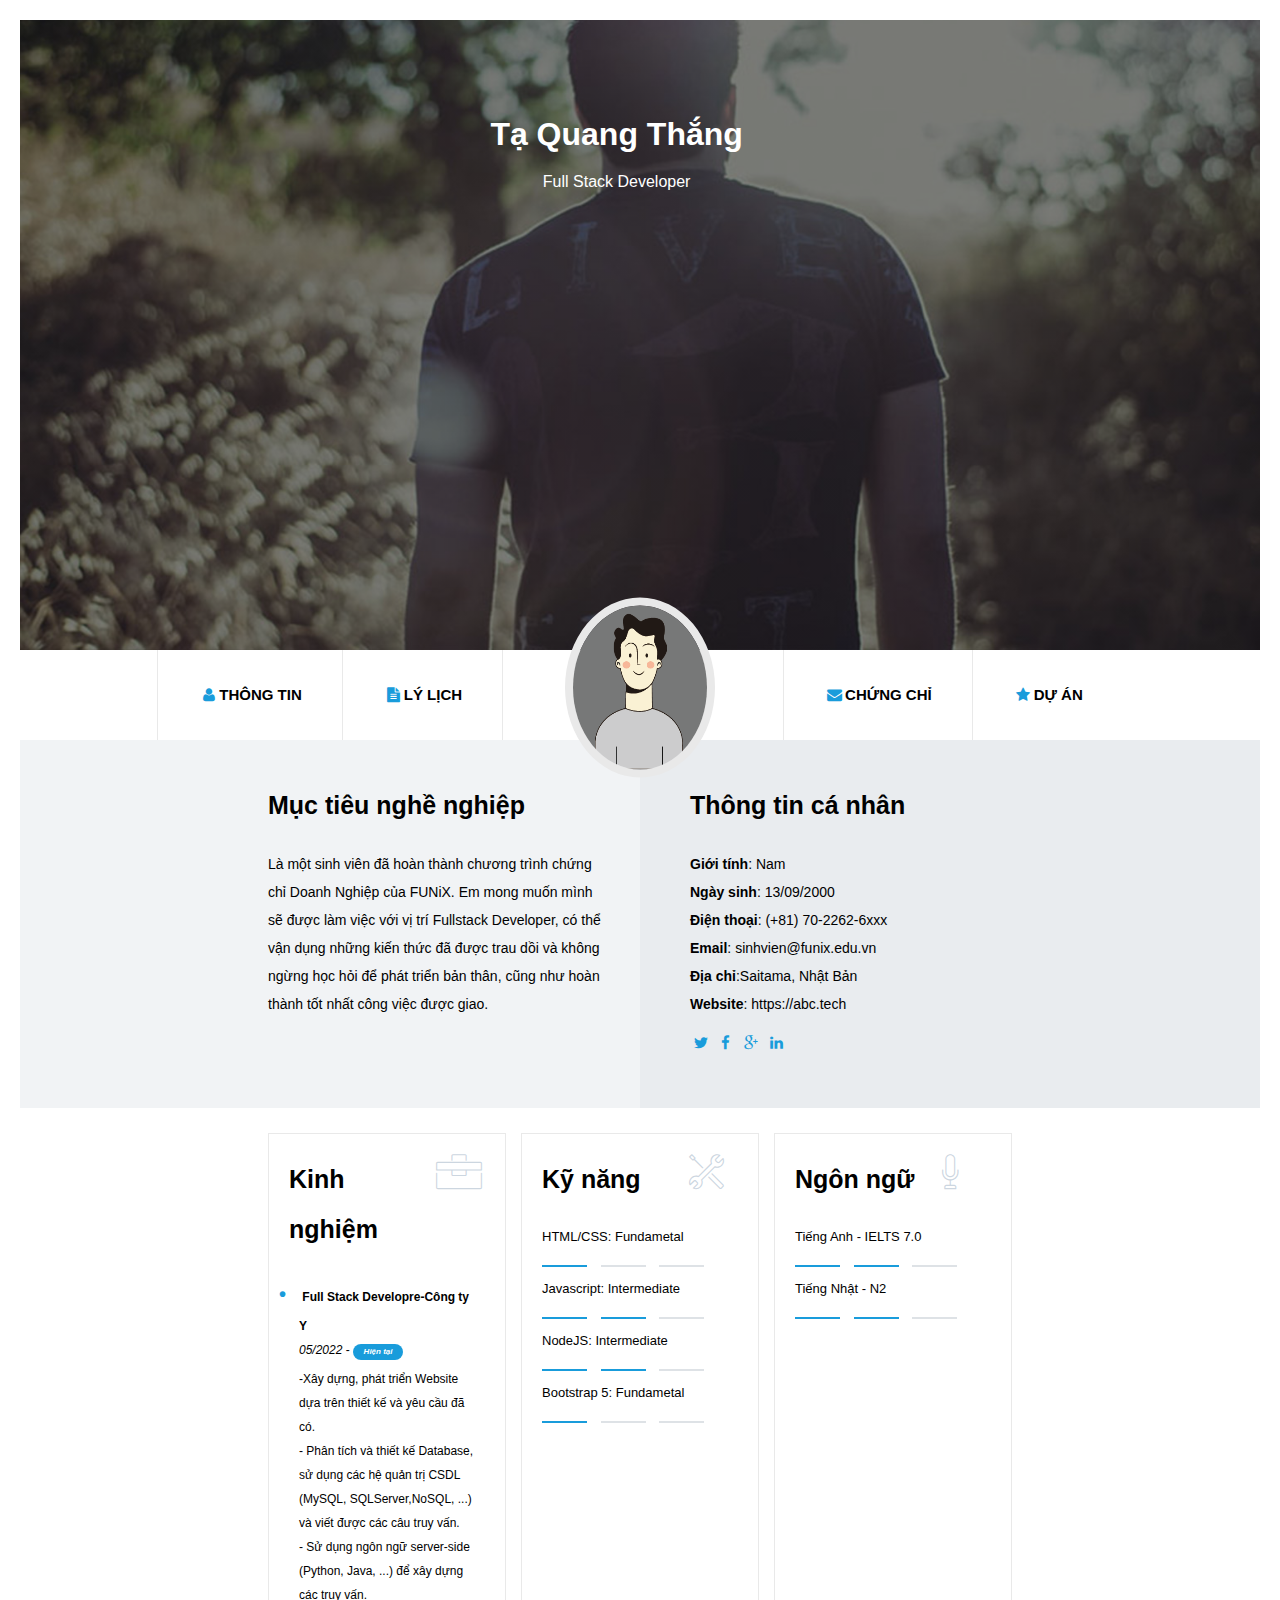
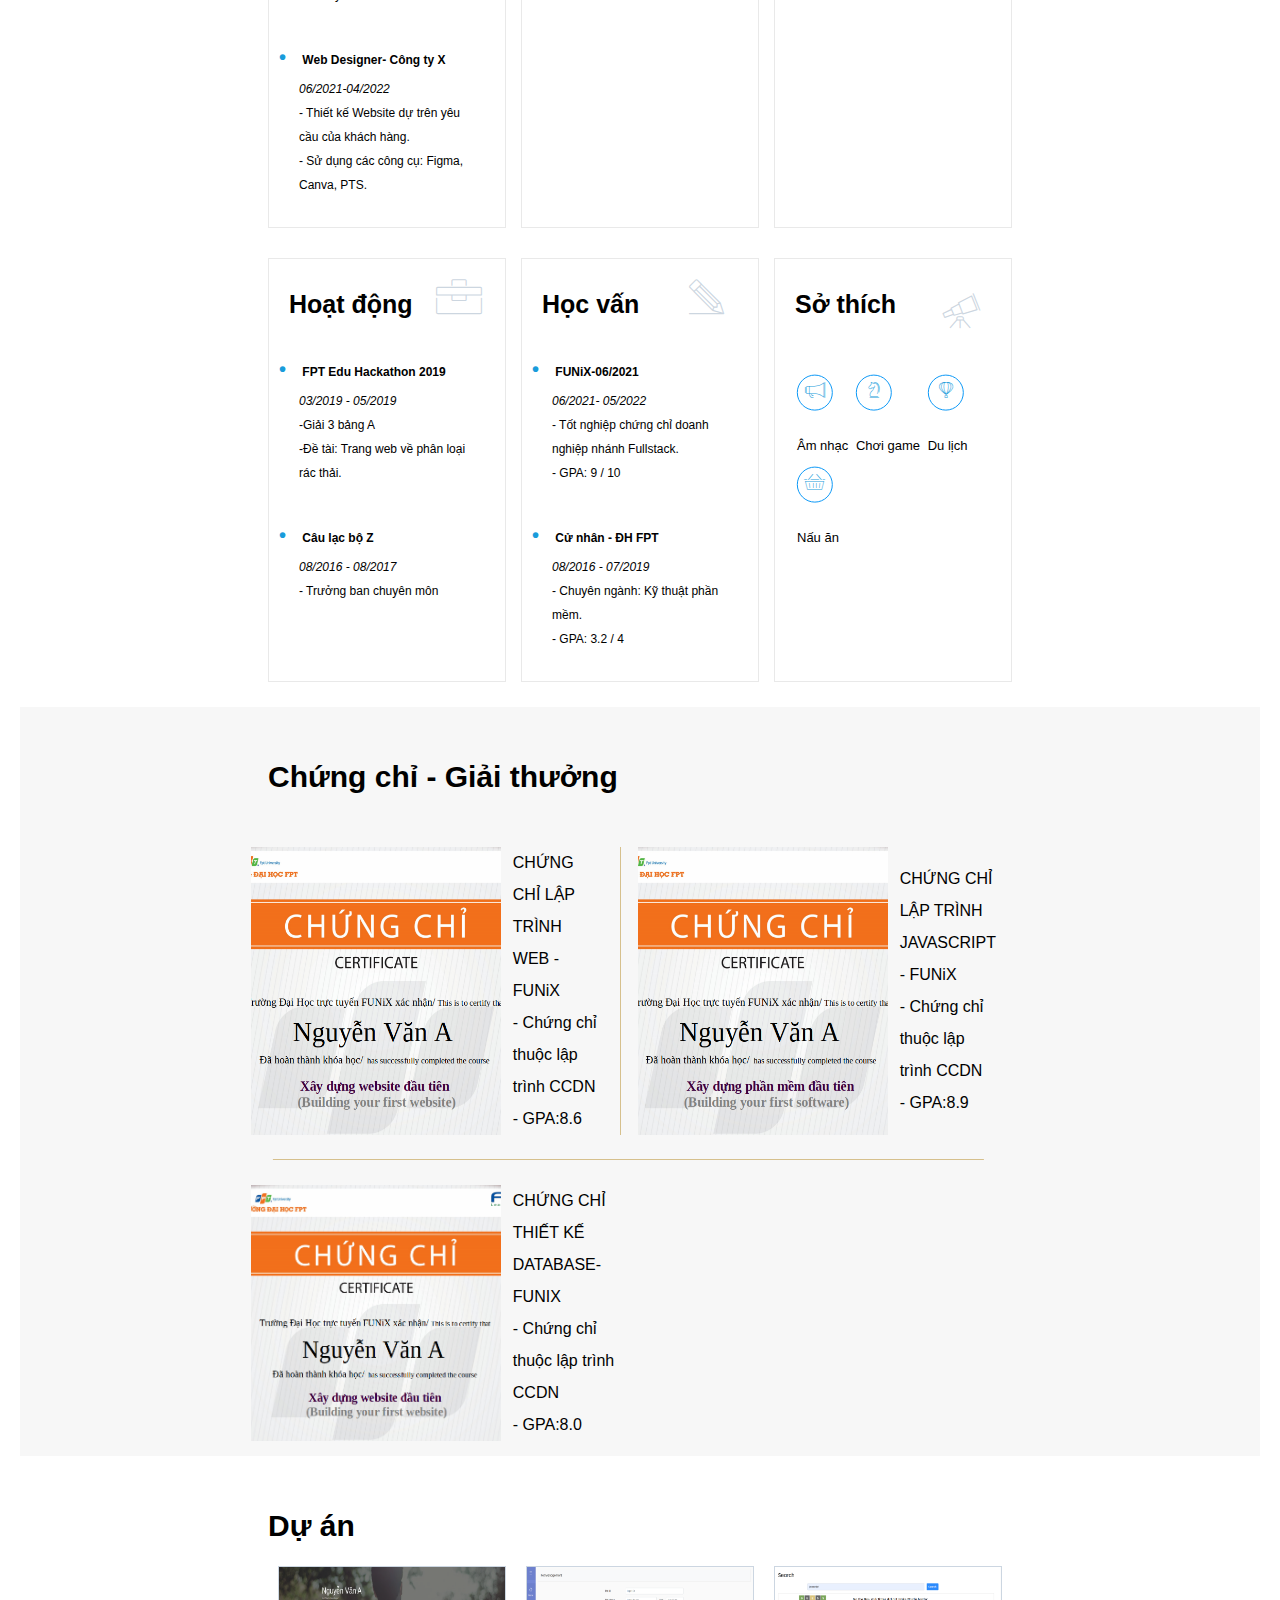
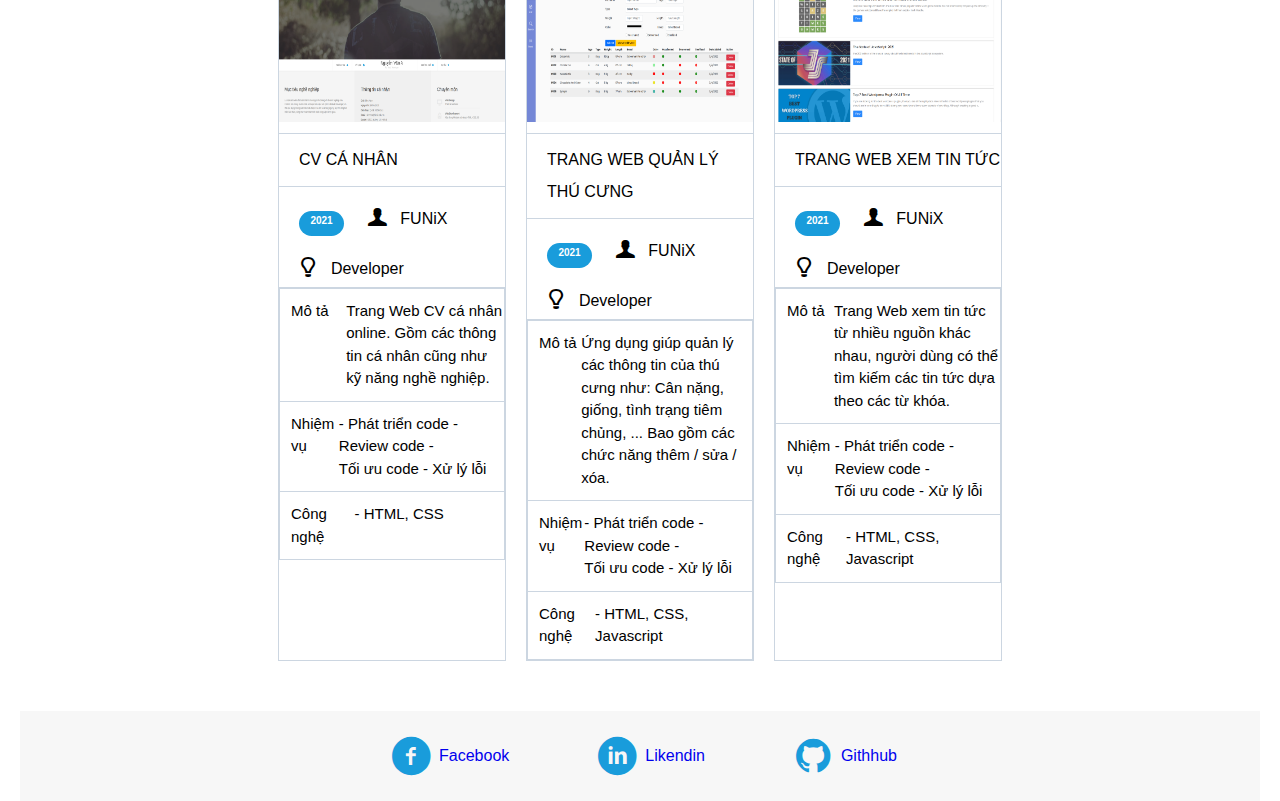
<file: index.html>
<!DOCTYPE html>
<html lang="en">
  <head>
    <meta charset="UTF-8" />
    <title>Assignment 03</title>
    <meta name="robots" content="noindex" />
 
    <link rel="preconnect" href="https://fonts.googleapis.com">
    <link rel="preconnect" href="https://fonts.gstatic.com" crossorigin>
    <link href="https://fonts.googleapis.com/css2?family=Inter:wght@200&display=swap" rel="stylesheet">
    <link rel="stylesheet" href="css/font.css">
    <link rel="stylesheet" href="css/laptop.css" />
		<link rel="stylesheet" href="css/mobile.css" />
		<link rel="stylesheet" href="css/tablet.css" />
		<link href="https://cdn.jsdelivr.net/npm/bootstrap@5.1.3/dist/css/bootstrap.min.css" rel="stylesheet" integrity="sha384-1BmE4kWBq78iYhFldvKuhfTAU6auU8tT94WrHftjDbrCEXSU1oBoqyl2QvZ6jIW3" crossorigin="anonymous">
    <meta name="viewport" content="width=device-width, initial-scale=1">
  <body>
		<script src="https://cdn.jsdelivr.net/npm/bootstrap@5.0.2/dist/js/bootstrap.bundle.min.js" integrity="sha384-MrcW6ZMFYlzcLA8Nl+NtUVF0sA7MsXsP1UyJoMp4YLEuNSfAP+JcXn/tWtIaxVXM" crossorigin="anonymous"></script>
	
    <!-- <meta http-equiv="X-UA-Compatible" content="IE=edge" />
    <meta name="viewport" content="width=device-width, initial-scale=1.0" />
    <link rel="stylesheet" href="./css/style.css" />
    <link rel="stylesheet" href="./css/font.css" />
    <script src="/icon-list.html"></script> -->
  </head>
  <body>
    <header>
      <div class="header-banner">
        <h1>Tạ Quang Thắng</h1>
        <br />
        <p>Full Stack Developer</p>
      </div>
    </header>
    <section id="nar">
      <div class="avatar">
        <img
          src="./images/default-avatar.webp"
        />
      </div>
      <div class="topnav">
        <ul class="navbar-nav1">
          <li class="nav-item1">
            <a href="digital-cv.html"><i class="icon-user" style="color: #199cdb"></i><b>THÔNG TIN</b></a>
          </li>
          <li class="nav-item1">
            <a href="digital-cv.html"><i class="icon-doc-text-inv" style="color: #199cdb"></i><b>LÝ LỊCH</b></a>
          </li>
          <li class="img-item1">
            <a><div class="a">
                <div class="a-top"></div>
                <div class="a-bottom"></div>
              </div>
            </a>
          </li>
          <li class="nav-item1">
            <a href="digital-cv.html"><i class="icon-mail-alt" style="color: #199cdb"></i><b>CHỨNG CHỈ</b></a>
          </li>
          <li class="nav-item1">
            <a href="digital-cv.html"><i class="icon-star-1" style="color: #199cdb"></i><b>DỰ ÁN</b></a>
          </li>
        </ul>
      </div>
    </section>


    <!-- INFO -->
    <section id="about">
      <div id="myDIV">


        <!-- MUC TIEU NGHE NGHIEP -->
        <div class="item1">
          <h1 class="section-title">Mục tiêu nghề nghiệp</h1>
          <p>
            Là một sinh viên đã hoàn thành chương trình chứng chỉ Doanh Nghiệp
            của FUNiX. Em mong muốn mình sẽ được làm việc với vị trí Fullstack
            Developer, có thể vận dụng những kiến thức đã được trau dồi và không
            ngừng học hỏi để phát triển bản thân, cũng như hoàn thành tốt nhất
            công việc được giao.
          </p>
        </div>


        <!-- THONG TIN CA NHAN -->
        <div class="item2">
          <h1 id="Thôngtin" class="section-title">Thông tin cá nhân</h1>
          <ul class="mt-40 info">
            <li>
              <p><strong>Giới tính</strong>: Nam</p>
            </li>
            <li>
              <p><strong>Ngày sinh</strong>: 13/09/2000</p>
            </li>
            <li>
              <p><strong>Điện thoại</strong>: (+81) 70-2262-6xxx</p>
            </li>
            <li>
              <p><strong>Email</strong>: sinhvien@funix.edu.vn</p>
            </li>
            <li>
              <p><strong>Địa chỉ</strong>:Saitama, Nhật Bản</p>
            </li>
            <li>
              <p><strong>Website</strong>: https://abc.tech</p>
            </li>
          </ul>
          <div style="padding: 10px 0" class="iconinfo">
            <i class="icon-twitter" style="color: #199cdb"></i>
            <i class="icon-facebook" style="color: #199cdb"></i>
            <i class="icon-gplus" style="color: #199cdb"></i>
            <i class="icon-linkedin" style="color: #199cdb"></i>
          </div>
        </div>
      </div>
    </section>


    <!-- LY LICH -->
    <section id="job-info">

      <!-- KINH NGHIEM -->
      <div class="item">
        <div class="i75-25">
        <h1 id="Lýlịch">Kinh nghiệm</h1>
        <div class="icon">
          <i class="ic-toolbox" style="font-size: 35px"></i>
        </div>
        </div>
        <div class="hidden-box">
          <ul>
            <li>
              <strong>Full Stack Developre-Công ty Y </strong><br />
              <div class="text-hidden-box">
                <i>05/2022 </i>-
                <div class="box-job-info"><i>Hiện tại</i></div>
              </div>
              <br />
              -Xây dựng, phát triển Website dựa trên thiết kế và yêu cầu đã
              có.<br />
              - Phân tích và thiết kế Database, sử dụng các hệ quản trị CSDL
              (MySQL, SQLServer,NoSQL, ...) và viết được các câu truy vấn.<br />
              - Sử dụng ngôn ngữ server-side (Python, Java, ...) để xây dựng các
              truy vấn.
            </li>
            <li>
              <strong>Web Designer- Công ty X</strong><br /><i
                >06/2021-04/2022 </i
              ><br />
              - Thiết kế Website dự trên yêu cầu của khách hàng.<br />
              - Sử dụng các công cụ: Figma, Canva, PTS.
            </li>
          </ul>
        </div>
      </div>

      <!-- KY NANG -->
      <div class="item">
        <div class="i75-25">
        <h1>Kỹ năng</h1>
        <div class="icon">
          <i class="ic-tools-2" style="font-size: 35px"></i>
        </div>
      </div>
        <div class="hidden-box">
          <p>HTML/CSS: Fundametal</p>
          <span></span> <span class="span-xam"></span>
          <span class="span-xam"></span>
          <p>Javascript: Intermediate</p>
          <span></span> <span></span> <span class="span-xam"></span>
          <p>NodeJS: Intermediate</p>
          <span></span> <span></span> <span class="span-xam"></span>
          <p>Bootstrap 5: Fundametal</p>
          <span></span> <span class="span-xam"></span>
          <span class="span-xam"></span>
        </div>
      </div>

      <!-- NGON NGU -->
      <div class="item">
        <div class="i75-25">
        <h1>Ngôn ngữ</h1>
        <div class="icon"><i class="ic-mic" style="font-size: 35px"></i>
        </div>
        </div>
        <div class="hidden-box">
          <p>Tiếng Anh - IELTS 7.0</p>
            <span></span> <span></span> <span class="span-xam"></span>
            <p>Tiếng Nhật - N2</p>
            <span></span> <span></span> <span class="span-xam"></span>
          </div>
        </div>
      </div>

      <!-- HOAT DONG -->
      <div class="item">
        <div class="i75-25">
        <h1>Hoạt động</h1>
        <div class="icon">
          <i class="ic-toolbox" style="font-size: 35px"></i>
        </div>
        </div>
        <div class="hidden-box">
          <ul>
            <li>
              <strong>FPT Edu Hackathon 2019</strong> <br /><i
                >03/2019 - 05/2019</i
              ><br />-Giải 3 bảng A <br />
              -Đề tài: Trang web về phân loại rác thải.<br />
            </li>
            <li>
              <strong>Câu lạc bộ Z</strong><br /><i>08/2016 - 08/2017</i><br />-
              Trưởng ban chuyên môn<br />
            </li>
          </ul>
        </div>
      </div>

      <!-- HOC VAN -->
      <div class="item">
        <div class="i75-25">
        <h1>Học vấn</h1>
        <div class="icon">
          <i class="ic-pencil" style="font-size: 35px"></i>
        </div>
        </div>
        <div class="hidden-box">
          <ul>
            <li>
              <strong>FUNiX-06/2021</strong> <br /><i>06/2021- 05/2022</i
              ><br />- Tốt nghiệp chứng chỉ doanh nghiệp nhánh Fullstack.<br />
              - GPA: 9 / 10<br />
            </li>
            <li>
              <strong>Cử nhân - ĐH FPT</strong> <br /><i>08/2016 - 07/2019</i
              ><br />
              - Chuyên ngành: Kỹ thuật phần mềm.<br />
              - GPA: 3.2 / 4
            </li>
          </ul>
        </div>
      </div>

      <!-- SO THICH -->
      <div class="item">
        <div class="i75-25">
        <h1>Sở thích</h1>
        <div class="icon" style="font-size: 35px">
          <i class="ic-telescope"></i>
        </div>
        </div>
        <div class="hidden-box">
          <div class="ICON">
            <div class="border-ICON">
              <i class="ic-megaphone" style="color: #199cdb"></i>
            </div>
            <br />Âm nhạc
          </div>
          <div class="ICON">
            <div class="border-ICON">
              <i class="ic-strategy" style="color: #199cdb"></i>
            </div>
            <br />Chơi game
          </div>
          <div class="ICON">
            <div class="border-ICON">
              <i class="ic-hotairballoon" style="color: #199cdb"></i>
            </div>
            <br />Du lịch
          </div>
          <div class="ICON">
            <div class="border-ICON">
              <i class="ic-basket" style="color: #199cdb"></i>
            </div>
            <br />Nấu ăn
          </div>
        </div>
      </div>
    </section>


    <!-- CHUNG CHI GIAI THUONG -->
    <section id="certificate" class="bg-grey">
      <h1 id="Chứngchỉ">Chứng chỉ - Giải thưởng</h1>
      <div class="certificate_CC">
        <div class="certificate_cc">
          <div class="container_cc container_cc1">
            <div class="itemcc1">
              <img src="./images/Cert_DBI.png" width="250px" height="auto" />
            </div>
            <div class="itemcc2">
              CHỨNG CHỈ LẬP TRÌNH WEB - FUNiX<br />
              - Chứng chỉ thuộc lập trình CCDN<br />
              - GPA:8.6<br />
            </div>
          </div>

          <div class="container_cc container_cc2">
            <div class="itemcc1">
              <img src="./images/Cert_PRF.png" width="250px" height="auto"/>
            </div>
            <div class="itemcc2 div-border-left">
              CHỨNG CHỈ LẬP TRÌNH JAVASCRIPT - FUNiX<br />
              - Chứng chỉ thuộc lập trình CCDN<br />
              - GPA:8.9
            </div>
          </div>
          <div class="containercc3">
            <div class="itemcc1">
              <img src="./images/Cert_WEB.png" width=250px" height="auto" />
            </div>
            <div class="itemcc2">
              CHỨNG CHỈ THIẾT KẾ DATABASE-FUNIX<br />
              - Chứng chỉ thuộc lập trình CCDN<br />
              - GPA:8.0
            </div>
          </div>
        </div>
      </div>
    </section>



    <!-- DU AN -->
    <section id="project">
      <h1 id="Dựán" style="font-size:30px" >Dự án</h1>
      <div class="flex-container">

        <!-- CV CA NHAN -->
        <div>
          <div style="border-bottom: 1px solid rgba(203, 213, 224, 0.979)">
            <img src="./images/project_1.png" width="100%" height="100%" />
          </div>
          <div style="border-bottom: 1px solid rgba(203, 213, 224, 0.979)">
            <div class="text-project">CV CÁ NHÂN</div>
          </div>
          <div style="border-bottom: 1px solid rgba(203, 213, 224, 0.979)">
            <div class="box-project">2021</div>
            <div class="project-text-1">
              <i class="icon-user-1" style="font-size: 20px"></i
              >&nbsp;&nbsp;FUNiX
            </div>
            <div class="project-text-2">
              <i class="icon-lamp" style="font-size: 20px"></i
              >&nbsp;&nbsp;Developer
            </div>
          </div>
          <div>
            <table style="width: 100%">
              <tr>
                <td>
                  <div class="main">
                    <div style="width: 100%">Mô tả</div>
                    <div>
                      Trang Web CV cá nhân online. Gồm các thông tin cá nhân
                      cũng như kỹ năng nghề nghiệp.
                    </div>
                  </div>
                </td>
              </tr>
              <tr>
                <td>
                  <div class="main">
                    <div style="width: 30%">Nhiệm vụ</div>
                    <div>
                      - Phát triển code - Review code -<br />Tối ưu code - Xử lý
                      lỗi
                    </div>
                  </div>
                </td>
              </tr>
              <tr>
                <td>
                  <div class="main">
                    <div style="width: 30%">Công nghệ</div>
                    <div>- HTML, CSS</div>
                  </div>
                </td>
              </tr>
            </table>
          </div>
        </div>

        <!-- TRANG WEB QUAN LY THU CUNG -->
        <div>
          <div style="border-bottom: 1px solid rgba(203, 213, 224, 0.979)">
            <img src="./images/project_2.png" width="100%" height="100%" />
          </div>
          <div style="border-bottom: 1px solid rgba(203, 213, 224, 0.979)">
            <div class="text-project">TRANG WEB QUẢN LÝ THÚ CƯNG</div>
          </div>
          <div style="border-bottom: 1px solid rgba(203, 213, 224, 0.979)">
            <div class="box-project">2021</div>
            <div class="project-text-1">
              <i class="icon-user-1" style="font-size: 20px"></i
              >&nbsp;&nbsp;FUNiX
            </div>
            <div class="project-text-2">
              <i class="icon-lamp" style="font-size: 20px"></i
              >&nbsp;&nbsp;Developer
            </div>
          </div>
          <div>
            <table style="width: 100%">
              <tr>
                <td>
                  <div class="main">
                    <div style="width: 110%">Mô tả</div>
                    <div>
                      Ứng dụng giúp quản lý các thông tin của thú cưng như: Cân
                      nặng, giống, tình trạng tiêm chủng, ... Bao gồm các chức
                      năng thêm / sửa / xóa.
                    </div>
                  </div>
                </td>
              </tr>
              <tr>
                <td>
                  <div class="main">
                    <div style="width: 28%">Nhiệm vụ</div>
                    <div>
                      - Phát triển code - Review code -<br />
                      Tối ưu code - Xử lý lỗi
                    </div>
                  </div>
                </td>
              </tr>
              <tr>
                <td>
                  <div class="main">
                    <div style="width: 28%">Công nghệ</div>
                    <div>- HTML, CSS, Javascript</div>
                  </div>
                </td>
              </tr>
            </table>
          </div>
        </div>

        <!-- TRANG WEB XEM TIN TUC -->
        <div>
          <div style="border-bottom: 1px solid rgba(203, 213, 224, 0.979)">
            <img src="./images/project_3.png" width="100%" height="100%" />
          </div>
          <div style="border-bottom: 1px solid rgba(203, 213, 224, 0.979)">
            <div class="text-project">TRANG WEB XEM TIN TỨC</div>
          </div>
          <div style="border-bottom: 1px solid rgba(203, 213, 224, 0.979)">
            <div class="box-project">2021</div>
            <div class="project-text-1">
              <i class="icon-user-1" style="font-size: 20px"></i
              >&nbsp;&nbsp;FUNiX
            </div>
            <div class="project-text-2">
              <i class="icon-lamp" style="font-size: 20px"></i
              >&nbsp;&nbsp;Developer
            </div>
          </div>
          <div>
            <table style="width: 100%">
              <tr>
                <td>
                  <div class="main">
                    <div style="width: 100%">Mô tả</div>
                    <div>
                      Trang Web xem tin tức từ nhiều nguồn khác nhau, người dùng
                      có thể tìm kiếm các tin tức dựa theo các từ khóa.
                    </div>
                  </div>
                </td>
              </tr>
              <tr>
                <td>
                  <div class="main">
                    <div style="width: 30%">Nhiệm vụ</div>
                    <div>
                      - Phát triển code - Review code - <br />Tối ưu code - Xử
                      lý lỗi
                    </div>
                  </div>
                </td>
              </tr>
              <tr>
                <td>
                  <div class="main">
                    <div style="width: 30%">Công nghệ</div>
                    <div>- HTML, CSS, Javascript</div>
                  </div>
                </td>
              </tr>
            </table>
          </div>
        </div>
      </div>
    </section>



    <!-- LINK -->
    <section id="footer" class="bg-grey">
      <ul>
        <li>
          <i
            class="icon-facebook-circled icon-link"></i></td>
        <a href="digital-cv.html"><td>Facebook</a>
        </li>
        <li>
          <i
            class="icon-linkedin-circled icon-link"></i></td>
          <a href="digital-cv.html">Likendin</a>
        </li>
        <li>
          <i
            class="icon-github-circled icon-link"></i></td>
          <a href="digital-cv.htmls"> Githhub</a>
        </li>
      </ul>
    </section>
  </body>
</html>
</file>
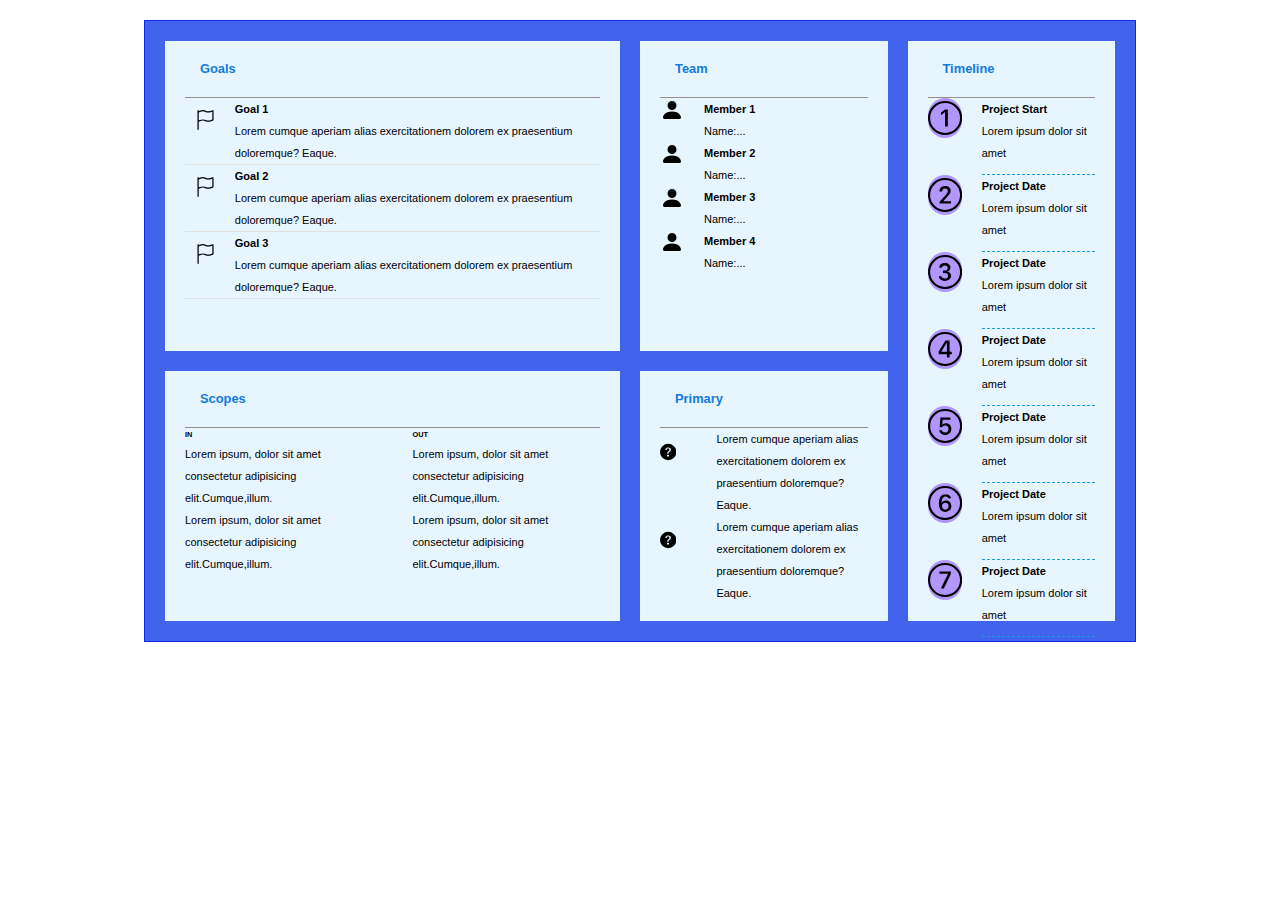
<file: digital-cv.html>
<!DOCTYPE html>
<html lang="en">
  <head>
    <meta charset="UTF-8" />
    <meta http-equiv="X-UA-Compatible" content="IE=edge" />
    <meta name="viewport" content="width=device-width, initial-scale=1.0" />
    <title>Digital-cv</title>

    <link rel="preconnect" href="https://fonts.googleapis.com" />
    <link rel="preconnect" href="https://fonts.gstatic.com" crossorigin />
    <link
      href="https://fonts.googleapis.com/css2?family=Inter:wght@200&display=swap"
      rel="stylesheet"
    />
    <link rel="stylesheet" href="css/font.css" />
    <link rel="stylesheet" href="css/laptop.css" />
    <link rel="stylesheet" href="css/mobile.css" />
    <link rel="stylesheet" href="css/tablet.css" />
    <link
      href="https://cdn.jsdelivr.net/npm/bootstrap@5.1.3/dist/css/bootstrap.min.css"
      rel="stylesheet"
      integrity="sha384-1BmE4kWBq78iYhFldvKuhfTAU6auU8tT94WrHftjDbrCEXSU1oBoqyl2QvZ6jIW3"
      crossorigin="anonymous"
    />

    <meta name="viewport" content="width=device-width, initial-scale=1" />
  </head>
  <body>
    <script
      src="https://cdn.jsdelivr.net/npm/bootstrap@5.0.2/dist/js/bootstrap.bundle.min.js"
      integrity="sha384-MrcW6ZMFYlzcLA8Nl+NtUVF0sA7MsXsP1UyJoMp4YLEuNSfAP+JcXn/tWtIaxVXM"
      crossorigin="anonymous"
    ></script>
    <div class="digital-cv">
      <!--GOALS-->
      <div class="goals cv-digi">
        <h3><strong>Goals</strong></h3>
        <div class="content-goals">
          <svg
            xmlns="http://www.w3.org/2000/svg"
            width="24"
            height="24"
            fill="currentColor"
            class="bi bi-flag"
            viewBox="0 0 16 16"
          >
            <path
              d="M14.778.085A.5.5 0 0 1 15 .5V8a.5.5 0 0 1-.314.464L14.5 8l.186.464-.003.001-.006.003-.023.009a12.435 12.435 0 0 1-.397.15c-.264.095-.631.223-1.047.35-.816.252-1.879.523-2.71.523-.847 0-1.548-.28-2.158-.525l-.028-.01C7.68 8.71 7.14 8.5 6.5 8.5c-.7 0-1.638.23-2.437.477A19.626 19.626 0 0 0 3 9.342V15.5a.5.5 0 0 1-1 0V.5a.5.5 0 0 1 1 0v.282c.226-.079.496-.17.79-.26C4.606.272 5.67 0 6.5 0c.84 0 1.524.277 2.121.519l.043.018C9.286.788 9.828 1 10.5 1c.7 0 1.638-.23 2.437-.477a19.587 19.587 0 0 0 1.349-.476l.019-.007.004-.002h.001M14 1.221c-.22.078-.48.167-.766.255-.81.252-1.872.523-2.734.523-.886 0-1.592-.286-2.203-.534l-.008-.003C7.662 1.21 7.139 1 6.5 1c-.669 0-1.606.229-2.415.478A21.294 21.294 0 0 0 3 1.845v6.433c.22-.078.48-.167.766-.255C4.576 7.77 5.638 7.5 6.5 7.5c.847 0 1.548.28 2.158.525l.028.01C9.32 8.29 9.86 8.5 10.5 8.5c.668 0 1.606-.229 2.415-.478A21.317 21.317 0 0 0 14 7.655V1.222z"
            />
          </svg>
          <p>
            <strong>Goal 1</strong><br />Lorem cumque aperiam alias
            exercitationem dolorem ex praesentium doloremque? Eaque.
          </p>
        </div>

        <div class="content-goals">
          <svg
            xmlns="http://www.w3.org/2000/svg"
            width="24"
            height="24"
            fill="currentColor"
            class="bi bi-flag"
            viewBox="0 0 16 16"
          >
            <path
              d="M14.778.085A.5.5 0 0 1 15 .5V8a.5.5 0 0 1-.314.464L14.5 8l.186.464-.003.001-.006.003-.023.009a12.435 12.435 0 0 1-.397.15c-.264.095-.631.223-1.047.35-.816.252-1.879.523-2.71.523-.847 0-1.548-.28-2.158-.525l-.028-.01C7.68 8.71 7.14 8.5 6.5 8.5c-.7 0-1.638.23-2.437.477A19.626 19.626 0 0 0 3 9.342V15.5a.5.5 0 0 1-1 0V.5a.5.5 0 0 1 1 0v.282c.226-.079.496-.17.79-.26C4.606.272 5.67 0 6.5 0c.84 0 1.524.277 2.121.519l.043.018C9.286.788 9.828 1 10.5 1c.7 0 1.638-.23 2.437-.477a19.587 19.587 0 0 0 1.349-.476l.019-.007.004-.002h.001M14 1.221c-.22.078-.48.167-.766.255-.81.252-1.872.523-2.734.523-.886 0-1.592-.286-2.203-.534l-.008-.003C7.662 1.21 7.139 1 6.5 1c-.669 0-1.606.229-2.415.478A21.294 21.294 0 0 0 3 1.845v6.433c.22-.078.48-.167.766-.255C4.576 7.77 5.638 7.5 6.5 7.5c.847 0 1.548.28 2.158.525l.028.01C9.32 8.29 9.86 8.5 10.5 8.5c.668 0 1.606-.229 2.415-.478A21.317 21.317 0 0 0 14 7.655V1.222z"
            />
          </svg>
          <p>
            <strong>Goal 2</strong><br />Lorem cumque aperiam alias
            exercitationem dolorem ex praesentium doloremque? Eaque.
          </p>
        </div>
        <div class="content-goals">
          <svg
            xmlns="http://www.w3.org/2000/svg"
            width="24"
            height="24"
            fill="currentColor"
            class="bi bi-flag"
            viewBox="0 0 16 16"
          >
            <path
              d="M14.778.085A.5.5 0 0 1 15 .5V8a.5.5 0 0 1-.314.464L14.5 8l.186.464-.003.001-.006.003-.023.009a12.435 12.435 0 0 1-.397.15c-.264.095-.631.223-1.047.35-.816.252-1.879.523-2.71.523-.847 0-1.548-.28-2.158-.525l-.028-.01C7.68 8.71 7.14 8.5 6.5 8.5c-.7 0-1.638.23-2.437.477A19.626 19.626 0 0 0 3 9.342V15.5a.5.5 0 0 1-1 0V.5a.5.5 0 0 1 1 0v.282c.226-.079.496-.17.79-.26C4.606.272 5.67 0 6.5 0c.84 0 1.524.277 2.121.519l.043.018C9.286.788 9.828 1 10.5 1c.7 0 1.638-.23 2.437-.477a19.587 19.587 0 0 0 1.349-.476l.019-.007.004-.002h.001M14 1.221c-.22.078-.48.167-.766.255-.81.252-1.872.523-2.734.523-.886 0-1.592-.286-2.203-.534l-.008-.003C7.662 1.21 7.139 1 6.5 1c-.669 0-1.606.229-2.415.478A21.294 21.294 0 0 0 3 1.845v6.433c.22-.078.48-.167.766-.255C4.576 7.77 5.638 7.5 6.5 7.5c.847 0 1.548.28 2.158.525l.028.01C9.32 8.29 9.86 8.5 10.5 8.5c.668 0 1.606-.229 2.415-.478A21.317 21.317 0 0 0 14 7.655V1.222z"
            />
          </svg>
          <p>
            <strong>Goal 3</strong><br />Lorem cumque aperiam alias
            exercitationem dolorem ex praesentium doloremque? Eaque.
          </p>
        </div>
      </div>
      <!--Team-->
      <div class="team cv-digi">
        <h3><strong>Team</strong></h3>
        <div class="all-team">
          <div class="content-team">
            <svg
              xmlns="http://www.w3.org/2000/svg"
              width="24"
              height="24"
              fill="currentColor"
              class="bi bi-person-fill"
              viewBox="0 0 16 16"
            >
              <path
                d="M3 14s-1 0-1-1 1-4 6-4 6 3 6 4-1 1-1 1H3zm5-6a3 3 0 1 0 0-6 3 3 0 0 0 0 6z"
              />
            </svg>
            <p><strong>Member 1</strong><br />Name:...</p>
          </div>
          <div class="content-team">
            <svg
              xmlns="http://www.w3.org/2000/svg"
              width="24"
              height="24"
              fill="currentColor"
              class="bi bi-person-fill"
              viewBox="0 0 16 16"
            >
              <path
                d="M3 14s-1 0-1-1 1-4 6-4 6 3 6 4-1 1-1 1H3zm5-6a3 3 0 1 0 0-6 3 3 0 0 0 0 6z"
              />
            </svg>
            <p><strong>Member 2</strong><br />Name:...</p>
          </div>
          <div class="content-team">
            <svg
              xmlns="http://www.w3.org/2000/svg"
              width="24"
              height="24"
              fill="currentColor"
              class="bi bi-person-fill"
              viewBox="0 0 16 16"
            >
              <path
                d="M3 14s-1 0-1-1 1-4 6-4 6 3 6 4-1 1-1 1H3zm5-6a3 3 0 1 0 0-6 3 3 0 0 0 0 6z"
              />
            </svg>
            <p><strong>Member 3</strong><br />Name:...</p>
          </div>
          <div class="content-team">
            <svg
              xmlns="http://www.w3.org/2000/svg"
              width="24"
              height="24"
              fill="currentColor"
              class="bi bi-person-fill"
              viewBox="0 0 16 16"
            >
              <path
                d="M3 14s-1 0-1-1 1-4 6-4 6 3 6 4-1 1-1 1H3zm5-6a3 3 0 1 0 0-6 3 3 0 0 0 0 6z"
              />
            </svg>
            <p><strong>Member 4</strong><br />Name:...</p>
          </div>
        </div>
      </div>

      <!--Scopes-->
      <div class="scopes cv-digi">
        <h3><strong>Scopes</strong></h3>
        <div class="content-scopes">
          <div class="in">
            <h6><strong>IN</strong></h6>
            <p>
              Lorem ipsum, dolor sit amet consectetur adipisicing
              elit.Cumque,illum.
            </p>

            <p>
              Lorem ipsum, dolor sit amet consectetur adipisicing
              elit.Cumque,illum.
            </p>
          </div>
          <div class="out">
            <h6><strong>OUT</strong></h6>
            <p>
              Lorem ipsum, dolor sit amet consectetur adipisicing
              elit.Cumque,illum.
            </p>

            <p>
              Lorem ipsum, dolor sit amet consectetur adipisicing
              elit.Cumque,illum.
            </p>
          </div>
        </div>
      </div>
      <!--PRIMARY-->
      <div class="primary cv-digi">
        <h3><strong>Primary</strong></h3>
        <div class="content-primary">
          <svg
            xmlns="http://www.w3.org/2000/svg"
            width="48"
            height="48"
            fill="currentColor"
            class="bi bi-question-circle-fill"
            viewBox="0 0 16 16"
          >
            <path
              d="M16 8A8 8 0 1 1 0 8a8 8 0 0 1 16 0zM5.496 6.033h.825c.138 0 .248-.113.266-.25.09-.656.54-1.134 1.342-1.134.686 0 1.314.343 1.314 1.168 0 .635-.374.927-.965 1.371-.673.489-1.206 1.06-1.168 1.987l.003.217a.25.25 0 0 0 .25.246h.811a.25.25 0 0 0 .25-.25v-.105c0-.718.273-.927 1.01-1.486.609-.463 1.244-.977 1.244-2.056 0-1.511-1.276-2.241-2.673-2.241-1.267 0-2.655.59-2.75 2.286a.237.237 0 0 0 .241.247zm2.325 6.443c.61 0 1.029-.394 1.029-.927 0-.552-.42-.94-1.029-.94-.584 0-1.009.388-1.009.94 0 .533.425.927 1.01.927z"
            />
          </svg>
          <p>
            Lorem cumque aperiam alias exercitationem dolorem ex praesentium
            doloremque? Eaque.
          </p>
        </div>
        <div class="content-primary">
          <svg
            xmlns="http://www.w3.org/2000/svg"
            width="48"
            height="48"
            fill="currentColor"
            class="bi bi-question-circle-fill"
            viewBox="0 0 16 16"
          >
            <path
              d="M16 8A8 8 0 1 1 0 8a8 8 0 0 1 16 0zM5.496 6.033h.825c.138 0 .248-.113.266-.25.09-.656.54-1.134 1.342-1.134.686 0 1.314.343 1.314 1.168 0 .635-.374.927-.965 1.371-.673.489-1.206 1.06-1.168 1.987l.003.217a.25.25 0 0 0 .25.246h.811a.25.25 0 0 0 .25-.25v-.105c0-.718.273-.927 1.01-1.486.609-.463 1.244-.977 1.244-2.056 0-1.511-1.276-2.241-2.673-2.241-1.267 0-2.655.59-2.75 2.286a.237.237 0 0 0 .241.247zm2.325 6.443c.61 0 1.029-.394 1.029-.927 0-.552-.42-.94-1.029-.94-.584 0-1.009.388-1.009.94 0 .533.425.927 1.01.927z"
            />
          </svg>
          <p>
            Lorem cumque aperiam alias exercitationem dolorem ex praesentium
            doloremque? Eaque.
          </p>
        </div>
      </div>
      <!--Timeline-->
      <div class="time-line cv-digi">
        <h3><strong>Timeline</strong></h3>
        <div class="content-timeline">
          <svg
            class="content-timeline-img"
            xmlns="http://www.w3.org/2000/svg"
            width="40"
            height="40"
            fill="currentColor"
            class="bi bi-1-circle"
            viewBox="0 0 16 16"
          >
            <path
              d="M1 8a7 7 0 1 0 14 0A7 7 0 0 0 1 8Zm15 0A8 8 0 1 1 0 8a8 8 0 0 1 16 0ZM9.283 4.002V12H7.971V5.338h-.065L6.072 6.656V5.385l1.899-1.383h1.312Z"
            />
          </svg>
          <p class="text">
            <strong>Project Start</strong>
            <br />
            Lorem ipsum dolor sit amet
          </p>
        </div>
        <div class="content-timeline">
          <svg
            class="content-timeline-img"
            xmlns="http://www.w3.org/2000/svg"
            width="40"
            height="40"
            fill="currentColor"
            class="bi bi-2-circle"
            viewBox="0 0 16 16"
          >
            <path
              d="M1 8a7 7 0 1 0 14 0A7 7 0 0 0 1 8Zm15 0A8 8 0 1 1 0 8a8 8 0 0 1 16 0ZM6.646 6.24v.07H5.375v-.064c0-1.213.879-2.402 2.637-2.402 1.582 0 2.613.949 2.613 2.215 0 1.002-.6 1.667-1.287 2.43l-.096.107-1.974 2.22v.077h3.498V12H5.422v-.832l2.97-3.293c.434-.475.903-1.008.903-1.705 0-.744-.557-1.236-1.313-1.236-.843 0-1.336.615-1.336 1.306Z"
            />
          </svg>
          <p class="text">
            <strong>Project Date</strong>
            <br />
            Lorem ipsum dolor sit amet
          </p>
        </div>
        <div class="content-timeline">
          <svg
            class="content-timeline-img"
            xmlns="http://www.w3.org/2000/svg"
            width="40"
            height="40"
            fill="currentColor"
            class="bi bi-3-circle"
            viewBox="0 0 16 16"
          >
            <path
              d="M7.918 8.414h-.879V7.342h.838c.78 0 1.348-.522 1.342-1.237 0-.709-.563-1.195-1.348-1.195-.79 0-1.312.498-1.348 1.055H5.275c.036-1.137.95-2.115 2.625-2.121 1.594-.012 2.608.885 2.637 2.062.023 1.137-.885 1.776-1.482 1.875v.07c.703.07 1.71.64 1.734 1.917.024 1.459-1.277 2.396-2.93 2.396-1.705 0-2.707-.967-2.754-2.144H6.33c.059.597.68 1.06 1.541 1.066.973.006 1.6-.563 1.588-1.354-.006-.779-.621-1.318-1.541-1.318Z"
            />
            <path
              d="M16 8A8 8 0 1 1 0 8a8 8 0 0 1 16 0ZM1 8a7 7 0 1 0 14 0A7 7 0 0 0 1 8Z"
            />
          </svg>
          <p class="text">
            <strong>Project Date</strong>
            <br />
            Lorem ipsum dolor sit amet
          </p>
        </div>
        <div class="content-timeline">
          <svg
            class="content-timeline-img"
            xmlns="http://www.w3.org/2000/svg"
            width="40"
            height="40"
            fill="currentColor"
            class="bi bi-4-circle"
            viewBox="0 0 16 16"
          >
            <path
              d="M7.519 5.057c.22-.352.439-.703.657-1.055h1.933v5.332h1.008v1.107H10.11V12H8.85v-1.559H4.978V9.322c.77-1.427 1.656-2.847 2.542-4.265ZM6.225 9.281v.053H8.85V5.063h-.065c-.867 1.33-1.787 2.806-2.56 4.218Z"
            />
            <path
              d="M16 8A8 8 0 1 1 0 8a8 8 0 0 1 16 0ZM1 8a7 7 0 1 0 14 0A7 7 0 0 0 1 8Z"
            />
          </svg>
          <p class="text">
            <strong>Project Date</strong>
            <br />
            Lorem ipsum dolor sit amet
          </p>
        </div>
        <div class="content-timeline">
          <svg
            class="content-timeline-img"
            xmlns="http://www.w3.org/2000/svg"
            width="40"
            height="40"
            fill="currentColor"
            class="bi bi-5-circle"
            viewBox="0 0 16 16"
          >
            <path
              d="M1 8a7 7 0 1 1 14 0A7 7 0 0 1 1 8Zm15 0A8 8 0 1 0 0 8a8 8 0 0 0 16 0Zm-8.006 4.158c-1.57 0-2.654-.902-2.719-2.115h1.237c.14.72.832 1.031 1.529 1.031.791 0 1.57-.597 1.57-1.681 0-.967-.732-1.57-1.582-1.57-.767 0-1.242.45-1.435.808H5.445L5.791 4h4.705v1.103H6.875l-.193 2.343h.064c.17-.258.715-.68 1.611-.68 1.383 0 2.561.944 2.561 2.585 0 1.687-1.184 2.806-2.924 2.806Z"
            />
          </svg>
          <p class="text">
            <strong>Project Date</strong>
            <br />
            Lorem ipsum dolor sit amet
          </p>
        </div>
        <div class="content-timeline">
          <svg
            class="content-timeline-img"
            xmlns="http://www.w3.org/2000/svg"
            width="40"
            height="40"
            fill="currentColor"
            class="bi bi-6-circle"
            viewBox="0 0 16 16"
          >
            <path
              d="M1 8a7 7 0 1 0 14 0A7 7 0 0 0 1 8Zm15 0A8 8 0 1 1 0 8a8 8 0 0 1 16 0ZM8.21 3.855c1.612 0 2.515.99 2.573 1.899H9.494c-.1-.358-.51-.815-1.312-.815-1.078 0-1.817 1.09-1.805 3.036h.082c.229-.545.855-1.155 1.98-1.155 1.254 0 2.508.88 2.508 2.555 0 1.77-1.218 2.783-2.847 2.783-.932 0-1.84-.328-2.409-1.254-.369-.603-.597-1.459-.597-2.642 0-3.012 1.248-4.407 3.117-4.407Zm-.099 4.008c-.92 0-1.564.65-1.564 1.576 0 1.032.703 1.635 1.558 1.635.868 0 1.553-.533 1.553-1.629 0-1.06-.744-1.582-1.547-1.582Z"
            />
          </svg>
          <p class="text">
            <strong>Project Date</strong>
            <br />
            Lorem ipsum dolor sit amet
          </p>
        </div>
        <div class="content-timeline">
          <svg
            class="content-timeline-img"
            xmlns="http://www.w3.org/2000/svg"
            width="40"
            height="40"
            fill="currentColor"
            class="bi bi-7-circle"
            viewBox="0 0 16 16"
          >
            <path
              d="M1 8a7 7 0 1 0 14 0A7 7 0 0 0 1 8Zm15 0A8 8 0 1 1 0 8a8 8 0 0 1 16 0ZM5.37 5.11V4.001h5.308V5.15L7.42 12H6.025l3.317-6.82v-.07H5.369Z"
            />
          </svg>
          <p class="text">
            <strong>Project Date</strong>
            <br />
            Lorem ipsum dolor sit amet
          </p>
        </div>
      </div>
    </div>
  </body>
</html>
</file>
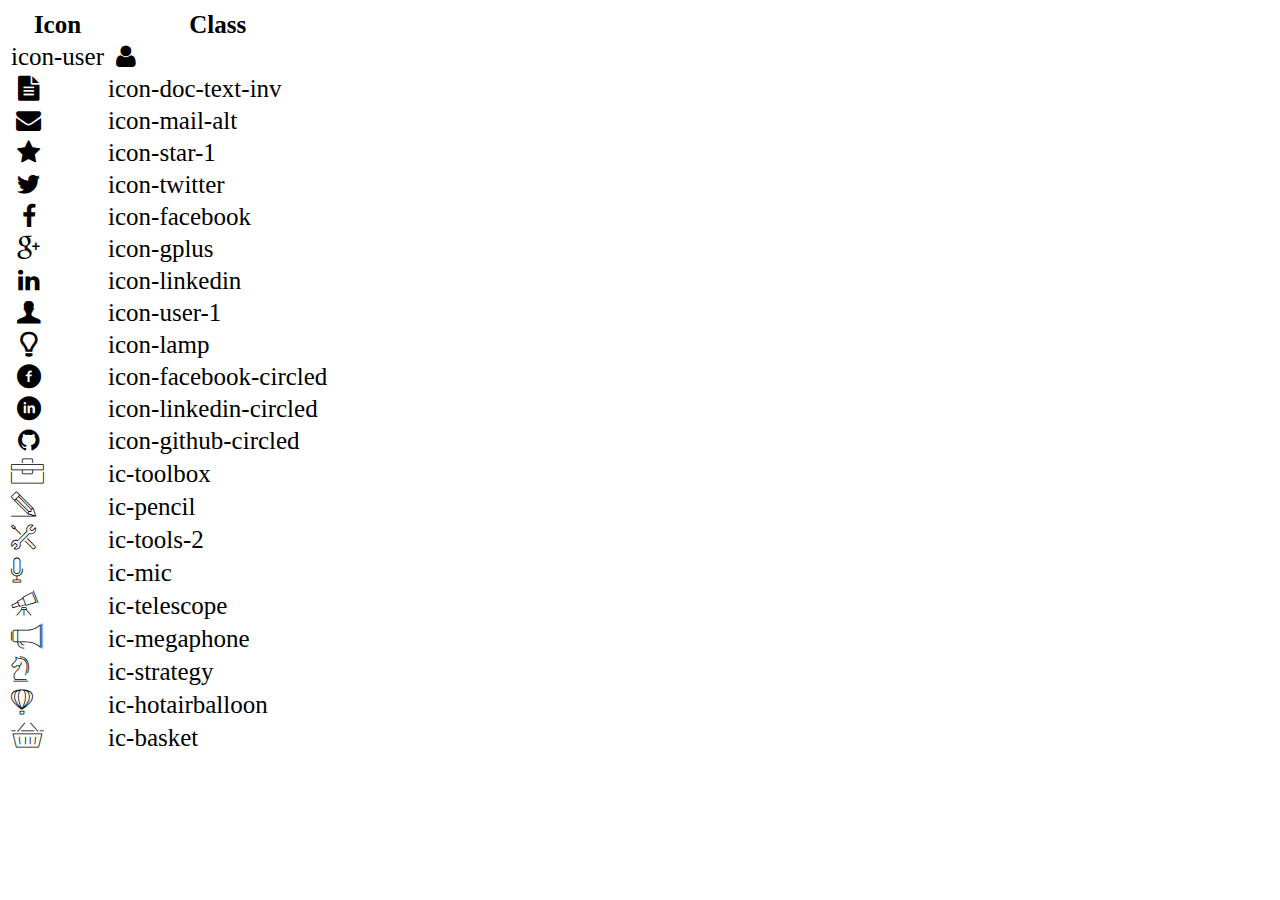
<file: icon-list.html>
<!DOCTYPE html>
<html lang="en">
  <head>
    <meta charset="UTF-8" />
    <meta http-equiv="X-UA-Compatible" content="IE=edge" />
    <meta name="viewport" content="width=device-width, initial-scale=1.0" />
    <link rel="stylesheet" href="css/font.css" />
    <title>Icon List</title>
  </head>

  <body>
    <table style="font-size: 25px">
      <thead>
        <tr>
          <th>Icon</th>
          <th>Class</th>
        </tr>
      </thead>
      <tbody>
        <tr>
          <td>icon-user</td>
          <td><i class="icon-user"></i></td>
        </tr>
        <tr>
          <td><i class="icon-doc-text-inv"></i></td>
          <td>icon-doc-text-inv</td>
        </tr>
        <tr>
          <td><i class="icon-mail-alt"></i></td>
          <td>icon-mail-alt</td>
        </tr>
        <tr>
          <td><i class="icon-star-1"></i></td>
          <td>icon-star-1</td>
        </tr>
        <tr>
          <td><i class="icon-twitter"></i></td>
          <td>icon-twitter</td>
        </tr>
        <tr>
          <td><i class="icon-facebook"></i></td>
          <td>icon-facebook</td>
        </tr>
        <tr>
          <td><i class="icon-gplus"></i></td>
          <td>icon-gplus</td>
        </tr>
        <tr>
          <td><i class="icon-linkedin"></i></td>
          <td>icon-linkedin</td>
        </tr>
        <tr>
          <td><i class="icon-user-1"></i></td>
          <td>icon-user-1</td>
        </tr>
        <tr>
          <td><i class="icon-lamp"></i></td>
          <td>icon-lamp</td>
        </tr>
        <tr>
          <td><i class="icon-facebook-circled"></i></td>
          <td>icon-facebook-circled</td>
        </tr>
        <tr>
          <td><i class="icon-linkedin-circled"></i></td>
          <td>icon-linkedin-circled</td>
        </tr>
        <tr>
          <td><i class="icon-github-circled"></i></td>
          <td>icon-github-circled</td>
        </tr>
        <tr>
          <td><i class="ic-toolbox"></i></td>
          <td>ic-toolbox</td>
        </tr>
        <tr>
          <td><i class="ic-pencil"></i></td>
          <td>ic-pencil</td>
        </tr>
        <tr>
          <td><i class="ic-tools-2"></i></td>
          <td>ic-tools-2</td>
        </tr>

        <tr>
          <td><i class="ic-mic"></i></td>
          <td>ic-mic</td>
        </tr>
        <tr>
          <td><i class="ic-telescope"></i></td>
          <td>ic-telescope</td>
        </tr>
        <tr>
          <td><i class="ic-megaphone"></i></td>
          <td>ic-megaphone</td>
        </tr>
        <tr>
          <td><i class="ic-strategy"></i></td>
          <td>ic-strategy</td>
        </tr>
        <tr>
          <td><i class="ic-hotairballoon"></i></td>
          <td>ic-hotairballoon</td>
        </tr>
        <tr>
          <td><i class="ic-basket"></i></td>
          <td>ic-basket</td>
        </tr>
      </tbody>
    </table>
  </body>
</html>
</file>
<file: css/font.css>
@font-face {
	font-family: 'open_sanslight';
	src: url('../fonts/OpenSans-Light-webfont.eot');
	src: url('../fonts/OpenSans-Light-webfont.eot#iefix') format('embedded-opentype'),
		url('../fonts/OpenSans-Light-webfont.woff') format('woff'),
		url('../fonts/OpenSans-Light-webfont.ttf') format('truetype'),
		url('../fonts/OpenSans-Light-webfont.svg#open_sanslight') format('svg');
	font-weight: normal;
	font-style: normal;

}

@font-face {
	font-family: 'open_sansitalic';
	src: url('../fonts/OpenSans-Italic-webfont.eot');
	src: url('../fonts/OpenSans-Italic-webfont.eot#iefix') format('embedded-opentype'),
		url('../fonts/OpenSans-Italic-webfont.woff') format('woff'),
		url('../fonts/OpenSans-Italic-webfont.ttf') format('truetype'),
		url('../fonts/OpenSans-Italic-webfont.svg#open_sansitalic') format('svg');
	font-weight: normal;
	font-style: normal;

}

@font-face {
	font-family: 'open_sanssemibold';
	src: url('../fonts/OpenSans-Semibold-webfont.eot');
	src: url('../fonts/OpenSans-Semibold-webfont.eot#iefix') format('embedded-opentype'),
		url('../fonts/OpenSans-Semibold-webfont.woff') format('woff'),
		url('../fonts/OpenSans-Semibold-webfont.ttf') format('truetype'),
		url('../fonts/OpenSans-Semibold-webfont.svg#open_sanssemibold') format('svg');
	font-weight: normal;
	font-style: normal;

}


@font-face {
	font-family: 'open_sanslight_italic';
	src: url('../fonts/OpenSans-LightItalic-webfont.eot');
	src: url('../fonts/OpenSans-LightItalic-webfont.eot#iefix') format('embedded-opentype'),
		url('../fonts/OpenSans-LightItalic-webfont.woff') format('woff'),
		url('../fonts/OpenSans-LightItalic-webfont.ttf') format('truetype'),
		url('../fonts/OpenSans-LightItalic-webfont.svg#open_sanslight_italic') format('svg');
	font-weight: normal;
	font-style: normal;

}

@font-face {
	font-family: 'open_sansregular';
	src: url('../fonts/OpenSans-Regular-webfont.eot');
	src: url('../fonts/OpenSans-Regular-webfont.eot#iefix') format('embedded-opentype'),
		url('../fonts/OpenSans-Regular-webfont.woff') format('woff'),
		url('../fonts/OpenSans-Regular-webfont.ttf') format('truetype'),
		url('../fonts/OpenSans-Regular-webfont.svg#open_sansregular') format('svg');
	font-weight: normal;
	font-style: normal;

}


@font-face {
	font-family: 'fontello';
	src: url('../fonts/fontello.eot');
	src: url('../fonts/fontello.eot#iefix') format('embedded-opentype'),
		url('../fonts/fontello.woff') format('woff'),
		url('../fonts/fontello.ttf') format('truetype'),
		url('../fonts/fontello.svg#fontello') format('svg');
	font-weight: normal;
	font-style: normal;
}

[class^="icon-"]:before,
[class*=" icon-"]:before {
	font-family: "fontello";
	font-style: normal;
	font-weight: normal;
	speak: none;

	display: inline-block;
	text-decoration: inherit;
	width: 1em;
	margin-right: .2em;
	text-align: center;
	/* opacity: .8; */

	/* For safety - reset parent styles, that can break glyph codes*/
	font-variant: normal;
	text-transform: none;

	/* fix buttons height, for twitter bootstrap */
	line-height: 1em;

	/* Animation center compensation - margins should be symmetric */
	/* remove if not needed */
	margin-left: .2em;

	/* you can be more comfortable with increased icons size */
	/* font-size: 120%; */

	/* Font smoothing. That was taken from TWBS */
	-webkit-font-smoothing: antialiased;
	-moz-osx-font-smoothing: grayscale;

	/* Uncomment for 3D effect */
	/* text-shadow: 1px 1px 1px rgba(127, 127, 127, 0.3); */
}

.icon-emo-happy:before {
	content: '\e800';
}

/* '' */
.icon-emo-wink:before {
	content: '\e801';
}

/* '' */
.icon-emo-wink2:before {
	content: '\e802';
}

/* '' */
.icon-emo-unhappy:before {
	content: '\e803';
}

/* '' */
.icon-emo-sleep:before {
	content: '\e804';
}

/* '' */
.icon-emo-thumbsup:before {
	content: '\e805';
}

/* '' */
.icon-emo-devil:before {
	content: '\e806';
}

/* '' */
.icon-emo-surprised:before {
	content: '\e807';
}

/* '' */
.icon-emo-tongue:before {
	content: '\e808';
}

/* '' */
.icon-emo-coffee:before {
	content: '\e809';
}

/* '' */
.icon-emo-sunglasses:before {
	content: '\e80a';
}

/* '' */
.icon-emo-displeased:before {
	content: '\e80b';
}

/* '' */
.icon-emo-beer:before {
	content: '\e80c';
}

/* '' */
.icon-emo-grin:before {
	content: '\e80d';
}

/* '' */
.icon-emo-angry:before {
	content: '\e80e';
}

/* '' */
.icon-emo-saint:before {
	content: '\e80f';
}

/* '' */
.icon-emo-cry:before {
	content: '\e810';
}

/* '' */
.icon-emo-shoot:before {
	content: '\e811';
}

/* '' */
.icon-emo-squint:before {
	content: '\e812';
}

/* '' */
.icon-emo-laugh:before {
	content: '\e813';
}

/* '' */
.icon-spin1:before {
	content: '\e814';
}

/* '' */
.icon-spin2:before {
	content: '\e815';
}

/* '' */
.icon-spin3:before {
	content: '\e816';
}

/* '' */
.icon-spin4:before {
	content: '\e817';
}

/* '' */
.icon-spin5:before {
	content: '\e818';
}

/* '' */
.icon-spin6:before {
	content: '\e819';
}

/* '' */
.icon-firefox:before {
	content: '\e81a';
}

/* '' */
.icon-chrome:before {
	content: '\e81b';
}

/* '' */
.icon-opera:before {
	content: '\e81c';
}

/* '' */
.icon-ie:before {
	content: '\e81d';
}

/* '' */
.icon-crown:before {
	content: '\e81e';
}

/* '' */
.icon-crown-plus:before {
	content: '\e81f';
}

/* '' */
.icon-crown-minus:before {
	content: '\e820';
}

/* '' */
.icon-marquee:before {
	content: '\e821';
}

/* '' */
.icon-glass:before {
	content: '\e822';
}

/* '' */
.icon-music:before {
	content: '\e823';
}

/* '' */
.icon-search:before {
	content: '\e824';
}

/* '' */
.icon-mail:before {
	content: '\e825';
}

/* '' */
.icon-mail-alt:before {
	content: '\e826';
}

/* '' */
.icon-mail-squared:before {
	content: '\e827';
}

/* '' */
.icon-heart:before {
	content: '\e828';
}

/* '' */
.icon-heart-empty:before {
	content: '\e829';
}

/* '' */
.icon-star-1:before {
	content: '\e82a';
}

/* '' */
.icon-star-empty-1:before {
	content: '\e82b';
}

/* '' */
.icon-star-half:before {
	content: '\e82c';
}

/* '' */
.icon-star-half-alt:before {
	content: '\e82d';
}

/* '' */
.icon-user:before {
	content: '\e82e';
}

/* '' */
.icon-user-plus:before {
	content: '\e82f';
}

/* '' */
.icon-user-times:before {
	content: '\e830';
}

/* '' */
.icon-users:before {
	content: '\e831';
}

/* '' */
.icon-male:before {
	content: '\e832';
}

/* '' */
.icon-female:before {
	content: '\e833';
}

/* '' */
.icon-child:before {
	content: '\e834';
}

/* '' */
.icon-user-secret:before {
	content: '\e835';
}

/* '' */
.icon-video:before {
	content: '\e836';
}

/* '' */
.icon-videocam:before {
	content: '\e837';
}

/* '' */
.icon-picture:before {
	content: '\e838';
}

/* '' */
.icon-camera:before {
	content: '\e839';
}

/* '' */
.icon-camera-alt:before {
	content: '\e83a';
}

/* '' */
.icon-th-large:before {
	content: '\e83b';
}

/* '' */
.icon-th:before {
	content: '\e83c';
}

/* '' */
.icon-th-list:before {
	content: '\e83d';
}

/* '' */
.icon-ok:before {
	content: '\e83e';
}

/* '' */
.icon-ok-circled:before {
	content: '\e83f';
}

/* '' */
.icon-ok-circled2:before {
	content: '\e840';
}

/* '' */
.icon-ok-squared:before {
	content: '\e841';
}

/* '' */
.icon-cancel:before {
	content: '\e842';
}

/* '' */
.icon-cancel-circled:before {
	content: '\e843';
}

/* '' */
.icon-cancel-circled2:before {
	content: '\e844';
}

/* '' */
.icon-plus:before {
	content: '\e845';
}

/* '' */
.icon-plus-circled:before {
	content: '\e846';
}

/* '' */
.icon-plus-squared:before {
	content: '\e847';
}

/* '' */
.icon-plus-squared-alt:before {
	content: '\e848';
}

/* '' */
.icon-minus:before {
	content: '\e849';
}

/* '' */
.icon-minus-circled:before {
	content: '\e84a';
}

/* '' */
.icon-minus-squared:before {
	content: '\e84b';
}

/* '' */
.icon-minus-squared-alt:before {
	content: '\e84c';
}

/* '' */
.icon-help:before {
	content: '\e84d';
}

/* '' */
.icon-help-circled:before {
	content: '\e84e';
}

/* '' */
.icon-info-circled:before {
	content: '\e84f';
}

/* '' */
.icon-info:before {
	content: '\e850';
}

/* '' */
.icon-home:before {
	content: '\e851';
}

/* '' */
.icon-link:before {
	content: '\e852';
}

/* '' */
.icon-unlink:before {
	content: '\e853';
}

/* '' */
.icon-link-ext:before {
	content: '\e854';
}

/* '' */
.icon-link-ext-alt:before {
	content: '\e855';
}

/* '' */
.icon-attach:before {
	content: '\e856';
}

/* '' */
.icon-lock:before {
	content: '\e857';
}

/* '' */
.icon-lock-open:before {
	content: '\e858';
}

/* '' */
.icon-lock-open-alt:before {
	content: '\e859';
}

/* '' */
.icon-pin:before {
	content: '\e85a';
}

/* '' */
.icon-eye:before {
	content: '\e85b';
}

/* '' */
.icon-eye-off:before {
	content: '\e85c';
}

/* '' */
.icon-tag-1:before {
	content: '\e85d';
}

/* '' */
.icon-tags:before {
	content: '\e85e';
}

/* '' */
.icon-bookmark:before {
	content: '\e85f';
}

/* '' */
.icon-bookmark-empty:before {
	content: '\e860';
}

/* '' */
.icon-flag:before {
	content: '\e861';
}

/* '' */
.icon-flag-empty:before {
	content: '\e862';
}

/* '' */
.icon-flag-checkered:before {
	content: '\e863';
}

/* '' */
.icon-thumbs-up:before {
	content: '\e864';
}

/* '' */
.icon-thumbs-down:before {
	content: '\e865';
}

/* '' */
.icon-thumbs-up-alt:before {
	content: '\e866';
}

/* '' */
.icon-thumbs-down-alt:before {
	content: '\e867';
}

/* '' */
.icon-download:before {
	content: '\e868';
}

/* '' */
.icon-upload:before {
	content: '\e869';
}

/* '' */
.icon-download-cloud:before {
	content: '\e86a';
}

/* '' */
.icon-upload-cloud:before {
	content: '\e86b';
}

/* '' */
.icon-reply:before {
	content: '\e86c';
}

/* '' */
.icon-reply-all:before {
	content: '\e86d';
}

/* '' */
.icon-forward:before {
	content: '\e86e';
}

/* '' */
.icon-quote-left:before {
	content: '\e86f';
}

/* '' */
.icon-quote-right:before {
	content: '\e870';
}

/* '' */
.icon-code:before {
	content: '\e871';
}

/* '' */
.icon-export:before {
	content: '\e872';
}

/* '' */
.icon-export-alt:before {
	content: '\e873';
}

/* '' */
.icon-share:before {
	content: '\e874';
}

/* '' */
.icon-share-squared:before {
	content: '\e875';
}

/* '' */
.icon-pencil:before {
	content: '\e876';
}

/* '' */
.icon-pencil-squared:before {
	content: '\e877';
}

/* '' */
.icon-edit:before {
	content: '\e878';
}

/* '' */
.icon-print:before {
	content: '\e879';
}

/* '' */
.icon-retweet:before {
	content: '\e87a';
}

/* '' */
.icon-keyboard:before {
	content: '\e87b';
}

/* '' */
.icon-gamepad:before {
	content: '\e87c';
}

/* '' */
.icon-comment:before {
	content: '\e87d';
}

/* '' */
.icon-chat:before {
	content: '\e87e';
}

/* '' */
.icon-comment-empty:before {
	content: '\e87f';
}

/* '' */
.icon-chat-empty:before {
	content: '\e880';
}

/* '' */
.icon-bell:before {
	content: '\e881';
}

/* '' */
.icon-bell-alt:before {
	content: '\e882';
}

/* '' */
.icon-bell-off:before {
	content: '\e883';
}

/* '' */
.icon-bell-off-empty:before {
	content: '\e884';
}

/* '' */
.icon-attention-alt:before {
	content: '\e885';
}

/* '' */
.icon-attention:before {
	content: '\e886';
}

/* '' */
.icon-attention-circled:before {
	content: '\e887';
}

/* '' */
.icon-location:before {
	content: '\e888';
}

/* '' */
.icon-direction:before {
	content: '\e889';
}

/* '' */
.icon-compass:before {
	content: '\e88a';
}

/* '' */
.icon-trash:before {
	content: '\e88b';
}

/* '' */
.icon-trash-empty:before {
	content: '\e88c';
}

/* '' */
.icon-doc:before {
	content: '\e88d';
}

/* '' */
.icon-docs:before {
	content: '\e88e';
}

/* '' */
.icon-doc-text:before {
	content: '\e88f';
}

/* '' */
.icon-doc-inv:before {
	content: '\e890';
}

/* '' */
.icon-doc-text-inv:before {
	content: '\e891';
}

/* '' */
.icon-file-pdf:before {
	content: '\e892';
}

/* '' */
.icon-file-word:before {
	content: '\e893';
}

/* '' */
.icon-file-excel:before {
	content: '\e894';
}

/* '' */
.icon-file-powerpoint:before {
	content: '\e895';
}

/* '' */
.icon-file-image:before {
	content: '\e896';
}

/* '' */
.icon-file-archive:before {
	content: '\e897';
}

/* '' */
.icon-file-audio:before {
	content: '\e898';
}

/* '' */
.icon-file-video:before {
	content: '\e899';
}

/* '' */
.icon-file-code:before {
	content: '\e89a';
}

/* '' */
.icon-folder:before {
	content: '\e89b';
}

/* '' */
.icon-folder-open:before {
	content: '\e89c';
}

/* '' */
.icon-folder-empty:before {
	content: '\e89d';
}

/* '' */
.icon-folder-open-empty:before {
	content: '\e89e';
}

/* '' */
.icon-box:before {
	content: '\e89f';
}

/* '' */
.icon-rss:before {
	content: '\e8a0';
}

/* '' */
.icon-rss-squared:before {
	content: '\e8a1';
}

/* '' */
.icon-phone:before {
	content: '\e8a2';
}

/* '' */
.icon-phone-squared:before {
	content: '\e8a3';
}

/* '' */
.icon-fax:before {
	content: '\e8a4';
}

/* '' */
.icon-menu:before {
	content: '\e8a5';
}

/* '' */
.icon-cog:before {
	content: '\e8a6';
}

/* '' */
.icon-cog-alt:before {
	content: '\e8a7';
}

/* '' */
.icon-wrench:before {
	content: '\e8a8';
}

/* '' */
.icon-sliders:before {
	content: '\e8a9';
}

/* '' */
.icon-basket:before {
	content: '\e8aa';
}

/* '' */
.icon-cart-plus:before {
	content: '\e8ab';
}

/* '' */
.icon-cart-arrow-down:before {
	content: '\e8ac';
}

/* '' */
.icon-calendar:before {
	content: '\e8ad';
}

/* '' */
.icon-calendar-empty:before {
	content: '\e8ae';
}

/* '' */
.icon-login:before {
	content: '\e8af';
}

/* '' */
.icon-logout:before {
	content: '\e8b0';
}

/* '' */
.icon-mic:before {
	content: '\e8b1';
}

/* '' */
.icon-mute:before {
	content: '\e8b2';
}

/* '' */
.icon-volume-off:before {
	content: '\e8b3';
}

/* '' */
.icon-volume-down:before {
	content: '\e8b4';
}

/* '' */
.icon-volume-up:before {
	content: '\e8b5';
}

/* '' */
.icon-headphones:before {
	content: '\e8b6';
}

/* '' */
.icon-clock:before {
	content: '\e8b7';
}

/* '' */
.icon-lightbulb:before {
	content: '\e8b8';
}

/* '' */
.icon-block:before {
	content: '\e8b9';
}

/* '' */
.icon-resize-full:before {
	content: '\e8ba';
}

/* '' */
.icon-resize-full-alt:before {
	content: '\e8bb';
}

/* '' */
.icon-resize-small:before {
	content: '\e8bc';
}

/* '' */
.icon-resize-vertical:before {
	content: '\e8bd';
}

/* '' */
.icon-resize-horizontal:before {
	content: '\e8be';
}

/* '' */
.icon-move:before {
	content: '\e8bf';
}

/* '' */
.icon-zoom-in:before {
	content: '\e8c0';
}

/* '' */
.icon-zoom-out:before {
	content: '\e8c1';
}

/* '' */
.icon-down-circled2:before {
	content: '\e8c2';
}

/* '' */
.icon-up-circled2:before {
	content: '\e8c3';
}

/* '' */
.icon-left-circled2:before {
	content: '\e8c4';
}

/* '' */
.icon-right-circled2:before {
	content: '\e8c5';
}

/* '' */
.icon-down-dir:before {
	content: '\e8c6';
}

/* '' */
.icon-up-dir:before {
	content: '\e8c7';
}

/* '' */
.icon-left-dir:before {
	content: '\e8c8';
}

/* '' */
.icon-right-dir:before {
	content: '\e8c9';
}

/* '' */
.icon-down-open:before {
	content: '\e8ca';
}

/* '' */
.icon-left-open:before {
	content: '\e8cb';
}

/* '' */
.icon-right-open:before {
	content: '\e8cc';
}

/* '' */
.icon-up-open:before {
	content: '\e8cd';
}

/* '' */
.icon-angle-left:before {
	content: '\e8ce';
}

/* '' */
.icon-angle-right:before {
	content: '\e8cf';
}

/* '' */
.icon-angle-up:before {
	content: '\e8d0';
}

/* '' */
.icon-angle-down:before {
	content: '\e8d1';
}

/* '' */
.icon-angle-circled-left:before {
	content: '\e8d2';
}

/* '' */
.icon-angle-circled-right:before {
	content: '\e8d3';
}

/* '' */
.icon-angle-circled-up:before {
	content: '\e8d4';
}

/* '' */
.icon-angle-circled-down:before {
	content: '\e8d5';
}

/* '' */
.icon-angle-double-left:before {
	content: '\e8d6';
}

/* '' */
.icon-angle-double-right:before {
	content: '\e8d7';
}

/* '' */
.icon-angle-double-up:before {
	content: '\e8d8';
}

/* '' */
.icon-angle-double-down:before {
	content: '\e8d9';
}

/* '' */
.icon-down:before {
	content: '\e8da';
}

/* '' */
.icon-left:before {
	content: '\e8db';
}

/* '' */
.icon-right:before {
	content: '\e8dc';
}

/* '' */
.icon-up:before {
	content: '\e8dd';
}

/* '' */
.icon-down-big:before {
	content: '\e8de';
}

/* '' */
.icon-left-big:before {
	content: '\e8df';
}

/* '' */
.icon-right-big:before {
	content: '\e8e0';
}

/* '' */
.icon-up-big:before {
	content: '\e8e1';
}

/* '' */
.icon-right-hand:before {
	content: '\e8e2';
}

/* '' */
.icon-left-hand:before {
	content: '\e8e3';
}

/* '' */
.icon-up-hand:before {
	content: '\e8e4';
}

/* '' */
.icon-down-hand:before {
	content: '\e8e5';
}

/* '' */
.icon-left-circled:before {
	content: '\e8e6';
}

/* '' */
.icon-right-circled:before {
	content: '\e8e7';
}

/* '' */
.icon-up-circled:before {
	content: '\e8e8';
}

/* '' */
.icon-down-circled:before {
	content: '\e8e9';
}

/* '' */
.icon-cw:before {
	content: '\e8ea';
}

/* '' */
.icon-ccw:before {
	content: '\e8eb';
}

/* '' */
.icon-arrows-cw:before {
	content: '\e8ec';
}

/* '' */
.icon-level-up:before {
	content: '\e8ed';
}

/* '' */
.icon-level-down:before {
	content: '\e8ee';
}

/* '' */
.icon-shuffle:before {
	content: '\e8ef';
}

/* '' */
.icon-exchange:before {
	content: '\e8f0';
}

/* '' */
.icon-history:before {
	content: '\e8f1';
}

/* '' */
.icon-expand:before {
	content: '\e8f2';
}

/* '' */
.icon-collapse:before {
	content: '\e8f3';
}

/* '' */
.icon-expand-right:before {
	content: '\e8f4';
}

/* '' */
.icon-collapse-left:before {
	content: '\e8f5';
}

/* '' */
.icon-play:before {
	content: '\e8f6';
}

/* '' */
.icon-play-circled:before {
	content: '\e8f7';
}

/* '' */
.icon-play-circled2:before {
	content: '\e8f8';
}

/* '' */
.icon-stop:before {
	content: '\e8f9';
}

/* '' */
.icon-pause:before {
	content: '\e8fa';
}

/* '' */
.icon-to-end:before {
	content: '\e8fb';
}

/* '' */
.icon-to-end-alt:before {
	content: '\e8fc';
}

/* '' */
.icon-to-start:before {
	content: '\e8fd';
}

/* '' */
.icon-to-start-alt:before {
	content: '\e8fe';
}

/* '' */
.icon-fast-fw:before {
	content: '\e8ff';
}

/* '' */
.icon-fast-bw:before {
	content: '\e900';
}

/* '' */
.icon-eject:before {
	content: '\e901';
}

/* '' */
.icon-target:before {
	content: '\e902';
}

/* '' */
.icon-signal:before {
	content: '\e903';
}

/* '' */
.icon-wifi:before {
	content: '\e904';
}

/* '' */
.icon-award:before {
	content: '\e905';
}

/* '' */
.icon-desktop:before {
	content: '\e906';
}

/* '' */
.icon-laptop:before {
	content: '\e907';
}

/* '' */
.icon-tablet:before {
	content: '\e908';
}

/* '' */
.icon-mobile:before {
	content: '\e909';
}

/* '' */
.icon-inbox:before {
	content: '\e90a';
}

/* '' */
.icon-globe:before {
	content: '\e90b';
}

/* '' */
.icon-sun:before {
	content: '\e90c';
}

/* '' */
.icon-cloud:before {
	content: '\e90d';
}

/* '' */
.icon-flash:before {
	content: '\e90e';
}

/* '' */
.icon-moon:before {
	content: '\e90f';
}

/* '' */
.icon-umbrella-1:before {
	content: '\e910';
}

/* '' */
.icon-flight:before {
	content: '\e911';
}

/* '' */
.icon-fighter-jet:before {
	content: '\e912';
}

/* '' */
.icon-paper-plane:before {
	content: '\e913';
}

/* '' */
.icon-paper-plane-empty:before {
	content: '\e914';
}

/* '' */
.icon-space-shuttle:before {
	content: '\e915';
}

/* '' */
.icon-leaf:before {
	content: '\e916';
}

/* '' */
.icon-font:before {
	content: '\e917';
}

/* '' */
.icon-bold:before {
	content: '\e918';
}

/* '' */
.icon-medium:before {
	content: '\e919';
}

/* '' */
.icon-italic:before {
	content: '\e91a';
}

/* '' */
.icon-header:before {
	content: '\e91b';
}

/* '' */
.icon-paragraph:before {
	content: '\e91c';
}

/* '' */
.icon-text-height:before {
	content: '\e91d';
}

/* '' */
.icon-text-width:before {
	content: '\e91e';
}

/* '' */
.icon-align-left:before {
	content: '\e91f';
}

/* '' */
.icon-align-center:before {
	content: '\e920';
}

/* '' */
.icon-align-right:before {
	content: '\e921';
}

/* '' */
.icon-align-justify:before {
	content: '\e922';
}

/* '' */
.icon-list:before {
	content: '\e923';
}

/* '' */
.icon-indent-left:before {
	content: '\e924';
}

/* '' */
.icon-indent-right:before {
	content: '\e925';
}

/* '' */
.icon-list-bullet:before {
	content: '\e926';
}

/* '' */
.icon-list-numbered:before {
	content: '\e927';
}

/* '' */
.icon-strike:before {
	content: '\e928';
}

/* '' */
.icon-underline:before {
	content: '\e929';
}

/* '' */
.icon-superscript:before {
	content: '\e92a';
}

/* '' */
.icon-subscript:before {
	content: '\e92b';
}

/* '' */
.icon-table:before {
	content: '\e92c';
}

/* '' */
.icon-columns:before {
	content: '\e92d';
}

/* '' */
.icon-crop:before {
	content: '\e92e';
}

/* '' */
.icon-scissors:before {
	content: '\e92f';
}

/* '' */
.icon-paste:before {
	content: '\e930';
}

/* '' */
.icon-briefcase:before {
	content: '\e931';
}

/* '' */
.icon-suitcase:before {
	content: '\e932';
}

/* '' */
.icon-ellipsis:before {
	content: '\e933';
}

/* '' */
.icon-ellipsis-vert:before {
	content: '\e934';
}

/* '' */
.icon-off:before {
	content: '\e935';
}

/* '' */
.icon-road:before {
	content: '\e936';
}

/* '' */
.icon-list-alt:before {
	content: '\e937';
}

/* '' */
.icon-qrcode:before {
	content: '\e938';
}

/* '' */
.icon-barcode:before {
	content: '\e939';
}

/* '' */
.icon-book:before {
	content: '\e93a';
}

/* '' */
.icon-ajust:before {
	content: '\e93b';
}

/* '' */
.icon-tint:before {
	content: '\e93c';
}

/* '' */
.icon-toggle-off:before {
	content: '\e93d';
}

/* '' */
.icon-toggle-on:before {
	content: '\e93e';
}

/* '' */
.icon-check:before {
	content: '\e93f';
}

/* '' */
.icon-check-empty:before {
	content: '\e940';
}

/* '' */
.icon-circle:before {
	content: '\e941';
}

/* '' */
.icon-circle-empty:before {
	content: '\e942';
}

/* '' */
.icon-circle-thin:before {
	content: '\e943';
}

/* '' */
.icon-circle-notch:before {
	content: '\e944';
}

/* '' */
.icon-dot-circled:before {
	content: '\e945';
}

/* '' */
.icon-asterisk:before {
	content: '\e946';
}

/* '' */
.icon-gift:before {
	content: '\e947';
}

/* '' */
.icon-fire:before {
	content: '\e948';
}

/* '' */
.icon-magnet:before {
	content: '\e949';
}

/* '' */
.icon-chart-bar:before {
	content: '\e94a';
}

/* '' */
.icon-chart-area:before {
	content: '\e94b';
}

/* '' */
.icon-chart-pie:before {
	content: '\e94c';
}

/* '' */
.icon-chart-line:before {
	content: '\e94d';
}

/* '' */
.icon-ticket:before {
	content: '\e94e';
}

/* '' */
.icon-credit-card:before {
	content: '\e94f';
}

/* '' */
.icon-floppy:before {
	content: '\e950';
}

/* '' */
.icon-megaphone:before {
	content: '\e951';
}

/* '' */
.icon-hdd:before {
	content: '\e952';
}

/* '' */
.icon-key:before {
	content: '\e953';
}

/* '' */
.icon-fork:before {
	content: '\e954';
}

/* '' */
.icon-rocket:before {
	content: '\e955';
}

/* '' */
.icon-bug:before {
	content: '\e956';
}

/* '' */
.icon-certificate:before {
	content: '\e957';
}

/* '' */
.icon-tasks:before {
	content: '\e958';
}

/* '' */
.icon-filter:before {
	content: '\e959';
}

/* '' */
.icon-beaker:before {
	content: '\e95a';
}

/* '' */
.icon-magic:before {
	content: '\e95b';
}

/* '' */
.icon-cab:before {
	content: '\e95c';
}

/* '' */
.icon-taxi:before {
	content: '\e95d';
}

/* '' */
.icon-truck:before {
	content: '\e95e';
}

/* '' */
.icon-bus:before {
	content: '\e95f';
}

/* '' */
.icon-bicycle:before {
	content: '\e960';
}

/* '' */
.icon-motorcycle:before {
	content: '\e961';
}

/* '' */
.icon-train:before {
	content: '\e962';
}

/* '' */
.icon-subway:before {
	content: '\e963';
}

/* '' */
.icon-ship:before {
	content: '\e964';
}

/* '' */
.icon-money:before {
	content: '\e965';
}

/* '' */
.icon-euro:before {
	content: '\e966';
}

/* '' */
.icon-pound:before {
	content: '\e967';
}

/* '' */
.icon-dollar:before {
	content: '\e968';
}

/* '' */
.icon-rupee:before {
	content: '\e969';
}

/* '' */
.icon-yen:before {
	content: '\e96a';
}

/* '' */
.icon-rouble:before {
	content: '\e96b';
}

/* '' */
.icon-shekel:before {
	content: '\e96c';
}

/* '' */
.icon-try:before {
	content: '\e96d';
}

/* '' */
.icon-won:before {
	content: '\e96e';
}

/* '' */
.icon-bitcoin:before {
	content: '\e96f';
}

/* '' */
.icon-viacoin:before {
	content: '\e970';
}

/* '' */
.icon-sort:before {
	content: '\e971';
}

/* '' */
.icon-sort-down:before {
	content: '\e972';
}

/* '' */
.icon-sort-up:before {
	content: '\e973';
}

/* '' */
.icon-sort-alt-up:before {
	content: '\e974';
}

/* '' */
.icon-sort-alt-down:before {
	content: '\e975';
}

/* '' */
.icon-sort-name-up:before {
	content: '\e976';
}

/* '' */
.icon-sort-name-down:before {
	content: '\e977';
}

/* '' */
.icon-sort-number-up:before {
	content: '\e978';
}

/* '' */
.icon-sort-number-down:before {
	content: '\e979';
}

/* '' */
.icon-hammer:before {
	content: '\e97a';
}

/* '' */
.icon-gauge:before {
	content: '\e97b';
}

/* '' */
.icon-sitemap:before {
	content: '\e97c';
}

/* '' */
.icon-spinner:before {
	content: '\e97d';
}

/* '' */
.icon-coffee:before {
	content: '\e97e';
}

/* '' */
.icon-food:before {
	content: '\e97f';
}

/* '' */
.icon-beer:before {
	content: '\e980';
}

/* '' */
.icon-user-md:before {
	content: '\e981';
}

/* '' */
.icon-stethoscope:before {
	content: '\e982';
}

/* '' */
.icon-heartbeat:before {
	content: '\e983';
}

/* '' */
.icon-ambulance:before {
	content: '\e984';
}

/* '' */
.icon-medkit:before {
	content: '\e985';
}

/* '' */
.icon-h-sigh:before {
	content: '\e986';
}

/* '' */
.icon-bed:before {
	content: '\e987';
}

/* '' */
.icon-hospital:before {
	content: '\e988';
}

/* '' */
.icon-building:before {
	content: '\e989';
}

/* '' */
.icon-building-filled:before {
	content: '\e98a';
}

/* '' */
.icon-bank:before {
	content: '\e98b';
}

/* '' */
.icon-smile:before {
	content: '\e98c';
}

/* '' */
.icon-frown:before {
	content: '\e98d';
}

/* '' */
.icon-meh:before {
	content: '\e98e';
}

/* '' */
.icon-anchor:before {
	content: '\e98f';
}

/* '' */
.icon-terminal:before {
	content: '\e990';
}

/* '' */
.icon-eraser:before {
	content: '\e991';
}

/* '' */
.icon-puzzle:before {
	content: '\e992';
}

/* '' */
.icon-shield:before {
	content: '\e993';
}

/* '' */
.icon-extinguisher:before {
	content: '\e994';
}

/* '' */
.icon-bullseye:before {
	content: '\e995';
}

/* '' */
.icon-wheelchair:before {
	content: '\e996';
}

/* '' */
.icon-language:before {
	content: '\e997';
}

/* '' */
.icon-graduation-cap:before {
	content: '\e998';
}

/* '' */
.icon-paw:before {
	content: '\e999';
}

/* '' */
.icon-spoon:before {
	content: '\e99a';
}

/* '' */
.icon-cube:before {
	content: '\e99b';
}

/* '' */
.icon-cubes:before {
	content: '\e99c';
}

/* '' */
.icon-recycle:before {
	content: '\e99d';
}

/* '' */
.icon-tree:before {
	content: '\e99e';
}

/* '' */
.icon-database:before {
	content: '\e99f';
}

/* '' */
.icon-server:before {
	content: '\e9a0';
}

/* '' */
.icon-lifebuoy:before {
	content: '\e9a1';
}

/* '' */
.icon-rebel:before {
	content: '\e9a2';
}

/* '' */
.icon-empire:before {
	content: '\e9a3';
}

/* '' */
.icon-bomb:before {
	content: '\e9a4';
}

/* '' */
.icon-soccer-ball:before {
	content: '\e9a5';
}

/* '' */
.icon-tty:before {
	content: '\e9a6';
}

/* '' */
.icon-binoculars:before {
	content: '\e9a7';
}

/* '' */
.icon-plug:before {
	content: '\e9a8';
}

/* '' */
.icon-newspaper:before {
	content: '\e9a9';
}

/* '' */
.icon-calc:before {
	content: '\e9aa';
}

/* '' */
.icon-copyright:before {
	content: '\e9ab';
}

/* '' */
.icon-at:before {
	content: '\e9ac';
}

/* '' */
.icon-eyedropper:before {
	content: '\e9ad';
}

/* '' */
.icon-brush:before {
	content: '\e9ae';
}

/* '' */
.icon-birthday:before {
	content: '\e9af';
}

/* '' */
.icon-diamond:before {
	content: '\e9b0';
}

/* '' */
.icon-street-view:before {
	content: '\e9b1';
}

/* '' */
.icon-venus:before {
	content: '\e9b2';
}

/* '' */
.icon-mars:before {
	content: '\e9b3';
}

/* '' */
.icon-mercury:before {
	content: '\e9b4';
}

/* '' */
.icon-transgender:before {
	content: '\e9b5';
}

/* '' */
.icon-transgender-alt:before {
	content: '\e9b6';
}

/* '' */
.icon-venus-double:before {
	content: '\e9b7';
}

/* '' */
.icon-mars-double:before {
	content: '\e9b8';
}

/* '' */
.icon-venus-mars:before {
	content: '\e9b9';
}

/* '' */
.icon-mars-stroke:before {
	content: '\e9ba';
}

/* '' */
.icon-mars-stroke-v:before {
	content: '\e9bb';
}

/* '' */
.icon-mars-stroke-h:before {
	content: '\e9bc';
}

/* '' */
.icon-neuter:before {
	content: '\e9bd';
}

/* '' */
.icon-cc-visa:before {
	content: '\e9be';
}

/* '' */
.icon-cc-mastercard:before {
	content: '\e9bf';
}

/* '' */
.icon-cc-discover:before {
	content: '\e9c0';
}

/* '' */
.icon-cc-amex:before {
	content: '\e9c1';
}

/* '' */
.icon-cc-paypal:before {
	content: '\e9c2';
}

/* '' */
.icon-cc-stripe:before {
	content: '\e9c3';
}

/* '' */
.icon-adn:before {
	content: '\e9c4';
}

/* '' */
.icon-android:before {
	content: '\e9c5';
}

/* '' */
.icon-angellist:before {
	content: '\e9c6';
}

/* '' */
.icon-apple:before {
	content: '\e9c7';
}

/* '' */
.icon-behance:before {
	content: '\e9c8';
}

/* '' */
.icon-behance-squared:before {
	content: '\e9c9';
}

/* '' */
.icon-bitbucket:before {
	content: '\e9ca';
}

/* '' */
.icon-bitbucket-squared:before {
	content: '\e9cb';
}

/* '' */
.icon-buysellads:before {
	content: '\e9cc';
}

/* '' */
.icon-cc:before {
	content: '\e9cd';
}

/* '' */
.icon-codeopen:before {
	content: '\e9ce';
}

/* '' */
.icon-connectdevelop:before {
	content: '\e9cf';
}

/* '' */
.icon-css3:before {
	content: '\e9d0';
}

/* '' */
.icon-dashcube:before {
	content: '\e9d1';
}

/* '' */
.icon-delicious:before {
	content: '\e9d2';
}

/* '' */
.icon-deviantart:before {
	content: '\e9d3';
}

/* '' */
.icon-digg:before {
	content: '\e9d4';
}

/* '' */
.icon-dribbble:before {
	content: '\e9d5';
}

/* '' */
.icon-dropbox:before {
	content: '\e9d6';
}

/* '' */
.icon-drupal:before {
	content: '\e9d7';
}

/* '' */
.icon-facebook:before {
	content: '\e9d8';
}

/* '' */
.icon-facebook-squared:before {
	content: '\e9d9';
}

/* '' */
.icon-facebook-official:before {
	content: '\e9da';
}

/* '' */
.icon-flickr:before {
	content: '\e9db';
}

/* '' */
.icon-forumbee:before {
	content: '\e9dc';
}

/* '' */
.icon-foursquare:before {
	content: '\e9dd';
}

/* '' */
.icon-git-squared:before {
	content: '\e9de';
}

/* '' */
.icon-git:before {
	content: '\e9df';
}

/* '' */
.icon-github:before {
	content: '\e9e0';
}

/* '' */
.icon-github-squared:before {
	content: '\e9e1';
}

/* '' */
.icon-github-circled:before {
	content: '\e9e2';
}

/* '' */
.icon-gittip:before {
	content: '\e9e3';
}

/* '' */
.icon-google:before {
	content: '\e9e4';
}

/* '' */
.icon-gplus:before {
	content: '\e9e5';
}

/* '' */
.icon-gplus-squared:before {
	content: '\e9e6';
}

/* '' */
.icon-gwallet:before {
	content: '\e9e7';
}

/* '' */
.icon-hacker-news:before {
	content: '\e9e8';
}

/* '' */
.icon-html5:before {
	content: '\e9e9';
}

/* '' */
.icon-instagram:before {
	content: '\e9ea';
}

/* '' */
.icon-ioxhost:before {
	content: '\e9eb';
}

/* '' */
.icon-joomla:before {
	content: '\e9ec';
}

/* '' */
.icon-jsfiddle:before {
	content: '\e9ed';
}

/* '' */
.icon-lastfm:before {
	content: '\e9ee';
}

/* '' */
.icon-lastfm-squared:before {
	content: '\e9ef';
}

/* '' */
.icon-leanpub:before {
	content: '\e9f0';
}

/* '' */
.icon-linkedin-squared:before {
	content: '\e9f1';
}

/* '' */
.icon-linux:before {
	content: '\e9f2';
}

/* '' */
.icon-linkedin:before {
	content: '\e9f3';
}

/* '' */
.icon-maxcdn:before {
	content: '\e9f4';
}

/* '' */
.icon-meanpath:before {
	content: '\e9f5';
}

/* '' */
.icon-openid:before {
	content: '\e9f6';
}

/* '' */
.icon-pagelines:before {
	content: '\e9f7';
}

/* '' */
.icon-paypal:before {
	content: '\e9f8';
}

/* '' */
.icon-pied-piper-squared:before {
	content: '\e9f9';
}

/* '' */
.icon-pied-piper-alt:before {
	content: '\e9fa';
}

/* '' */
.icon-pinterest:before {
	content: '\e9fb';
}

/* '' */
.icon-pinterest-circled:before {
	content: '\e9fc';
}

/* '' */
.icon-pinterest-squared:before {
	content: '\e9fd';
}

/* '' */
.icon-qq:before {
	content: '\e9fe';
}

/* '' */
.icon-reddit:before {
	content: '\e9ff';
}

/* '' */
.icon-reddit-squared:before {
	content: '\ea00';
}

/* '' */
.icon-renren:before {
	content: '\ea01';
}

/* '' */
.icon-sellsy:before {
	content: '\ea02';
}

/* '' */
.icon-shirtsinbulk:before {
	content: '\ea03';
}

/* '' */
.icon-simplybuilt:before {
	content: '\ea04';
}

/* '' */
.icon-skyatlas:before {
	content: '\ea05';
}

/* '' */
.icon-skype:before {
	content: '\ea06';
}

/* '' */
.icon-slack:before {
	content: '\ea07';
}

/* '' */
.icon-slideshare:before {
	content: '\ea08';
}

/* '' */
.icon-soundcloud:before {
	content: '\ea09';
}

/* '' */
.icon-spotify:before {
	content: '\ea0a';
}

/* '' */
.icon-stackexchange:before {
	content: '\ea0b';
}

/* '' */
.icon-stackoverflow:before {
	content: '\ea0c';
}

/* '' */
.icon-steam:before {
	content: '\ea0d';
}

/* '' */
.icon-steam-squared:before {
	content: '\ea0e';
}

/* '' */
.icon-stumbleupon:before {
	content: '\ea0f';
}

/* '' */
.icon-stumbleupon-circled:before {
	content: '\ea10';
}

/* '' */
.icon-tencent-weibo:before {
	content: '\ea11';
}

/* '' */
.icon-trello:before {
	content: '\ea12';
}

/* '' */
.icon-tumblr:before {
	content: '\ea13';
}

/* '' */
.icon-tumblr-squared:before {
	content: '\ea14';
}

/* '' */
.icon-twitch:before {
	content: '\ea15';
}

/* '' */
.icon-note:before {
	content: '\ea16';
}

/* '' */
.icon-note-beamed:before {
	content: '\ea17';
}

/* '' */
.icon-music-1:before {
	content: '\ea18';
}

/* '' */
.icon-search-1:before {
	content: '\ea19';
}

/* '' */
.icon-flashlight:before {
	content: '\ea1a';
}

/* '' */
.icon-mail-1:before {
	content: '\ea1b';
}

/* '' */
.icon-heart-1:before {
	content: '\ea1c';
}

/* '' */
.icon-heart-empty-1:before {
	content: '\ea1d';
}

/* '' */
.icon-star:before {
	content: '\ea1e';
}

/* '' */
.icon-star-empty:before {
	content: '\ea1f';
}

/* '' */
.icon-user-1:before {
	content: '\ea20';
}

/* '' */
.icon-users-1:before {
	content: '\ea21';
}

/* '' */
.icon-user-add:before {
	content: '\ea22';
}

/* '' */
.icon-video-1:before {
	content: '\ea23';
}

/* '' */
.icon-picture-1:before {
	content: '\ea24';
}

/* '' */
.icon-camera-1:before {
	content: '\ea25';
}

/* '' */
.icon-layout:before {
	content: '\ea26';
}

/* '' */
.icon-menu-1:before {
	content: '\ea27';
}

/* '' */
.icon-check-1:before {
	content: '\ea28';
}

/* '' */
.icon-cancel-1:before {
	content: '\ea29';
}

/* '' */
.icon-cancel-circled-1:before {
	content: '\ea2a';
}

/* '' */
.icon-cancel-squared:before {
	content: '\ea2b';
}

/* '' */
.icon-plus-1:before {
	content: '\ea2c';
}

/* '' */
.icon-plus-circled-1:before {
	content: '\ea2d';
}

/* '' */
.icon-plus-squared-1:before {
	content: '\ea2e';
}

/* '' */
.icon-minus-1:before {
	content: '\ea2f';
}

/* '' */
.icon-minus-circled-1:before {
	content: '\ea30';
}

/* '' */
.icon-minus-squared-1:before {
	content: '\ea31';
}

/* '' */
.icon-help-1:before {
	content: '\ea32';
}

/* '' */
.icon-help-circled-1:before {
	content: '\ea33';
}

/* '' */
.icon-info-1:before {
	content: '\ea34';
}

/* '' */
.icon-info-circled-1:before {
	content: '\ea35';
}

/* '' */
.icon-back:before {
	content: '\ea36';
}

/* '' */
.icon-home-1:before {
	content: '\ea37';
}

/* '' */
.icon-link-1:before {
	content: '\ea38';
}

/* '' */
.icon-attach-1:before {
	content: '\ea39';
}

/* '' */
.icon-lock-1:before {
	content: '\ea3a';
}

/* '' */
.icon-lock-open-1:before {
	content: '\ea3b';
}

/* '' */
.icon-eye-1:before {
	content: '\ea3c';
}

/* '' */
.icon-tag:before {
	content: '\ea3d';
}

/* '' */
.icon-bookmark-1:before {
	content: '\ea3e';
}

/* '' */
.icon-bookmarks:before {
	content: '\ea3f';
}

/* '' */
.icon-flag-1:before {
	content: '\ea40';
}

/* '' */
.icon-thumbs-up-1:before {
	content: '\ea41';
}

/* '' */
.icon-thumbs-down-1:before {
	content: '\ea42';
}

/* '' */
.icon-download-1:before {
	content: '\ea43';
}

/* '' */
.icon-upload-1:before {
	content: '\ea44';
}

/* '' */
.icon-upload-cloud-1:before {
	content: '\ea45';
}

/* '' */
.icon-reply-1:before {
	content: '\ea46';
}

/* '' */
.icon-reply-all-1:before {
	content: '\ea47';
}

/* '' */
.icon-forward-1:before {
	content: '\ea48';
}

/* '' */
.icon-quote:before {
	content: '\ea49';
}

/* '' */
.icon-code-1:before {
	content: '\ea4a';
}

/* '' */
.icon-export-1:before {
	content: '\ea4b';
}

/* '' */
.icon-pencil-1:before {
	content: '\ea4c';
}

/* '' */
.icon-feather:before {
	content: '\ea4d';
}

/* '' */
.icon-print-1:before {
	content: '\ea4e';
}

/* '' */
.icon-retweet-1:before {
	content: '\ea4f';
}

/* '' */
.icon-keyboard-1:before {
	content: '\ea50';
}

/* '' */
.icon-comment-1:before {
	content: '\ea51';
}

/* '' */
.icon-chat-1:before {
	content: '\ea52';
}

/* '' */
.icon-bell-1:before {
	content: '\ea53';
}

/* '' */
.icon-attention-1:before {
	content: '\ea54';
}

/* '' */
.icon-alert:before {
	content: '\ea55';
}

/* '' */
.icon-vcard:before {
	content: '\ea56';
}

/* '' */
.icon-address:before {
	content: '\ea57';
}

/* '' */
.icon-location-1:before {
	content: '\ea58';
}

/* '' */
.icon-map:before {
	content: '\ea59';
}

/* '' */
.icon-direction-1:before {
	content: '\ea5a';
}

/* '' */
.icon-compass-1:before {
	content: '\ea5b';
}

/* '' */
.icon-cup:before {
	content: '\ea5c';
}

/* '' */
.icon-trash-1:before {
	content: '\ea5d';
}

/* '' */
.icon-doc-1:before {
	content: '\ea5e';
}

/* '' */
.icon-docs-1:before {
	content: '\ea5f';
}

/* '' */
.icon-doc-landscape:before {
	content: '\ea60';
}

/* '' */
.icon-doc-text-1:before {
	content: '\ea61';
}

/* '' */
.icon-doc-text-inv-1:before {
	content: '\ea62';
}

/* '' */
.icon-newspaper-1:before {
	content: '\ea63';
}

/* '' */
.icon-book-open:before {
	content: '\ea64';
}

/* '' */
.icon-book-1:before {
	content: '\ea65';
}

/* '' */
.icon-folder-1:before {
	content: '\ea66';
}

/* '' */
.icon-archive:before {
	content: '\ea67';
}

/* '' */
.icon-box-1:before {
	content: '\ea68';
}

/* '' */
.icon-rss-1:before {
	content: '\ea69';
}

/* '' */
.icon-phone-1:before {
	content: '\ea6a';
}

/* '' */
.icon-cog-1:before {
	content: '\ea6b';
}

/* '' */
.icon-tools:before {
	content: '\ea6c';
}

/* '' */
.icon-share-1:before {
	content: '\ea6d';
}

/* '' */
.icon-shareable:before {
	content: '\ea6e';
}

/* '' */
.icon-basket-1:before {
	content: '\ea6f';
}

/* '' */
.icon-bag:before {
	content: '\ea70';
}

/* '' */
.icon-calendar-1:before {
	content: '\ea71';
}

/* '' */
.icon-login-1:before {
	content: '\ea72';
}

/* '' */
.icon-logout-1:before {
	content: '\ea73';
}

/* '' */
.icon-mic-1:before {
	content: '\ea74';
}

/* '' */
.icon-mute-1:before {
	content: '\ea75';
}

/* '' */
.icon-sound:before {
	content: '\ea76';
}

/* '' */
.icon-volume:before {
	content: '\ea77';
}

/* '' */
.icon-clock-1:before {
	content: '\ea78';
}

/* '' */
.icon-hourglass:before {
	content: '\ea79';
}

/* '' */
.icon-lamp:before {
	content: '\ea7a';
}

/* '' */
.icon-light-down:before {
	content: '\ea7b';
}

/* '' */
.icon-light-up:before {
	content: '\ea7c';
}

/* '' */
.icon-adjust:before {
	content: '\ea7d';
}

/* '' */
.icon-block-1:before {
	content: '\ea7e';
}

/* '' */
.icon-resize-full-1:before {
	content: '\ea7f';
}

/* '' */
.icon-resize-small-1:before {
	content: '\ea80';
}

/* '' */
.icon-popup:before {
	content: '\ea81';
}

/* '' */
.icon-publish:before {
	content: '\ea82';
}

/* '' */
.icon-window:before {
	content: '\ea83';
}

/* '' */
.icon-arrow-combo:before {
	content: '\ea84';
}

/* '' */
.icon-down-circled-1:before {
	content: '\ea85';
}

/* '' */
.icon-left-circled-1:before {
	content: '\ea86';
}

/* '' */
.icon-right-circled-1:before {
	content: '\ea87';
}

/* '' */
.icon-up-circled-1:before {
	content: '\ea88';
}

/* '' */
.icon-down-open-1:before {
	content: '\ea89';
}

/* '' */
.icon-left-open-1:before {
	content: '\ea8a';
}

/* '' */
.icon-right-open-1:before {
	content: '\ea8b';
}

/* '' */
.icon-up-open-1:before {
	content: '\ea8c';
}

/* '' */
.icon-down-open-mini:before {
	content: '\ea8d';
}

/* '' */
.icon-left-open-mini:before {
	content: '\ea8e';
}

/* '' */
.icon-right-open-mini:before {
	content: '\ea8f';
}

/* '' */
.icon-up-open-mini:before {
	content: '\ea90';
}

/* '' */
.icon-down-open-big:before {
	content: '\ea91';
}

/* '' */
.icon-left-open-big:before {
	content: '\ea92';
}

/* '' */
.icon-right-open-big:before {
	content: '\ea93';
}

/* '' */
.icon-up-open-big:before {
	content: '\ea94';
}

/* '' */
.icon-down-1:before {
	content: '\ea95';
}

/* '' */
.icon-left-1:before {
	content: '\ea96';
}

/* '' */
.icon-right-1:before {
	content: '\ea97';
}

/* '' */
.icon-up-1:before {
	content: '\ea98';
}

/* '' */
.icon-down-dir-1:before {
	content: '\ea99';
}

/* '' */
.icon-left-dir-1:before {
	content: '\ea9a';
}

/* '' */
.icon-right-dir-1:before {
	content: '\ea9b';
}

/* '' */
.icon-up-dir-1:before {
	content: '\ea9c';
}

/* '' */
.icon-down-bold:before {
	content: '\ea9d';
}

/* '' */
.icon-left-bold:before {
	content: '\ea9e';
}

/* '' */
.icon-right-bold:before {
	content: '\ea9f';
}

/* '' */
.icon-up-bold:before {
	content: '\eaa0';
}

/* '' */
.icon-down-thin:before {
	content: '\eaa1';
}

/* '' */
.icon-left-thin:before {
	content: '\eaa2';
}

/* '' */
.icon-right-thin:before {
	content: '\eaa3';
}

/* '' */
.icon-up-thin:before {
	content: '\eaa4';
}

/* '' */
.icon-ccw-1:before {
	content: '\eaa5';
}

/* '' */
.icon-cw-1:before {
	content: '\eaa6';
}

/* '' */
.icon-arrows-ccw:before {
	content: '\eaa7';
}

/* '' */
.icon-level-down-1:before {
	content: '\eaa8';
}

/* '' */
.icon-level-up-1:before {
	content: '\eaa9';
}

/* '' */
.icon-shuffle-1:before {
	content: '\eaaa';
}

/* '' */
.icon-loop:before {
	content: '\eaab';
}

/* '' */
.icon-switch:before {
	content: '\eaac';
}

/* '' */
.icon-play-1:before {
	content: '\eaad';
}

/* '' */
.icon-stop-1:before {
	content: '\eaae';
}

/* '' */
.icon-pause-1:before {
	content: '\eaaf';
}

/* '' */
.icon-record:before {
	content: '\eab0';
}

/* '' */
.icon-to-end-1:before {
	content: '\eab1';
}

/* '' */
.icon-to-start-1:before {
	content: '\eab2';
}

/* '' */
.icon-fast-forward:before {
	content: '\eab3';
}

/* '' */
.icon-fast-backward:before {
	content: '\eab4';
}

/* '' */
.icon-progress-0:before {
	content: '\eab5';
}

/* '' */
.icon-progress-1:before {
	content: '\eab6';
}

/* '' */
.icon-progress-2:before {
	content: '\eab7';
}

/* '' */
.icon-progress-3:before {
	content: '\eab8';
}

/* '' */
.icon-target-1:before {
	content: '\eab9';
}

/* '' */
.icon-palette:before {
	content: '\eaba';
}

/* '' */
.icon-list-1:before {
	content: '\eabb';
}

/* '' */
.icon-list-add:before {
	content: '\eabc';
}

/* '' */
.icon-signal-1:before {
	content: '\eabd';
}

/* '' */
.icon-trophy:before {
	content: '\eabe';
}

/* '' */
.icon-battery:before {
	content: '\eabf';
}

/* '' */
.icon-back-in-time:before {
	content: '\eac0';
}

/* '' */
.icon-monitor:before {
	content: '\eac1';
}

/* '' */
.icon-mobile-1:before {
	content: '\eac2';
}

/* '' */
.icon-network:before {
	content: '\eac3';
}

/* '' */
.icon-cd:before {
	content: '\eac4';
}

/* '' */
.icon-inbox-1:before {
	content: '\eac5';
}

/* '' */
.icon-install:before {
	content: '\eac6';
}

/* '' */
.icon-globe-1:before {
	content: '\eac7';
}

/* '' */
.icon-cloud-1:before {
	content: '\eac8';
}

/* '' */
.icon-cloud-thunder:before {
	content: '\eac9';
}

/* '' */
.icon-flash-1:before {
	content: '\eaca';
}

/* '' */
.icon-moon-1:before {
	content: '\eacb';
}

/* '' */
.icon-flight-1:before {
	content: '\eacc';
}

/* '' */
.icon-paper-plane-1:before {
	content: '\eacd';
}

/* '' */
.icon-leaf-1:before {
	content: '\eace';
}

/* '' */
.icon-lifebuoy-1:before {
	content: '\eacf';
}

/* '' */
.icon-mouse:before {
	content: '\ead0';
}

/* '' */
.icon-briefcase-1:before {
	content: '\ead1';
}

/* '' */
.icon-suitcase-1:before {
	content: '\ead2';
}

/* '' */
.icon-dot:before {
	content: '\ead3';
}

/* '' */
.icon-dot-2:before {
	content: '\ead4';
}

/* '' */
.icon-dot-3:before {
	content: '\ead5';
}

/* '' */
.icon-brush-1:before {
	content: '\ead6';
}

/* '' */
.icon-magnet-1:before {
	content: '\ead7';
}

/* '' */
.icon-infinity:before {
	content: '\ead8';
}

/* '' */
.icon-erase:before {
	content: '\ead9';
}

/* '' */
.icon-chart-pie-1:before {
	content: '\eada';
}

/* '' */
.icon-chart-line-1:before {
	content: '\eadb';
}

/* '' */
.icon-chart-bar-1:before {
	content: '\eadc';
}

/* '' */
.icon-chart-area-1:before {
	content: '\eadd';
}

/* '' */
.icon-tape:before {
	content: '\eade';
}

/* '' */
.icon-graduation-cap-1:before {
	content: '\eadf';
}

/* '' */
.icon-language-1:before {
	content: '\eae0';
}

/* '' */
.icon-ticket-1:before {
	content: '\eae1';
}

/* '' */
.icon-water:before {
	content: '\eae2';
}

/* '' */
.icon-droplet:before {
	content: '\eae3';
}

/* '' */
.icon-air:before {
	content: '\eae4';
}

/* '' */
.icon-credit-card-1:before {
	content: '\eae5';
}

/* '' */
.icon-floppy-1:before {
	content: '\eae6';
}

/* '' */
.icon-clipboard:before {
	content: '\eae7';
}

/* '' */
.icon-megaphone-1:before {
	content: '\eae8';
}

/* '' */
.icon-database-1:before {
	content: '\eae9';
}

/* '' */
.icon-drive:before {
	content: '\eaea';
}

/* '' */
.icon-bucket:before {
	content: '\eaeb';
}

/* '' */
.icon-thermometer:before {
	content: '\eaec';
}

/* '' */
.icon-key-1:before {
	content: '\eaed';
}

/* '' */
.icon-flow-cascade:before {
	content: '\eaee';
}

/* '' */
.icon-flow-branch:before {
	content: '\eaef';
}

/* '' */
.icon-flow-tree:before {
	content: '\eaf0';
}

/* '' */
.icon-flow-line:before {
	content: '\eaf1';
}

/* '' */
.icon-flow-parallel:before {
	content: '\eaf2';
}

/* '' */
.icon-rocket-1:before {
	content: '\eaf3';
}

/* '' */
.icon-gauge-1:before {
	content: '\eaf4';
}

/* '' */
.icon-traffic-cone:before {
	content: '\eaf5';
}

/* '' */
.icon-cc-1:before {
	content: '\eaf6';
}

/* '' */
.icon-cc-by:before {
	content: '\eaf7';
}

/* '' */
.icon-cc-nc:before {
	content: '\eaf8';
}

/* '' */
.icon-cc-nc-eu:before {
	content: '\eaf9';
}

/* '' */
.icon-cc-nc-jp:before {
	content: '\eafa';
}

/* '' */
.icon-cc-sa:before {
	content: '\eafb';
}

/* '' */
.icon-cc-nd:before {
	content: '\eafc';
}

/* '' */
.icon-cc-pd:before {
	content: '\eafd';
}

/* '' */
.icon-cc-zero:before {
	content: '\eafe';
}

/* '' */
.icon-cc-share:before {
	content: '\eaff';
}

/* '' */
.icon-cc-remix:before {
	content: '\eb00';
}

/* '' */
.icon-github-1:before {
	content: '\eb01';
}

/* '' */
.icon-github-circled-1:before {
	content: '\eb02';
}

/* '' */
.icon-flickr-1:before {
	content: '\eb03';
}

/* '' */
.icon-flickr-circled:before {
	content: '\eb04';
}

/* '' */
.icon-vimeo:before {
	content: '\eb05';
}

/* '' */
.icon-vimeo-circled:before {
	content: '\eb06';
}

/* '' */
.icon-twitter:before {
	content: '\eb07';
}

/* '' */
.icon-twitter-circled:before {
	content: '\eb08';
}

/* '' */
.icon-facebook-1:before {
	content: '\eb09';
}

/* '' */
.icon-facebook-circled:before {
	content: '\eb0a';
}

/* '' */
.icon-facebook-squared-1:before {
	content: '\eb0b';
}

/* '' */
.icon-gplus-1:before {
	content: '\eb0c';
}

/* '' */
.icon-gplus-circled:before {
	content: '\eb0d';
}

/* '' */
.icon-pinterest-1:before {
	content: '\eb0e';
}

/* '' */
.icon-pinterest-circled-1:before {
	content: '\eb0f';
}

/* '' */
.icon-tumblr-1:before {
	content: '\eb10';
}

/* '' */
.icon-tumblr-circled:before {
	content: '\eb11';
}

/* '' */
.icon-linkedin-1:before {
	content: '\eb12';
}

/* '' */
.icon-linkedin-circled:before {
	content: '\eb13';
}

/* '' */
.icon-dribbble-1:before {
	content: '\eb14';
}

/* '' */
.icon-dribbble-circled:before {
	content: '\eb15';
}

/* '' */
.icon-stumbleupon-1:before {
	content: '\eb16';
}

/* '' */
.icon-stumbleupon-circled-1:before {
	content: '\eb17';
}

/* '' */
.icon-lastfm-1:before {
	content: '\eb18';
}

/* '' */
.icon-lastfm-circled:before {
	content: '\eb19';
}

/* '' */
.icon-rdio:before {
	content: '\eb1a';
}

/* '' */
.icon-rdio-circled:before {
	content: '\eb1b';
}

/* '' */
.icon-spotify-1:before {
	content: '\eb1c';
}

/* '' */
.icon-spotify-circled:before {
	content: '\eb1d';
}

/* '' */
.icon-qq-1:before {
	content: '\eb1e';
}

/* '' */
.icon-instagram-1:before {
	content: '\eb1f';
}

/* '' */
.icon-dropbox-1:before {
	content: '\eb20';
}

/* '' */
.icon-evernote:before {
	content: '\eb21';
}

/* '' */
.icon-flattr:before {
	content: '\eb22';
}

/* '' */
.icon-skype-1:before {
	content: '\eb23';
}

/* '' */
.icon-skype-circled:before {
	content: '\eb24';
}

/* '' */
.icon-renren-1:before {
	content: '\eb25';
}

/* '' */
.icon-sina-weibo:before {
	content: '\eb26';
}

/* '' */
.icon-paypal-1:before {
	content: '\eb27';
}

/* '' */
.icon-picasa:before {
	content: '\eb28';
}

/* '' */
.icon-soundcloud-1:before {
	content: '\eb29';
}

/* '' */
.icon-mixi:before {
	content: '\eb2a';
}

/* '' */
.icon-behance-1:before {
	content: '\eb2b';
}

/* '' */
.icon-google-circles:before {
	content: '\eb2c';
}

/* '' */
.icon-vkontakte:before {
	content: '\eb2d';
}

/* '' */
.icon-music-outline:before {
	content: '\eb2e';
}

/* '' */
.icon-music-2:before {
	content: '\eb2f';
}

/* '' */
.icon-search-outline:before {
	content: '\eb30';
}

/* '' */
.icon-search-2:before {
	content: '\eb31';
}

/* '' */
.icon-mail-2:before {
	content: '\eb32';
}

/* '' */
.icon-heart-2:before {
	content: '\eb33';
}

/* '' */
.icon-heart-filled:before {
	content: '\eb34';
}

/* '' */
.icon-star-2:before {
	content: '\eb35';
}

/* '' */
.icon-star-filled:before {
	content: '\eb36';
}

/* '' */
.icon-user-outline:before {
	content: '\eb37';
}

/* '' */
.icon-user-2:before {
	content: '\eb38';
}

/* '' */
.icon-users-outline:before {
	content: '\eb39';
}

/* '' */
.icon-users-2:before {
	content: '\eb3a';
}

/* '' */
.icon-user-add-outline:before {
	content: '\eb3b';
}

/* '' */
.icon-user-add-1:before {
	content: '\eb3c';
}

/* '' */
.icon-user-delete-outline:before {
	content: '\eb3d';
}

/* '' */
.icon-user-delete:before {
	content: '\eb3e';
}

/* '' */
.icon-video-2:before {
	content: '\eb3f';
}

/* '' */
.icon-videocam-outline:before {
	content: '\eb40';
}

/* '' */
.icon-videocam-1:before {
	content: '\eb41';
}

/* '' */
.icon-picture-outline:before {
	content: '\eb42';
}

/* '' */
.icon-picture-2:before {
	content: '\eb43';
}

/* '' */
.icon-camera-outline:before {
	content: '\eb44';
}

/* '' */
.icon-camera-2:before {
	content: '\eb45';
}

/* '' */
.icon-th-outline:before {
	content: '\eb46';
}

/* '' */
.icon-th-1:before {
	content: '\eb47';
}

/* '' */
.icon-th-large-outline:before {
	content: '\eb48';
}

/* '' */
.icon-th-large-1:before {
	content: '\eb49';
}

/* '' */
.icon-th-list-outline:before {
	content: '\eb4a';
}

/* '' */
.icon-th-list-1:before {
	content: '\eb4b';
}

/* '' */
.icon-ok-outline:before {
	content: '\eb4c';
}

/* '' */
.icon-ok-1:before {
	content: '\eb4d';
}

/* '' */
.icon-cancel-outline:before {
	content: '\eb4e';
}

/* '' */
.icon-cancel-2:before {
	content: '\eb4f';
}

/* '' */
.icon-cancel-alt:before {
	content: '\eb50';
}

/* '' */
.icon-cancel-alt-filled:before {
	content: '\eb51';
}

/* '' */
.icon-cancel-circled-outline:before {
	content: '\eb52';
}

/* '' */
.icon-cancel-circled-2:before {
	content: '\eb53';
}

/* '' */
.icon-plus-outline:before {
	content: '\eb54';
}

/* '' */
.icon-plus-2:before {
	content: '\eb55';
}

/* '' */
.icon-minus-outline:before {
	content: '\eb56';
}

/* '' */
.icon-minus-2:before {
	content: '\eb57';
}

/* '' */
.icon-divide-outline:before {
	content: '\eb58';
}

/* '' */
.icon-divide:before {
	content: '\eb59';
}

/* '' */
.icon-eq-outline:before {
	content: '\eb5a';
}

/* '' */
.icon-eq:before {
	content: '\eb5b';
}

/* '' */
.icon-info-outline:before {
	content: '\eb5c';
}

/* '' */
.icon-info-2:before {
	content: '\eb5d';
}

/* '' */
.icon-home-outline:before {
	content: '\eb5e';
}

/* '' */
.icon-home-2:before {
	content: '\eb5f';
}

/* '' */
.icon-link-outline:before {
	content: '\eb60';
}

/* '' */
.icon-link-2:before {
	content: '\eb61';
}

/* '' */
.icon-attach-outline:before {
	content: '\eb62';
}

/* '' */
.icon-attach-2:before {
	content: '\eb63';
}

/* '' */
.icon-lock-2:before {
	content: '\eb64';
}

/* '' */
.icon-lock-filled:before {
	content: '\eb65';
}

/* '' */
.icon-lock-open-2:before {
	content: '\eb66';
}

/* '' */
.icon-lock-open-filled:before {
	content: '\eb67';
}

/* '' */
.icon-pin-outline:before {
	content: '\eb68';
}

/* '' */
.icon-pin-1:before {
	content: '\eb69';
}

/* '' */
.icon-eye-outline:before {
	content: '\eb6a';
}

/* '' */
.icon-eye-2:before {
	content: '\eb6b';
}

/* '' */
.icon-tag-2:before {
	content: '\eb6c';
}

/* '' */
.icon-tags-1:before {
	content: '\eb6d';
}

/* '' */
.icon-bookmark-2:before {
	content: '\eb6e';
}

/* '' */
.icon-flag-2:before {
	content: '\eb6f';
}

/* '' */
.icon-flag-filled:before {
	content: '\eb70';
}

/* '' */
.icon-thumbs-up-2:before {
	content: '\eb71';
}

/* '' */
.icon-thumbs-down-2:before {
	content: '\eb72';
}

/* '' */
.icon-download-outline:before {
	content: '\eb73';
}

/* '' */
.icon-download-2:before {
	content: '\eb74';
}

/* '' */
.icon-upload-outline:before {
	content: '\eb75';
}

/* '' */
.icon-upload-2:before {
	content: '\eb76';
}

/* '' */
.icon-upload-cloud-outline:before {
	content: '\eb77';
}

/* '' */
.icon-upload-cloud-2:before {
	content: '\eb78';
}

/* '' */
.icon-reply-outline:before {
	content: '\eb79';
}

/* '' */
.icon-reply-2:before {
	content: '\eb7a';
}

/* '' */
.icon-forward-outline:before {
	content: '\eb7b';
}

/* '' */
.icon-forward-2:before {
	content: '\eb7c';
}

/* '' */
.icon-code-outline:before {
	content: '\eb7d';
}

/* '' */
.icon-code-2:before {
	content: '\eb7e';
}

/* '' */
.icon-export-outline:before {
	content: '\eb7f';
}

/* '' */
.icon-export-2:before {
	content: '\eb80';
}

/* '' */
.icon-pencil-2:before {
	content: '\eb81';
}

/* '' */
.icon-pen:before {
	content: '\eb82';
}

/* '' */
.icon-feather-1:before {
	content: '\eb83';
}

/* '' */
.icon-edit-1:before {
	content: '\eb84';
}

/* '' */
.icon-print-2:before {
	content: '\eb85';
}

/* '' */
.icon-comment-2:before {
	content: '\eb86';
}

/* '' */
.icon-chat-2:before {
	content: '\eb87';
}

/* '' */
.icon-chat-alt:before {
	content: '\eb88';
}

/* '' */
.icon-bell-2:before {
	content: '\eb89';
}

/* '' */
.icon-attention-2:before {
	content: '\eb8a';
}

/* '' */
.icon-attention-filled:before {
	content: '\eb8b';
}

/* '' */
.icon-warning-empty:before {
	content: '\eb8c';
}

/* '' */
.icon-warning:before {
	content: '\eb8d';
}

/* '' */
.icon-contacts:before {
	content: '\eb8e';
}

/* '' */
.icon-vcard-1:before {
	content: '\eb8f';
}

/* '' */
.icon-address-1:before {
	content: '\eb90';
}

/* '' */
.icon-location-outline:before {
	content: '\eb91';
}

/* '' */
.icon-location-2:before {
	content: '\eb92';
}

/* '' */
.icon-map-1:before {
	content: '\eb93';
}

/* '' */
.icon-direction-outline:before {
	content: '\eb94';
}

/* '' */
.icon-direction-2:before {
	content: '\eb95';
}

/* '' */
.icon-compass-2:before {
	content: '\eb96';
}

/* '' */
.icon-trash-2:before {
	content: '\eb97';
}

/* '' */
.icon-doc-2:before {
	content: '\eb98';
}

/* '' */
.icon-doc-text-2:before {
	content: '\eb99';
}

/* '' */
.icon-doc-add:before {
	content: '\eb9a';
}

/* '' */
.icon-doc-remove:before {
	content: '\eb9b';
}

/* '' */
.icon-news:before {
	content: '\eb9c';
}

/* '' */
.icon-folder-2:before {
	content: '\eb9d';
}

/* '' */
.icon-folder-add:before {
	content: '\eb9e';
}

/* '' */
.icon-folder-delete:before {
	content: '\eb9f';
}

/* '' */
.icon-archive-1:before {
	content: '\eba0';
}

/* '' */
.icon-box-2:before {
	content: '\eba1';
}

/* '' */
.icon-rss-outline:before {
	content: '\eba2';
}

/* '' */
.icon-rss-2:before {
	content: '\eba3';
}

/* '' */
.icon-phone-outline:before {
	content: '\eba4';
}

/* '' */
.icon-phone-2:before {
	content: '\eba5';
}

/* '' */
.icon-menu-outline:before {
	content: '\eba6';
}

/* '' */
.icon-menu-2:before {
	content: '\eba7';
}

/* '' */
.icon-cog-outline:before {
	content: '\eba8';
}

/* '' */
.icon-cog-2:before {
	content: '\eba9';
}

/* '' */
.icon-wrench-outline:before {
	content: '\ebaa';
}

/* '' */
.icon-wrench-1:before {
	content: '\ebab';
}

/* '' */
.icon-basket-2:before {
	content: '\ebac';
}

/* '' */
.icon-calendar-outlilne:before {
	content: '\ebad';
}

/* '' */
.icon-calendar-2:before {
	content: '\ebae';
}

/* '' */
.icon-mic-outline:before {
	content: '\ebaf';
}

/* '' */
.icon-mic-2:before {
	content: '\ebb0';
}

/* '' */
.icon-volume-off-1:before {
	content: '\ebb1';
}

/* '' */
.icon-volume-low:before {
	content: '\ebb2';
}

/* '' */
.icon-volume-middle:before {
	content: '\ebb3';
}

/* '' */
.icon-volume-high:before {
	content: '\ebb4';
}

/* '' */
.icon-headphones-1:before {
	content: '\ebb5';
}

/* '' */
.icon-clock-2:before {
	content: '\ebb6';
}

/* '' */
.icon-wristwatch:before {
	content: '\ebb7';
}

/* '' */
.icon-stopwatch:before {
	content: '\ebb8';
}

/* '' */
.icon-lightbulb-1:before {
	content: '\ebb9';
}

/* '' */
.icon-block-outline:before {
	content: '\ebba';
}

/* '' */
.icon-block-2:before {
	content: '\ebbb';
}

/* '' */
.icon-resize-full-outline:before {
	content: '\ebbc';
}

/* '' */
.icon-resize-full-2:before {
	content: '\ebbd';
}

/* '' */
.icon-resize-normal-outline:before {
	content: '\ebbe';
}

/* '' */
.icon-resize-normal:before {
	content: '\ebbf';
}

/* '' */
.icon-move-outline:before {
	content: '\ebc0';
}

/* '' */
.icon-move-1:before {
	content: '\ebc1';
}

/* '' */
.icon-popup-1:before {
	content: '\ebc2';
}

/* '' */
.icon-zoom-in-outline:before {
	content: '\ebc3';
}

/* '' */
.icon-zoom-in-1:before {
	content: '\ebc4';
}

/* '' */
.icon-zoom-out-outline:before {
	content: '\ebc5';
}

/* '' */
.icon-zoom-out-1:before {
	content: '\ebc6';
}

/* '' */
.icon-popup-2:before {
	content: '\ebc7';
}

/* '' */
.icon-left-open-outline:before {
	content: '\ebc8';
}

/* '' */
.icon-left-open-2:before {
	content: '\ebc9';
}

/* '' */
.icon-right-open-outline:before {
	content: '\ebca';
}

/* '' */
.icon-right-open-2:before {
	content: '\ebcb';
}

/* '' */
.icon-down-2:before {
	content: '\ebcc';
}

/* '' */
.icon-left-2:before {
	content: '\ebcd';
}

/* '' */
.icon-right-2:before {
	content: '\ebce';
}

/* '' */
.icon-up-2:before {
	content: '\ebcf';
}

/* '' */
.icon-down-outline:before {
	content: '\ebd0';
}

/* '' */
.icon-left-outline:before {
	content: '\ebd1';
}

/* '' */
.icon-right-outline:before {
	content: '\ebd2';
}

/* '' */
.icon-up-outline:before {
	content: '\ebd3';
}

/* '' */
.icon-down-small:before {
	content: '\ebd4';
}

/* '' */
.icon-left-small:before {
	content: '\ebd5';
}

/* '' */
.icon-right-small:before {
	content: '\ebd6';
}

/* '' */
.icon-up-small:before {
	content: '\ebd7';
}

/* '' */
.icon-cw-outline:before {
	content: '\ebd8';
}

/* '' */
.icon-cw-2:before {
	content: '\ebd9';
}

/* '' */
.icon-arrows-cw-outline:before {
	content: '\ebda';
}

/* '' */
.icon-arrows-cw-1:before {
	content: '\ebdb';
}

/* '' */
.icon-loop-outline:before {
	content: '\ebdc';
}

/* '' */
.icon-loop-1:before {
	content: '\ebdd';
}

/* '' */
.icon-loop-alt-outline:before {
	content: '\ebde';
}

/* '' */
.icon-loop-alt:before {
	content: '\ebdf';
}

/* '' */
.icon-shuffle-2:before {
	content: '\ebe0';
}

/* '' */
.icon-play-outline:before {
	content: '\ebe1';
}

/* '' */
.icon-play-2:before {
	content: '\ebe2';
}

/* '' */
.icon-stop-outline:before {
	content: '\ebe3';
}

/* '' */
.icon-stop-2:before {
	content: '\ebe4';
}

/* '' */
.icon-pause-outline:before {
	content: '\ebe5';
}

/* '' */
.icon-pause-2:before {
	content: '\ebe6';
}

/* '' */
.icon-fast-fw-outline:before {
	content: '\ebe7';
}

/* '' */
.icon-fast-fw-1:before {
	content: '\ebe8';
}

/* '' */
.icon-rewind-outline:before {
	content: '\ebe9';
}

/* '' */
.icon-rewind:before {
	content: '\ebea';
}

/* '' */
.icon-record-outline:before {
	content: '\ebeb';
}

/* '' */
.icon-record-1:before {
	content: '\ebec';
}

/* '' */
.icon-eject-outline:before {
	content: '\ebed';
}

/* '' */
.icon-eject-1:before {
	content: '\ebee';
}

/* '' */
.icon-eject-alt-outline:before {
	content: '\ebef';
}

/* '' */
.icon-eject-alt:before {
	content: '\ebf0';
}

/* '' */
.icon-bat1:before {
	content: '\ebf1';
}

/* '' */
.icon-bat2:before {
	content: '\ebf2';
}

/* '' */
.icon-bat3:before {
	content: '\ebf3';
}

/* '' */
.icon-bat4:before {
	content: '\ebf4';
}

/* '' */
.icon-bat-charge:before {
	content: '\ebf5';
}

/* '' */
.icon-plug-1:before {
	content: '\ebf6';
}

/* '' */
.icon-target-outline:before {
	content: '\ebf7';
}

/* '' */
.icon-target-2:before {
	content: '\ebf8';
}

/* '' */
.icon-wifi-outline:before {
	content: '\ebf9';
}

/* '' */
.icon-wifi-1:before {
	content: '\ebfa';
}

/* '' */
.icon-desktop-1:before {
	content: '\ebfb';
}

/* '' */
.icon-laptop-1:before {
	content: '\ebfc';
}

/* '' */
.icon-tablet-1:before {
	content: '\ebfd';
}

/* '' */
.icon-mobile-2:before {
	content: '\ebfe';
}

/* '' */
.icon-contrast:before {
	content: '\ebff';
}

/* '' */
.icon-globe-outline:before {
	content: '\ec00';
}

/* '' */
.icon-globe-2:before {
	content: '\ec01';
}

/* '' */
.icon-globe-alt-outline:before {
	content: '\ec02';
}

/* '' */
.icon-globe-alt:before {
	content: '\ec03';
}

/* '' */
.icon-sun-1:before {
	content: '\ec04';
}

/* '' */
.icon-sun-filled:before {
	content: '\ec05';
}

/* '' */
.icon-cloud-2:before {
	content: '\ec06';
}

/* '' */
.icon-flash-outline:before {
	content: '\ec07';
}

/* '' */
.icon-flash-2:before {
	content: '\ec08';
}

/* '' */
.icon-moon-2:before {
	content: '\ec09';
}

/* '' */
.icon-waves-outline:before {
	content: '\ec0a';
}

/* '' */
.icon-waves:before {
	content: '\ec0b';
}

/* '' */
.icon-rain:before {
	content: '\ec0c';
}

/* '' */
.icon-cloud-sun:before {
	content: '\ec0d';
}

/* '' */
.icon-drizzle:before {
	content: '\ec0e';
}

/* '' */
.icon-snow:before {
	content: '\ec0f';
}

/* '' */
.icon-cloud-flash:before {
	content: '\ec10';
}

/* '' */
.icon-cloud-wind:before {
	content: '\ec11';
}

/* '' */
.icon-wind:before {
	content: '\ec12';
}

/* '' */
.icon-plane-outline:before {
	content: '\ec13';
}

/* '' */
.icon-plane:before {
	content: '\ec14';
}

/* '' */
.icon-leaf-2:before {
	content: '\ec15';
}

/* '' */
.icon-lifebuoy-2:before {
	content: '\ec16';
}

/* '' */
.icon-briefcase-2:before {
	content: '\ec17';
}

/* '' */
.icon-brush-2:before {
	content: '\ec18';
}

/* '' */
.icon-pipette:before {
	content: '\ec19';
}

/* '' */
.icon-power-outline:before {
	content: '\ec1a';
}

/* '' */
.icon-power:before {
	content: '\ec1b';
}

/* '' */
.icon-check-outline:before {
	content: '\ec1c';
}

/* '' */
.icon-check-2:before {
	content: '\ec1d';
}

/* '' */
.icon-gift-1:before {
	content: '\ec1e';
}

/* '' */
.icon-temperatire:before {
	content: '\ec1f';
}

/* '' */
.icon-chart-outline:before {
	content: '\ec20';
}

/* '' */
.icon-chart:before {
	content: '\ec21';
}

/* '' */
.icon-chart-alt-outline:before {
	content: '\ec22';
}

/* '' */
.icon-chart-alt:before {
	content: '\ec23';
}

/* '' */
.icon-chart-bar-outline:before {
	content: '\ec24';
}

/* '' */
.icon-chart-bar-2:before {
	content: '\ec25';
}

/* '' */
.icon-chart-pie-outline:before {
	content: '\ec26';
}

/* '' */
.icon-chart-pie-2:before {
	content: '\ec27';
}

/* '' */
.icon-ticket-2:before {
	content: '\ec28';
}

/* '' */
.icon-credit-card-2:before {
	content: '\ec29';
}

/* '' */
.icon-clipboard-1:before {
	content: '\ec2a';
}

/* '' */
.icon-database-2:before {
	content: '\ec2b';
}

/* '' */
.icon-key-outline:before {
	content: '\ec2c';
}

/* '' */
.icon-key-2:before {
	content: '\ec2d';
}

/* '' */
.icon-flow-split:before {
	content: '\ec2e';
}

/* '' */
.icon-flow-merge:before {
	content: '\ec2f';
}

/* '' */
.icon-flow-parallel-1:before {
	content: '\ec30';
}

/* '' */
.icon-flow-cross:before {
	content: '\ec31';
}

/* '' */
.icon-certificate-outline:before {
	content: '\ec32';
}

/* '' */
.icon-certificate-1:before {
	content: '\ec33';
}

/* '' */
.icon-scissors-outline:before {
	content: '\ec34';
}

/* '' */
.icon-scissors-1:before {
	content: '\ec35';
}

/* '' */
.icon-flask:before {
	content: '\ec36';
}

/* '' */
.icon-wine:before {
	content: '\ec37';
}

/* '' */
.icon-coffee-1:before {
	content: '\ec38';
}

/* '' */
.icon-beer-1:before {
	content: '\ec39';
}

/* '' */
.icon-anchor-outline:before {
	content: '\ec3a';
}

/* '' */
.icon-anchor-1:before {
	content: '\ec3b';
}

/* '' */
.icon-puzzle-outline:before {
	content: '\ec3c';
}

/* '' */
.icon-puzzle-1:before {
	content: '\ec3d';
}

/* '' */
.icon-tree-1:before {
	content: '\ec3e';
}

/* '' */
.icon-calculator:before {
	content: '\ec3f';
}

/* '' */
.icon-infinity-outline:before {
	content: '\ec40';
}

/* '' */
.icon-infinity-1:before {
	content: '\ec41';
}

/* '' */
.icon-pi-outline:before {
	content: '\ec42';
}

/* '' */
.icon-pi:before {
	content: '\ec43';
}

/* '' */
.icon-at-1:before {
	content: '\ec44';
}

/* '' */
.icon-at-circled:before {
	content: '\ec45';
}

/* '' */
.icon-looped-square-outline:before {
	content: '\ec46';
}

/* '' */
.icon-looped-square-interest:before {
	content: '\ec47';
}

/* '' */
.icon-sort-alphabet-outline:before {
	content: '\ec48';
}

/* '' */
.icon-sort-alphabet:before {
	content: '\ec49';
}

/* '' */
.icon-sort-numeric-outline:before {
	content: '\ec4a';
}

/* '' */
.icon-sort-numeric:before {
	content: '\ec4b';
}

/* '' */
.icon-dribbble-circled-1:before {
	content: '\ec4c';
}

/* '' */
.icon-dribbble-2:before {
	content: '\ec4d';
}

/* '' */
.icon-facebook-circled-1:before {
	content: '\ec4e';
}

/* '' */
.icon-facebook-2:before {
	content: '\ec4f';
}

/* '' */
.icon-flickr-circled-1:before {
	content: '\ec50';
}

/* '' */
.icon-flickr-2:before {
	content: '\ec51';
}

/* '' */
.icon-github-circled-2:before {
	content: '\ec52';
}

/* '' */
.icon-github-2:before {
	content: '\ec53';
}

/* '' */
.icon-lastfm-circled-1:before {
	content: '\ec54';
}

/* '' */
.icon-lastfm-2:before {
	content: '\ec55';
}

/* '' */
.icon-linkedin-circled-1:before {
	content: '\ec56';
}

/* '' */
.icon-linkedin-2:before {
	content: '\ec57';
}

/* '' */
.icon-pinterest-circled-2:before {
	content: '\ec58';
}

/* '' */
.icon-pinterest-2:before {
	content: '\ec59';
}

/* '' */
.icon-skype-outline:before {
	content: '\ec5a';
}

/* '' */
.icon-skype-2:before {
	content: '\ec5b';
}

/* '' */
.icon-tumbler-circled:before {
	content: '\ec5c';
}

/* '' */
.icon-tumbler:before {
	content: '\ec5d';
}

/* '' */
.icon-twitter-circled-1:before {
	content: '\ec5e';
}

/* '' */
.icon-twitter-1:before {
	content: '\ec5f';
}

/* '' */
.icon-vimeo-circled-1:before {
	content: '\ec60';
}

/* '' */
.icon-vimeo-1:before {
	content: '\ec61';
}

/* '' */
.icon-search-3:before {
	content: '\ec62';
}

/* '' */
.icon-mail-3:before {
	content: '\ec63';
}

/* '' */
.icon-heart-3:before {
	content: '\ec64';
}

/* '' */
.icon-heart-empty-2:before {
	content: '\ec65';
}

/* '' */
.icon-star-3:before {
	content: '\ec66';
}

/* '' */
.icon-user-3:before {
	content: '\ec67';
}

/* '' */
.icon-video-3:before {
	content: '\ec68';
}

/* '' */
.icon-picture-3:before {
	content: '\ec69';
}

/* '' */
.icon-camera-3:before {
	content: '\ec6a';
}

/* '' */
.icon-ok-2:before {
	content: '\ec6b';
}

/* '' */
.icon-ok-circle:before {
	content: '\ec6c';
}

/* '' */
.icon-cancel-3:before {
	content: '\ec6d';
}

/* '' */
.icon-cancel-circle:before {
	content: '\ec6e';
}

/* '' */
.icon-plus-3:before {
	content: '\ec6f';
}

/* '' */
.icon-plus-circle:before {
	content: '\ec70';
}

/* '' */
.icon-minus-3:before {
	content: '\ec71';
}

/* '' */
.icon-minus-circle:before {
	content: '\ec72';
}

/* '' */
.icon-help-2:before {
	content: '\ec73';
}

/* '' */
.icon-info-3:before {
	content: '\ec74';
}

/* '' */
.icon-home-3:before {
	content: '\ec75';
}

/* '' */
.icon-link-3:before {
	content: '\ec76';
}

/* '' */
.icon-attach-3:before {
	content: '\ec77';
}

/* '' */
.icon-lock-3:before {
	content: '\ec78';
}

/* '' */
.icon-lock-empty:before {
	content: '\ec79';
}

/* '' */
.icon-lock-open-3:before {
	content: '\ec7a';
}

/* '' */
.icon-lock-open-empty:before {
	content: '\ec7b';
}

/* '' */
.icon-pin-2:before {
	content: '\ec7c';
}

/* '' */
.icon-eye-3:before {
	content: '\ec7d';
}

/* '' */
.icon-tag-3:before {
	content: '\ec7e';
}

/* '' */
.icon-tag-empty:before {
	content: '\ec7f';
}

/* '' */
.icon-download-3:before {
	content: '\ec80';
}

/* '' */
.icon-upload-3:before {
	content: '\ec81';
}

/* '' */
.icon-download-cloud-1:before {
	content: '\ec82';
}

/* '' */
.icon-upload-cloud-3:before {
	content: '\ec83';
}

/* '' */
.icon-quote-left-1:before {
	content: '\ec84';
}

/* '' */
.icon-quote-right-1:before {
	content: '\ec85';
}

/* '' */
.icon-quote-left-alt:before {
	content: '\ec86';
}

/* '' */
.icon-quote-right-alt:before {
	content: '\ec87';
}

/* '' */
.icon-pencil-3:before {
	content: '\ec88';
}

/* '' */
.icon-pencil-neg:before {
	content: '\ec89';
}

/* '' */
.icon-pencil-alt:before {
	content: '\ec8a';
}

/* '' */
.icon-undo:before {
	content: '\ec8b';
}

/* '' */
.icon-comment-3:before {
	content: '\ec8c';
}

/* '' */
.icon-comment-inv:before {
	content: '\ec8d';
}

/* '' */
.icon-comment-alt:before {
	content: '\ec8e';
}

/* '' */
.icon-comment-inv-alt:before {
	content: '\ec8f';
}

/* '' */
.icon-comment-alt2:before {
	content: '\ec90';
}

/* '' */
.icon-comment-inv-alt2:before {
	content: '\ec91';
}

/* '' */
.icon-chat-3:before {
	content: '\ec92';
}

/* '' */
.icon-chat-inv:before {
	content: '\ec93';
}

/* '' */
.icon-location-3:before {
	content: '\ec94';
}

/* '' */
.icon-location-inv:before {
	content: '\ec95';
}

/* '' */
.icon-location-alt:before {
	content: '\ec96';
}

/* '' */
.icon-compass-3:before {
	content: '\ec97';
}

/* '' */
.icon-trash-3:before {
	content: '\ec98';
}

/* '' */
.icon-trash-empty-1:before {
	content: '\ec99';
}

/* '' */
.icon-doc-3:before {
	content: '\ec9a';
}

/* '' */
.icon-doc-inv-1:before {
	content: '\ec9b';
}

/* '' */
.icon-doc-alt:before {
	content: '\ec9c';
}

/* '' */
.icon-doc-inv-alt:before {
	content: '\ec9d';
}

/* '' */
.icon-article:before {
	content: '\ec9e';
}

/* '' */
.icon-article-alt:before {
	content: '\ec9f';
}

/* '' */
.icon-book-open-1:before {
	content: '\eca0';
}

/* '' */
.icon-folder-3:before {
	content: '\eca1';
}

/* '' */
.icon-folder-empty-1:before {
	content: '\eca2';
}

/* '' */
.icon-box-3:before {
	content: '\eca3';
}

/* '' */
.icon-rss-3:before {
	content: '\eca4';
}

/* '' */
.icon-rss-alt:before {
	content: '\eca5';
}

/* '' */
.icon-cog-3:before {
	content: '\eca6';
}

/* '' */
.icon-wrench-2:before {
	content: '\eca7';
}

/* '' */
.icon-share-2:before {
	content: '\eca8';
}

/* '' */
.icon-calendar-3:before {
	content: '\eca9';
}

/* '' */
.icon-calendar-inv:before {
	content: '\ecaa';
}

/* '' */
.icon-calendar-alt:before {
	content: '\ecab';
}

/* '' */
.icon-mic-3:before {
	content: '\ecac';
}

/* '' */
.icon-volume-off-2:before {
	content: '\ecad';
}

/* '' */
.icon-volume-up-1:before {
	content: '\ecae';
}

/* '' */
.icon-headphones-2:before {
	content: '\ecaf';
}

/* '' */
.icon-clock-3:before {
	content: '\ecb0';
}

/* '' */
.icon-lamp-1:before {
	content: '\ecb1';
}

/* '' */
.icon-block-3:before {
	content: '\ecb2';
}

/* '' */
.icon-resize-full-3:before {
	content: '\ecb3';
}

/* '' */
.icon-resize-full-alt-1:before {
	content: '\ecb4';
}

/* '' */
.icon-resize-small-2:before {
	content: '\ecb5';
}

/* '' */
.icon-resize-small-alt:before {
	content: '\ecb6';
}

/* '' */
.icon-resize-vertical-1:before {
	content: '\ecb7';
}

/* '' */
.icon-resize-horizontal-1:before {
	content: '\ecb8';
}

/* '' */
.icon-move-2:before {
	content: '\ecb9';
}

/* '' */
.icon-popup-3:before {
	content: '\ecba';
}

/* '' */
.icon-down-3:before {
	content: '\ecbb';
}

/* '' */
.icon-left-3:before {
	content: '\ecbc';
}

/* '' */
.icon-right-3:before {
	content: '\ecbd';
}

/* '' */
.icon-up-3:before {
	content: '\ecbe';
}

/* '' */
.icon-down-circle:before {
	content: '\ecbf';
}

/* '' */
.icon-left-circle:before {
	content: '\ecc0';
}

/* '' */
.icon-right-circle:before {
	content: '\ecc1';
}

/* '' */
.icon-up-circle:before {
	content: '\ecc2';
}

/* '' */
.icon-cw-3:before {
	content: '\ecc3';
}

/* '' */
.icon-loop-2:before {
	content: '\ecc4';
}

/* '' */
.icon-loop-alt-1:before {
	content: '\ecc5';
}

/* '' */
.icon-exchange-1:before {
	content: '\ecc6';
}

/* '' */
.icon-split:before {
	content: '\ecc7';
}

/* '' */
.icon-arrow-curved:before {
	content: '\ecc8';
}

/* '' */
.icon-play-3:before {
	content: '\ecc9';
}

/* '' */
.icon-play-circle2:before {
	content: '\ecca';
}

/* '' */
.icon-stop-3:before {
	content: '\eccb';
}

/* '' */
.icon-pause-3:before {
	content: '\eccc';
}

/* '' */
.icon-to-start-2:before {
	content: '\eccd';
}

/* '' */
.icon-to-end-2:before {
	content: '\ecce';
}

/* '' */
.icon-eject-2:before {
	content: '\eccf';
}

/* '' */
.icon-target-3:before {
	content: '\ecd0';
}

/* '' */
.icon-signal-2:before {
	content: '\ecd1';
}

/* '' */
.icon-award-1:before {
	content: '\ecd2';
}

/* '' */
.icon-award-empty:before {
	content: '\ecd3';
}

/* '' */
.icon-list-2:before {
	content: '\ecd4';
}

/* '' */
.icon-list-nested:before {
	content: '\ecd5';
}

/* '' */
.icon-bat-empty:before {
	content: '\ecd6';
}

/* '' */
.icon-bat-half:before {
	content: '\ecd7';
}

/* '' */
.icon-bat-full:before {
	content: '\ecd8';
}

/* '' */
.icon-bat-charge-1:before {
	content: '\ecd9';
}

/* '' */
.icon-mobile-3:before {
	content: '\ecda';
}

/* '' */
.icon-cd-1:before {
	content: '\ecdb';
}

/* '' */
.icon-equalizer:before {
	content: '\ecdc';
}

/* '' */
.icon-cursor:before {
	content: '\ecdd';
}

/* '' */
.icon-aperture:before {
	content: '\ecde';
}

/* '' */
.icon-aperture-alt:before {
	content: '\ecdf';
}

/* '' */
.icon-steering-wheel:before {
	content: '\ece0';
}

/* '' */
.icon-book-2:before {
	content: '\ece1';
}

/* '' */
.icon-book-alt:before {
	content: '\ece2';
}

/* '' */
.icon-brush-3:before {
	content: '\ece3';
}

/* '' */
.icon-brush-alt:before {
	content: '\ece4';
}

/* '' */
.icon-eyedropper-1:before {
	content: '\ece5';
}

/* '' */
.icon-layers:before {
	content: '\ece6';
}

/* '' */
.icon-layers-alt:before {
	content: '\ece7';
}

/* '' */
.icon-sun-2:before {
	content: '\ece8';
}

/* '' */
.icon-sun-inv:before {
	content: '\ece9';
}

/* '' */
.icon-cloud-3:before {
	content: '\ecea';
}

/* '' */
.icon-rain-1:before {
	content: '\eceb';
}

/* '' */
.icon-flash-3:before {
	content: '\ecec';
}

/* '' */
.icon-moon-3:before {
	content: '\eced';
}

/* '' */
.icon-moon-inv:before {
	content: '\ecee';
}

/* '' */
.icon-umbrella:before {
	content: '\ecef';
}

/* '' */
.icon-chart-bar-3:before {
	content: '\ecf0';
}

/* '' */
.icon-chart-pie-3:before {
	content: '\ecf1';
}

/* '' */
.icon-chart-pie-alt:before {
	content: '\ecf2';
}

/* '' */
.icon-key-3:before {
	content: '\ecf3';
}

/* '' */
.icon-key-inv:before {
	content: '\ecf4';
}

/* '' */
.icon-hash:before {
	content: '\ecf5';
}

/* '' */
.icon-at-2:before {
	content: '\ecf6';
}

/* '' */
.icon-pilcrow:before {
	content: '\ecf7';
}

/* '' */
.icon-dial:before {
	content: '\ecf8';
}

/* '' */
.icon-search-4:before {
	content: '\ecf9';
}

/* '' */
.icon-mail-4:before {
	content: '\ecfa';
}

/* '' */
.icon-heart-4:before {
	content: '\ecfb';
}

/* '' */
.icon-star-4:before {
	content: '\ecfc';
}

/* '' */
.icon-user-4:before {
	content: '\ecfd';
}

/* '' */
.icon-user-woman:before {
	content: '\ecfe';
}

/* '' */
.icon-user-pair:before {
	content: '\ecff';
}

/* '' */
.icon-video-alt:before {
	content: '\ed00';
}

/* '' */
.icon-videocam-2:before {
	content: '\ed01';
}

/* '' */
.icon-videocam-alt:before {
	content: '\ed02';
}

/* '' */
.icon-camera-4:before {
	content: '\ed03';
}

/* '' */
.icon-th-2:before {
	content: '\ed04';
}

/* '' */
.icon-th-list-2:before {
	content: '\ed05';
}

/* '' */
.icon-ok-3:before {
	content: '\ed06';
}

/* '' */
.icon-cancel-4:before {
	content: '\ed07';
}

/* '' */
.icon-cancel-circle-1:before {
	content: '\ed08';
}

/* '' */
.icon-plus-4:before {
	content: '\ed09';
}

/* '' */
.icon-home-4:before {
	content: '\ed0a';
}

/* '' */
.icon-lock-4:before {
	content: '\ed0b';
}

/* '' */
.icon-lock-open-4:before {
	content: '\ed0c';
}

/* '' */
.icon-eye-4:before {
	content: '\ed0d';
}

/* '' */
.icon-tag-4:before {
	content: '\ed0e';
}

/* '' */
.icon-thumbs-up-3:before {
	content: '\ed0f';
}

/* '' */
.icon-thumbs-down-3:before {
	content: '\ed10';
}

/* '' */
.icon-download-4:before {
	content: '\ed11';
}

/* '' */
.icon-export-3:before {
	content: '\ed12';
}

/* '' */
.icon-pencil-4:before {
	content: '\ed13';
}

/* '' */
.icon-pencil-alt-1:before {
	content: '\ed14';
}

/* '' */
.icon-edit-2:before {
	content: '\ed15';
}

/* '' */
.icon-chat-4:before {
	content: '\ed16';
}

/* '' */
.icon-print-3:before {
	content: '\ed17';
}

/* '' */
.icon-bell-3:before {
	content: '\ed18';
}

/* '' */
.icon-attention-3:before {
	content: '\ed19';
}

/* '' */
.icon-info-4:before {
	content: '\ed1a';
}

/* '' */
.icon-question:before {
	content: '\ed1b';
}

/* '' */
.icon-location-4:before {
	content: '\ed1c';
}

/* '' */
.icon-trash-4:before {
	content: '\ed1d';
}

/* '' */
.icon-doc-4:before {
	content: '\ed1e';
}

/* '' */
.icon-article-1:before {
	content: '\ed1f';
}

/* '' */
.icon-article-alt-1:before {
	content: '\ed20';
}

/* '' */
.icon-rss-4:before {
	content: '\ed21';
}

/* '' */
.icon-wrench-3:before {
	content: '\ed22';
}

/* '' */
.icon-basket-3:before {
	content: '\ed23';
}

/* '' */
.icon-basket-alt:before {
	content: '\ed24';
}

/* '' */
.icon-calendar-4:before {
	content: '\ed25';
}

/* '' */
.icon-calendar-alt-1:before {
	content: '\ed26';
}

/* '' */
.icon-volume-off-3:before {
	content: '\ed27';
}

/* '' */
.icon-volume-down-1:before {
	content: '\ed28';
}

/* '' */
.icon-volume-up-2:before {
	content: '\ed29';
}

/* '' */
.icon-bullhorn:before {
	content: '\ed2a';
}

/* '' */
.icon-clock-4:before {
	content: '\ed2b';
}

/* '' */
.icon-clock-alt:before {
	content: '\ed2c';
}

/* '' */
.icon-stop-4:before {
	content: '\ed2d';
}

/* '' */
.icon-resize-full-4:before {
	content: '\ed2e';
}

/* '' */
.icon-resize-small-3:before {
	content: '\ed2f';
}

/* '' */
.icon-zoom-in-2:before {
	content: '\ed30';
}

/* '' */
.icon-zoom-out-2:before {
	content: '\ed31';
}

/* '' */
.icon-popup-4:before {
	content: '\ed32';
}

/* '' */
.icon-down-dir-2:before {
	content: '\ed33';
}

/* '' */
.icon-left-dir-2:before {
	content: '\ed34';
}

/* '' */
.icon-right-dir-2:before {
	content: '\ed35';
}

/* '' */
.icon-up-dir-2:before {
	content: '\ed36';
}

/* '' */
.icon-down-4:before {
	content: '\ed37';
}

/* '' */
.icon-up-4:before {
	content: '\ed38';
}

/* '' */
.icon-cw-4:before {
	content: '\ed39';
}

/* '' */
.icon-signal-3:before {
	content: '\ed3a';
}

/* '' */
.icon-award-2:before {
	content: '\ed3b';
}

/* '' */
.icon-mobile-4:before {
	content: '\ed3c';
}

/* '' */
.icon-mobile-alt:before {
	content: '\ed3d';
}

/* '' */
.icon-tablet-2:before {
	content: '\ed3e';
}

/* '' */
.icon-ipod:before {
	content: '\ed3f';
}

/* '' */
.icon-cd-2:before {
	content: '\ed40';
}

/* '' */
.icon-grid:before {
	content: '\ed41';
}

/* '' */
.icon-book-3:before {
	content: '\ed42';
}

/* '' */
.icon-easel:before {
	content: '\ed43';
}

/* '' */
.icon-globe-3:before {
	content: '\ed44';
}

/* '' */
.icon-chart-1:before {
	content: '\ed45';
}

/* '' */
.icon-chart-bar-4:before {
	content: '\ed46';
}

/* '' */
.icon-chart-pie-4:before {
	content: '\ed47';
}

/* '' */
.icon-dollar-1:before {
	content: '\ed48';
}

/* '' */
.icon-at-3:before {
	content: '\ed49';
}

/* '' */
.icon-colon:before {
	content: '\ed4a';
}

/* '' */
.icon-semicolon:before {
	content: '\ed4b';
}

/* '' */
.icon-squares:before {
	content: '\ed4c';
}

/* '' */
.icon-money-1:before {
	content: '\ed4d';
}

/* '' */
.icon-facebook-3:before {
	content: '\ed4e';
}

/* '' */
.icon-facebook-rect:before {
	content: '\ed4f';
}

/* '' */
.icon-twitter-2:before {
	content: '\ed50';
}

/* '' */
.icon-twitter-bird:before {
	content: '\ed51';
}

/* '' */
.icon-twitter-rect:before {
	content: '\ed52';
}

/* '' */
.icon-youtube:before {
	content: '\ed53';
}

/* '' */
.icon-windy-rain-inv:before {
	content: '\ed54';
}

/* '' */
.icon-snow-inv:before {
	content: '\ed55';
}

/* '' */
.icon-snow-heavy-inv:before {
	content: '\ed56';
}

/* '' */
.icon-hail-inv:before {
	content: '\ed57';
}

/* '' */
.icon-clouds-inv:before {
	content: '\ed58';
}

/* '' */
.icon-clouds-flash-inv:before {
	content: '\ed59';
}

/* '' */
.icon-temperature:before {
	content: '\ed5a';
}

/* '' */
.icon-compass-4:before {
	content: '\ed5b';
}

/* '' */
.icon-na:before {
	content: '\ed5c';
}

/* '' */
.icon-celcius:before {
	content: '\ed5d';
}

/* '' */
.icon-fahrenheit:before {
	content: '\ed5e';
}

/* '' */
.icon-clouds-flash-alt:before {
	content: '\ed5f';
}

/* '' */
.icon-sun-inv-1:before {
	content: '\ed60';
}

/* '' */
.icon-moon-inv-1:before {
	content: '\ed61';
}

/* '' */
.icon-cloud-sun-inv:before {
	content: '\ed62';
}

/* '' */
.icon-cloud-moon-inv:before {
	content: '\ed63';
}

/* '' */
.icon-cloud-inv:before {
	content: '\ed64';
}

/* '' */
.icon-cloud-flash-inv:before {
	content: '\ed65';
}

/* '' */
.icon-drizzle-inv:before {
	content: '\ed66';
}

/* '' */
.icon-rain-inv:before {
	content: '\ed67';
}

/* '' */
.icon-windy-inv:before {
	content: '\ed68';
}

/* '' */
.icon-sunrise:before {
	content: '\ed69';
}

/* '' */
.icon-sun-3:before {
	content: '\ed6a';
}

/* '' */
.icon-moon-4:before {
	content: '\ed6b';
}

/* '' */
.icon-eclipse:before {
	content: '\ed6c';
}

/* '' */
.icon-mist:before {
	content: '\ed6d';
}

/* '' */
.icon-wind-1:before {
	content: '\ed6e';
}

/* '' */
.icon-snowflake:before {
	content: '\ed6f';
}

/* '' */
.icon-cloud-sun-1:before {
	content: '\ed70';
}

/* '' */
.icon-cloud-moon:before {
	content: '\ed71';
}

/* '' */
.icon-fog-sun:before {
	content: '\ed72';
}

/* '' */
.icon-fog-moon:before {
	content: '\ed73';
}

/* '' */
.icon-fog-cloud:before {
	content: '\ed74';
}

/* '' */
.icon-fog:before {
	content: '\ed75';
}

/* '' */
.icon-cloud-4:before {
	content: '\ed76';
}

/* '' */
.icon-cloud-flash-1:before {
	content: '\ed77';
}

/* '' */
.icon-cloud-flash-alt:before {
	content: '\ed78';
}

/* '' */
.icon-drizzle-1:before {
	content: '\ed79';
}

/* '' */
.icon-rain-2:before {
	content: '\ed7a';
}

/* '' */
.icon-windy:before {
	content: '\ed7b';
}

/* '' */
.icon-windy-rain:before {
	content: '\ed7c';
}

/* '' */
.icon-snow-1:before {
	content: '\ed7d';
}

/* '' */
.icon-snow-alt:before {
	content: '\ed7e';
}

/* '' */
.icon-snow-heavy:before {
	content: '\ed7f';
}

/* '' */
.icon-hail:before {
	content: '\ed80';
}

/* '' */
.icon-clouds:before {
	content: '\ed81';
}

/* '' */
.icon-clouds-flash:before {
	content: '\ed82';
}

/* '' */
.icon-search-5:before {
	content: '\ed83';
}

/* '' */
.icon-mail-5:before {
	content: '\ed84';
}

/* '' */
.icon-heart-5:before {
	content: '\ed85';
}

/* '' */
.icon-heart-broken:before {
	content: '\ed86';
}

/* '' */
.icon-star-5:before {
	content: '\ed87';
}

/* '' */
.icon-star-empty-2:before {
	content: '\ed88';
}

/* '' */
.icon-star-half-1:before {
	content: '\ed89';
}

/* '' */
.icon-star-half_empty:before {
	content: '\ed8a';
}

/* '' */
.icon-user-5:before {
	content: '\ed8b';
}

/* '' */
.icon-user-male:before {
	content: '\ed8c';
}

/* '' */
.icon-user-female:before {
	content: '\ed8d';
}

/* '' */
.icon-users-3:before {
	content: '\ed8e';
}

/* '' */
.icon-movie:before {
	content: '\ed8f';
}

/* '' */
.icon-videocam-3:before {
	content: '\ed90';
}

/* '' */
.icon-isight:before {
	content: '\ed91';
}

/* '' */
.icon-camera-5:before {
	content: '\ed92';
}

/* '' */
.icon-menu-3:before {
	content: '\ed93';
}

/* '' */
.icon-th-thumb:before {
	content: '\ed94';
}

/* '' */
.icon-th-thumb-empty:before {
	content: '\ed95';
}

/* '' */
.icon-th-list-3:before {
	content: '\ed96';
}

/* '' */
.icon-ok-4:before {
	content: '\ed97';
}

/* '' */
.icon-ok-circled-1:before {
	content: '\ed98';
}

/* '' */
.icon-cancel-5:before {
	content: '\ed99';
}

/* '' */
.icon-cancel-circled-3:before {
	content: '\ed9a';
}

/* '' */
.icon-plus-5:before {
	content: '\ed9b';
}

/* '' */
.icon-help-circled-2:before {
	content: '\ed9c';
}

/* '' */
.icon-help-circled-alt:before {
	content: '\ed9d';
}

/* '' */
.icon-info-circled-2:before {
	content: '\ed9e';
}

/* '' */
.icon-info-circled-alt:before {
	content: '\ed9f';
}

/* '' */
.icon-home-5:before {
	content: '\eda0';
}

/* '' */
.icon-link-4:before {
	content: '\eda1';
}

/* '' */
.icon-attach-4:before {
	content: '\eda2';
}

/* '' */
.icon-lock-5:before {
	content: '\eda3';
}

/* '' */
.icon-lock-alt:before {
	content: '\eda4';
}

/* '' */
.icon-lock-open-5:before {
	content: '\eda5';
}

/* '' */
.icon-lock-open-alt-1:before {
	content: '\eda6';
}

/* '' */
.icon-eye-5:before {
	content: '\eda7';
}

/* '' */
.icon-download-5:before {
	content: '\eda8';
}

/* '' */
.icon-upload-4:before {
	content: '\eda9';
}

/* '' */
.icon-download-cloud-2:before {
	content: '\edaa';
}

/* '' */
.icon-upload-cloud-4:before {
	content: '\edab';
}

/* '' */
.icon-reply-3:before {
	content: '\edac';
}

/* '' */
.icon-pencil-5:before {
	content: '\edad';
}

/* '' */
.icon-export-4:before {
	content: '\edae';
}

/* '' */
.icon-print-4:before {
	content: '\edaf';
}

/* '' */
.icon-retweet-2:before {
	content: '\edb0';
}

/* '' */
.icon-comment-4:before {
	content: '\edb1';
}

/* '' */
.icon-chat-5:before {
	content: '\edb2';
}

/* '' */
.icon-bell-4:before {
	content: '\edb3';
}

/* '' */
.icon-attention-4:before {
	content: '\edb4';
}

/* '' */
.icon-attention-alt-1:before {
	content: '\edb5';
}

/* '' */
.icon-location-5:before {
	content: '\edb6';
}

/* '' */
.icon-trash-5:before {
	content: '\edb7';
}

/* '' */
.icon-doc-5:before {
	content: '\edb8';
}

/* '' */
.icon-newspaper-2:before {
	content: '\edb9';
}

/* '' */
.icon-folder-4:before {
	content: '\edba';
}

/* '' */
.icon-folder-open-1:before {
	content: '\edbb';
}

/* '' */
.icon-folder-empty-2:before {
	content: '\edbc';
}

/* '' */
.icon-folder-open-empty-1:before {
	content: '\edbd';
}

/* '' */
.icon-cog-4:before {
	content: '\edbe';
}

/* '' */
.icon-calendar-5:before {
	content: '\edbf';
}

/* '' */
.icon-login-2:before {
	content: '\edc0';
}

/* '' */
.icon-logout-2:before {
	content: '\edc1';
}

/* '' */
.icon-mic-4:before {
	content: '\edc2';
}

/* '' */
.icon-mic-off:before {
	content: '\edc3';
}

/* '' */
.icon-clock-5:before {
	content: '\edc4';
}

/* '' */
.icon-stopwatch-1:before {
	content: '\edc5';
}

/* '' */
.icon-hourglass-1:before {
	content: '\edc6';
}

/* '' */
.icon-zoom-in-3:before {
	content: '\edc7';
}

/* '' */
.icon-zoom-out-3:before {
	content: '\edc8';
}

/* '' */
.icon-down-open-2:before {
	content: '\edc9';
}

/* '' */
.icon-left-open-3:before {
	content: '\edca';
}

/* '' */
.icon-right-open-3:before {
	content: '\edcb';
}

/* '' */
.icon-up-open-2:before {
	content: '\edcc';
}

/* '' */
.icon-down-5:before {
	content: '\edcd';
}

/* '' */
.icon-left-4:before {
	content: '\edce';
}

/* '' */
.icon-right-4:before {
	content: '\edcf';
}

/* '' */
.icon-up-5:before {
	content: '\edd0';
}

/* '' */
.icon-down-bold-1:before {
	content: '\edd1';
}

/* '' */
.icon-left-bold-1:before {
	content: '\edd2';
}

/* '' */
.icon-right-bold-1:before {
	content: '\edd3';
}

/* '' */
.icon-up-bold-1:before {
	content: '\edd4';
}

/* '' */
.icon-down-fat:before {
	content: '\edd5';
}

/* '' */
.icon-left-fat:before {
	content: '\edd6';
}

/* '' */
.icon-right-fat:before {
	content: '\edd7';
}

/* '' */
.icon-up-fat:before {
	content: '\edd8';
}

/* '' */
.icon-ccw-2:before {
	content: '\edd9';
}

/* '' */
.icon-shuffle-3:before {
	content: '\edda';
}

/* '' */
.icon-play-4:before {
	content: '\eddb';
}

/* '' */
.icon-pause-4:before {
	content: '\eddc';
}

/* '' */
.icon-stop-5:before {
	content: '\eddd';
}

/* '' */
.icon-to-end-3:before {
	content: '\edde';
}

/* '' */
.icon-to-start-3:before {
	content: '\eddf';
}

/* '' */
.icon-fast-forward-1:before {
	content: '\ede0';
}

/* '' */
.icon-fast-backward-1:before {
	content: '\ede1';
}

/* '' */
.icon-trophy-1:before {
	content: '\ede2';
}

/* '' */
.icon-monitor-1:before {
	content: '\ede3';
}

/* '' */
.icon-tablet-3:before {
	content: '\ede4';
}

/* '' */
.icon-mobile-5:before {
	content: '\ede5';
}

/* '' */
.icon-data-science:before {
	content: '\ede6';
}

/* '' */
.icon-data-science-inv:before {
	content: '\ede7';
}

/* '' */
.icon-inbox-2:before {
	content: '\ede8';
}

/* '' */
.icon-globe-4:before {
	content: '\ede9';
}

/* '' */
.icon-globe-inv:before {
	content: '\edea';
}

/* '' */
.icon-flash-4:before {
	content: '\edeb';
}

/* '' */
.icon-cloud-5:before {
	content: '\edec';
}

/* '' */
.icon-coverflow:before {
	content: '\eded';
}

/* '' */
.icon-coverflow-empty:before {
	content: '\edee';
}

/* '' */
.icon-math:before {
	content: '\edef';
}

/* '' */
.icon-math-circled:before {
	content: '\edf0';
}

/* '' */
.icon-math-circled-empty:before {
	content: '\edf1';
}

/* '' */
.icon-paper-plane-2:before {
	content: '\edf2';
}

/* '' */
.icon-paper-plane-alt:before {
	content: '\edf3';
}

/* '' */
.icon-paper-plane-alt2:before {
	content: '\edf4';
}

/* '' */
.icon-fontsize:before {
	content: '\edf5';
}

/* '' */
.icon-color-adjust:before {
	content: '\edf6';
}

/* '' */
.icon-fire-1:before {
	content: '\edf7';
}

/* '' */
.icon-chart-bar-5:before {
	content: '\edf8';
}

/* '' */
.icon-hdd-1:before {
	content: '\edf9';
}

/* '' */
.icon-connected-object:before {
	content: '\edfa';
}

/* '' */
.icon-ruler:before {
	content: '\edfb';
}

/* '' */
.icon-vector:before {
	content: '\edfc';
}

/* '' */
.icon-vector-pencil:before {
	content: '\edfd';
}

/* '' */
.icon-at-4:before {
	content: '\edfe';
}

/* '' */
.icon-hash-1:before {
	content: '\edff';
}

/* '' */
.icon-female-1:before {
	content: '\ee00';
}

/* '' */
.icon-male-1:before {
	content: '\ee01';
}

/* '' */
.icon-spread:before {
	content: '\ee02';
}

/* '' */
.icon-king:before {
	content: '\ee03';
}

/* '' */
.icon-anchor-2:before {
	content: '\ee04';
}

/* '' */
.icon-joystick:before {
	content: '\ee05';
}

/* '' */
.icon-spinner1:before {
	content: '\ee06';
}

/* '' */
.icon-spinner2:before {
	content: '\ee07';
}

/* '' */
.icon-github-3:before {
	content: '\ee08';
}

/* '' */
.icon-github-circled-3:before {
	content: '\ee09';
}

/* '' */
.icon-github-circled-alt:before {
	content: '\ee0a';
}

/* '' */
.icon-github-circled-alt2:before {
	content: '\ee0b';
}

/* '' */
.icon-twitter-3:before {
	content: '\ee0c';
}

/* '' */
.icon-twitter-circled-2:before {
	content: '\ee0d';
}

/* '' */
.icon-facebook-4:before {
	content: '\ee0e';
}

/* '' */
.icon-facebook-circled-2:before {
	content: '\ee0f';
}

/* '' */
.icon-gplus-2:before {
	content: '\ee10';
}

/* '' */
.icon-gplus-circled-1:before {
	content: '\ee11';
}

/* '' */
.icon-linkedin-3:before {
	content: '\ee12';
}

/* '' */
.icon-linkedin-circled-2:before {
	content: '\ee13';
}

/* '' */
.icon-dribbble-3:before {
	content: '\ee14';
}

/* '' */
.icon-dribbble-circled-2:before {
	content: '\ee15';
}

/* '' */
.icon-instagram-2:before {
	content: '\ee16';
}

/* '' */
.icon-instagram-circled:before {
	content: '\ee17';
}

/* '' */
.icon-soundcloud-2:before {
	content: '\ee18';
}

/* '' */
.icon-soundcloud-circled:before {
	content: '\ee19';
}

/* '' */
.icon-mfg-logo:before {
	content: '\ee1a';
}

/* '' */
.icon-mfg-logo-circled:before {
	content: '\ee1b';
}

/* '' */
.icon-aboveground-rail:before {
	content: '\ee1c';
}

/* '' */
.icon-airfield:before {
	content: '\ee1d';
}

/* '' */
.icon-airport:before {
	content: '\ee1e';
}

/* '' */
.icon-art-gallery:before {
	content: '\ee1f';
}

/* '' */
.icon-bar:before {
	content: '\ee20';
}

/* '' */
.icon-baseball:before {
	content: '\ee21';
}

/* '' */
.icon-basketball:before {
	content: '\ee22';
}

/* '' */
.icon-beer-2:before {
	content: '\ee23';
}

/* '' */
.icon-belowground-rail:before {
	content: '\ee24';
}

/* '' */
.icon-bicycle-1:before {
	content: '\ee25';
}

/* '' */
.icon-bus-1:before {
	content: '\ee26';
}

/* '' */
.icon-cafe:before {
	content: '\ee27';
}

/* '' */
.icon-campsite:before {
	content: '\ee28';
}

/* '' */
.icon-cemetery:before {
	content: '\ee29';
}

/* '' */
.icon-cinema:before {
	content: '\ee2a';
}

/* '' */
.icon-college:before {
	content: '\ee2b';
}

/* '' */
.icon-commerical-building:before {
	content: '\ee2c';
}

/* '' */
.icon-credit-card-3:before {
	content: '\ee2d';
}

/* '' */
.icon-cricket:before {
	content: '\ee2e';
}

/* '' */
.icon-embassy:before {
	content: '\ee2f';
}

/* '' */
.icon-fast-food:before {
	content: '\ee30';
}

/* '' */
.icon-ferry:before {
	content: '\ee31';
}

/* '' */
.icon-fire-station:before {
	content: '\ee32';
}

/* '' */
.icon-football:before {
	content: '\ee33';
}

/* '' */
.icon-fuel:before {
	content: '\ee34';
}

/* '' */
.icon-garden:before {
	content: '\ee35';
}

/* '' */
.icon-giraffe:before {
	content: '\ee36';
}

/* '' */
.icon-golf:before {
	content: '\ee37';
}

/* '' */
.icon-grocery-store:before {
	content: '\ee38';
}

/* '' */
.icon-harbor:before {
	content: '\ee39';
}

/* '' */
.icon-heliport:before {
	content: '\ee3a';
}

/* '' */
.icon-hospital-1:before {
	content: '\ee3b';
}

/* '' */
.icon-industrial-building:before {
	content: '\ee3c';
}

/* '' */
.icon-library:before {
	content: '\ee3d';
}

/* '' */
.icon-lodging:before {
	content: '\ee3e';
}

/* '' */
.icon-london-underground:before {
	content: '\ee3f';
}

/* '' */
.icon-minefield:before {
	content: '\ee40';
}

/* '' */
.icon-monument:before {
	content: '\ee41';
}

/* '' */
.icon-museum:before {
	content: '\ee42';
}

/* '' */
.icon-pharmacy:before {
	content: '\ee43';
}

/* '' */
.icon-pitch:before {
	content: '\ee44';
}

/* '' */
.icon-police:before {
	content: '\ee45';
}

/* '' */
.icon-post:before {
	content: '\ee46';
}

/* '' */
.icon-prison:before {
	content: '\ee47';
}

/* '' */
.icon-rail:before {
	content: '\ee48';
}

/* '' */
.icon-religious-christian:before {
	content: '\ee49';
}

/* '' */
.icon-religious-islam:before {
	content: '\ee4a';
}

/* '' */
.icon-religious-jewish:before {
	content: '\ee4b';
}

/* '' */
.icon-restaurant:before {
	content: '\ee4c';
}

/* '' */
.icon-roadblock:before {
	content: '\ee4d';
}

/* '' */
.icon-school:before {
	content: '\ee4e';
}

/* '' */
.icon-shop:before {
	content: '\ee4f';
}

/* '' */
.icon-skiing:before {
	content: '\ee50';
}

/* '' */
.icon-soccer:before {
	content: '\ee51';
}

/* '' */
.icon-swimming:before {
	content: '\ee52';
}

/* '' */
.icon-tennis:before {
	content: '\ee53';
}

/* '' */
.icon-theatre:before {
	content: '\ee54';
}

/* '' */
.icon-toilet:before {
	content: '\ee55';
}

/* '' */
.icon-town-hall:before {
	content: '\ee56';
}

/* '' */
.icon-trash-6:before {
	content: '\ee57';
}

/* '' */
.icon-tree-2:before {
	content: '\ee58';
}

/* '' */
.icon-tree-3:before {
	content: '\ee59';
}

/* '' */
.icon-warehouse:before {
	content: '\ee5a';
}

/* '' */
.icon-duckduckgo:before {
	content: '\ee5b';
}

/* '' */
.icon-aim:before {
	content: '\ee5c';
}

/* '' */
.icon-delicious-1:before {
	content: '\ee5d';
}

/* '' */
.icon-paypal-2:before {
	content: '\ee5e';
}

/* '' */
.icon-flattr-1:before {
	content: '\ee5f';
}

/* '' */
.icon-android-1:before {
	content: '\ee60';
}

/* '' */
.icon-eventful:before {
	content: '\ee61';
}

/* '' */
.icon-smashmag:before {
	content: '\ee62';
}

/* '' */
.icon-gplus-3:before {
	content: '\ee63';
}

/* '' */
.icon-wikipedia:before {
	content: '\ee64';
}

/* '' */
.icon-lanyrd:before {
	content: '\ee65';
}

/* '' */
.icon-calendar-6:before {
	content: '\ee66';
}

/* '' */
.icon-stumbleupon-2:before {
	content: '\ee67';
}

/* '' */
.icon-fivehundredpx:before {
	content: '\ee68';
}

/* '' */
.icon-pinterest-3:before {
	content: '\ee69';
}

/* '' */
.icon-bitcoin-1:before {
	content: '\ee6a';
}

/* '' */
.icon-w3c:before {
	content: '\ee6b';
}

/* '' */
.icon-foursquare-1:before {
	content: '\ee6c';
}

/* '' */
.icon-html5-1:before {
	content: '\ee6d';
}

/* '' */
.icon-ie-1:before {
	content: '\ee6e';
}

/* '' */
.icon-call:before {
	content: '\ee6f';
}

/* '' */
.icon-grooveshark:before {
	content: '\ee70';
}

/* '' */
.icon-ninetyninedesigns:before {
	content: '\ee71';
}

/* '' */
.icon-forrst:before {
	content: '\ee72';
}

/* '' */
.icon-digg-1:before {
	content: '\ee73';
}

/* '' */
.icon-spotify-2:before {
	content: '\ee74';
}

/* '' */
.icon-reddit-1:before {
	content: '\ee75';
}

/* '' */
.icon-guest:before {
	content: '\ee76';
}

/* '' */
.icon-gowalla:before {
	content: '\ee77';
}

/* '' */
.icon-appstore:before {
	content: '\ee78';
}

/* '' */
.icon-blogger:before {
	content: '\ee79';
}

/* '' */
.icon-cc-2:before {
	content: '\ee7a';
}

/* '' */
.icon-dribbble-4:before {
	content: '\ee7b';
}

/* '' */
.icon-evernote-1:before {
	content: '\ee7c';
}

/* '' */
.icon-flickr-3:before {
	content: '\ee7d';
}

/* '' */
.icon-google-1:before {
	content: '\ee7e';
}

/* '' */
.icon-viadeo:before {
	content: '\ee7f';
}

/* '' */
.icon-instapaper:before {
	content: '\ee80';
}

/* '' */
.icon-weibo:before {
	content: '\ee81';
}

/* '' */
.icon-klout:before {
	content: '\ee82';
}

/* '' */
.icon-linkedin-4:before {
	content: '\ee83';
}

/* '' */
.icon-meetup:before {
	content: '\ee84';
}

/* '' */
.icon-vk:before {
	content: '\ee85';
}

/* '' */
.icon-plancast:before {
	content: '\ee86';
}

/* '' */
.icon-disqus:before {
	content: '\ee87';
}

/* '' */
.icon-rss-5:before {
	content: '\ee88';
}

/* '' */
.icon-skype-3:before {
	content: '\ee89';
}

/* '' */
.icon-twitter-4:before {
	content: '\ee8a';
}

/* '' */
.icon-youtube-1:before {
	content: '\ee8b';
}

/* '' */
.icon-vimeo-2:before {
	content: '\ee8c';
}

/* '' */
.icon-windows:before {
	content: '\ee8d';
}

/* '' */
.icon-xing:before {
	content: '\ee8e';
}

/* '' */
.icon-yahoo:before {
	content: '\ee8f';
}

/* '' */
.icon-chrome-1:before {
	content: '\ee90';
}

/* '' */
.icon-email:before {
	content: '\ee91';
}

/* '' */
.icon-macstore:before {
	content: '\ee92';
}

/* '' */
.icon-myspace:before {
	content: '\ee93';
}

/* '' */
.icon-podcast:before {
	content: '\ee94';
}

/* '' */
.icon-amazon:before {
	content: '\ee95';
}

/* '' */
.icon-steam-1:before {
	content: '\ee96';
}

/* '' */
.icon-cloudapp:before {
	content: '\ee97';
}

/* '' */
.icon-dropbox-2:before {
	content: '\ee98';
}

/* '' */
.icon-ebay:before {
	content: '\ee99';
}

/* '' */
.icon-facebook-5:before {
	content: '\ee9a';
}

/* '' */
.icon-github-4:before {
	content: '\ee9b';
}

/* '' */
.icon-github-circled-4:before {
	content: '\ee9c';
}

/* '' */
.icon-googleplay:before {
	content: '\ee9d';
}

/* '' */
.icon-itunes:before {
	content: '\ee9e';
}

/* '' */
.icon-plurk:before {
	content: '\ee9f';
}

/* '' */
.icon-songkick:before {
	content: '\eea0';
}

/* '' */
.icon-lastfm-3:before {
	content: '\eea1';
}

/* '' */
.icon-gmail:before {
	content: '\eea2';
}

/* '' */
.icon-pinboard:before {
	content: '\eea3';
}

/* '' */
.icon-openid-1:before {
	content: '\eea4';
}

/* '' */
.icon-quora:before {
	content: '\eea5';
}

/* '' */
.icon-soundcloud-3:before {
	content: '\eea6';
}

/* '' */
.icon-tumblr-2:before {
	content: '\eea7';
}

/* '' */
.icon-eventasaurus:before {
	content: '\eea8';
}

/* '' */
.icon-wordpress:before {
	content: '\eea9';
}

/* '' */
.icon-yelp:before {
	content: '\eeaa';
}

/* '' */
.icon-intensedebate:before {
	content: '\eeab';
}

/* '' */
.icon-eventbrite:before {
	content: '\eeac';
}

/* '' */
.icon-scribd:before {
	content: '\eead';
}

/* '' */
.icon-posterous:before {
	content: '\eeae';
}

/* '' */
.icon-stripe:before {
	content: '\eeaf';
}

/* '' */
.icon-opentable:before {
	content: '\eeb0';
}

/* '' */
.icon-cart:before {
	content: '\eeb1';
}

/* '' */
.icon-print-5:before {
	content: '\eeb2';
}

/* '' */
.icon-angellist-1:before {
	content: '\eeb3';
}

/* '' */
.icon-instagram-3:before {
	content: '\eeb4';
}

/* '' */
.icon-dwolla:before {
	content: '\eeb5';
}

/* '' */
.icon-appnet:before {
	content: '\eeb6';
}

/* '' */
.icon-statusnet:before {
	content: '\eeb7';
}

/* '' */
.icon-acrobat:before {
	content: '\eeb8';
}

/* '' */
.icon-drupal-1:before {
	content: '\eeb9';
}

/* '' */
.icon-buffer:before {
	content: '\eeba';
}

/* '' */
.icon-pocket:before {
	content: '\eebb';
}

/* '' */
.icon-bitbucket-1:before {
	content: '\eebc';
}

/* '' */
.icon-lego:before {
	content: '\eebd';
}

/* '' */
.icon-login-3:before {
	content: '\eebe';
}

/* '' */
.icon-stackoverflow-1:before {
	content: '\eebf';
}

/* '' */
.icon-hackernews:before {
	content: '\eec0';
}

/* '' */
.icon-lkdto:before {
	content: '\eec1';
}

/* '' */
.icon-glass-1:before {
	content: '\eec2';
}

/* '' */
.icon-music-3:before {
	content: '\eec3';
}

/* '' */
.icon-search-6:before {
	content: '\eec4';
}

/* '' */
.icon-search-circled:before {
	content: '\eec5';
}

/* '' */
.icon-mail-6:before {
	content: '\eec6';
}

/* '' */
.icon-mail-circled:before {
	content: '\eec7';
}

/* '' */
.icon-heart-6:before {
	content: '\eec8';
}

/* '' */
.icon-heart-circled:before {
	content: '\eec9';
}

/* '' */
.icon-heart-empty-3:before {
	content: '\eeca';
}

/* '' */
.icon-star-6:before {
	content: '\eecb';
}

/* '' */
.icon-star-circled:before {
	content: '\eecc';
}

/* '' */
.icon-star-empty-3:before {
	content: '\eecd';
}

/* '' */
.icon-user-6:before {
	content: '\eece';
}

/* '' */
.icon-group:before {
	content: '\eecf';
}

/* '' */
.icon-group-circled:before {
	content: '\eed0';
}

/* '' */
.icon-torso:before {
	content: '\eed1';
}

/* '' */
.icon-video-4:before {
	content: '\eed2';
}

/* '' */
.icon-video-circled:before {
	content: '\eed3';
}

/* '' */
.icon-video-alt-1:before {
	content: '\eed4';
}

/* '' */
.icon-videocam-4:before {
	content: '\eed5';
}

/* '' */
.icon-video-chat:before {
	content: '\eed6';
}

/* '' */
.icon-picture-4:before {
	content: '\eed7';
}

/* '' */
.icon-camera-6:before {
	content: '\eed8';
}

/* '' */
.icon-photo:before {
	content: '\eed9';
}

/* '' */
.icon-photo-circled:before {
	content: '\eeda';
}

/* '' */
.icon-th-large-2:before {
	content: '\eedb';
}

/* '' */
.icon-th-3:before {
	content: '\eedc';
}

/* '' */
.icon-th-list-4:before {
	content: '\eedd';
}

/* '' */
.icon-view-mode:before {
	content: '\eede';
}

/* '' */
.icon-ok-5:before {
	content: '\eedf';
}

/* '' */
.icon-ok-circled-2:before {
	content: '\eee0';
}

/* '' */
.icon-ok-circled2-1:before {
	content: '\eee1';
}

/* '' */
.icon-cancel-6:before {
	content: '\eee2';
}

/* '' */
.icon-cancel-circled-4:before {
	content: '\eee3';
}

/* '' */
.icon-cancel-circled2-1:before {
	content: '\eee4';
}

/* '' */
.icon-plus-6:before {
	content: '\eee5';
}

/* '' */
.icon-plus-circled-2:before {
	content: '\eee6';
}

/* '' */
.icon-minus-4:before {
	content: '\eee7';
}

/* '' */
.icon-minus-circled-2:before {
	content: '\eee8';
}

/* '' */
.icon-help-3:before {
	content: '\eee9';
}

/* '' */
.icon-help-circled-3:before {
	content: '\eeea';
}

/* '' */
.icon-info-circled-3:before {
	content: '\eeeb';
}

/* '' */
.icon-home-6:before {
	content: '\eeec';
}

/* '' */
.icon-home-circled:before {
	content: '\eeed';
}

/* '' */
.icon-website:before {
	content: '\eeee';
}

/* '' */
.icon-website-circled:before {
	content: '\eeef';
}

/* '' */
.icon-attach-5:before {
	content: '\eef0';
}

/* '' */
.icon-attach-circled:before {
	content: '\eef1';
}

/* '' */
.icon-lock-6:before {
	content: '\eef2';
}

/* '' */
.icon-lock-circled:before {
	content: '\eef3';
}

/* '' */
.icon-lock-open-6:before {
	content: '\eef4';
}

/* '' */
.icon-lock-open-alt-2:before {
	content: '\eef5';
}

/* '' */
.icon-eye-6:before {
	content: '\eef6';
}

/* '' */
.icon-eye-off-1:before {
	content: '\eef7';
}

/* '' */
.icon-tag-5:before {
	content: '\eef8';
}

/* '' */
.icon-tags-2:before {
	content: '\eef9';
}

/* '' */
.icon-bookmark-3:before {
	content: '\eefa';
}

/* '' */
.icon-bookmark-empty-1:before {
	content: '\eefb';
}

/* '' */
.icon-flag-3:before {
	content: '\eefc';
}

/* '' */
.icon-flag-circled:before {
	content: '\eefd';
}

/* '' */
.icon-thumbs-up-4:before {
	content: '\eefe';
}

/* '' */
.icon-thumbs-down-4:before {
	content: '\eeff';
}

/* '' */
.icon-download-6:before {
	content: '\ef00';
}

/* '' */
.icon-download-alt:before {
	content: '\ef01';
}

/* '' */
.icon-upload-5:before {
	content: '\ef02';
}

/* '' */
.icon-share-3:before {
	content: '\ef03';
}

/* '' */
.icon-quote-1:before {
	content: '\ef04';
}

/* '' */
.icon-quote-circled:before {
	content: '\ef05';
}

/* '' */
.icon-export-5:before {
	content: '\ef06';
}

/* '' */
.icon-pencil-6:before {
	content: '\ef07';
}

/* '' */
.icon-pencil-circled:before {
	content: '\ef08';
}

/* '' */
.icon-edit-3:before {
	content: '\ef09';
}

/* '' */
.icon-edit-circled:before {
	content: '\ef0a';
}

/* '' */
.icon-edit-alt:before {
	content: '\ef0b';
}

/* '' */
.icon-print-6:before {
	content: '\ef0c';
}

/* '' */
.icon-retweet-3:before {
	content: '\ef0d';
}

/* '' */
.icon-comment-5:before {
	content: '\ef0e';
}

/* '' */
.icon-comment-alt-1:before {
	content: '\ef0f';
}

/* '' */
.icon-bell-5:before {
	content: '\ef10';
}

/* '' */
.icon-warning-1:before {
	content: '\ef11';
}

/* '' */
.icon-exclamation:before {
	content: '\ef12';
}

/* '' */
.icon-error:before {
	content: '\ef13';
}

/* '' */
.icon-error-alt:before {
	content: '\ef14';
}

/* '' */
.icon-location-6:before {
	content: '\ef15';
}

/* '' */
.icon-location-circled:before {
	content: '\ef16';
}

/* '' */
.icon-compass-5:before {
	content: '\ef17';
}

/* '' */
.icon-compass-circled:before {
	content: '\ef18';
}

/* '' */
.icon-trash-7:before {
	content: '\ef19';
}

/* '' */
.icon-trash-circled:before {
	content: '\ef1a';
}

/* '' */
.icon-doc-6:before {
	content: '\ef1b';
}

/* '' */
.icon-doc-circled:before {
	content: '\ef1c';
}

/* '' */
.icon-doc-new:before {
	content: '\ef1d';
}

/* '' */
.icon-doc-new-circled:before {
	content: '\ef1e';
}

/* '' */
.icon-folder-5:before {
	content: '\ef1f';
}

/* '' */
.icon-folder-circled:before {
	content: '\ef20';
}

/* '' */
.icon-folder-close:before {
	content: '\ef21';
}

/* '' */
.icon-folder-open-2:before {
	content: '\ef22';
}

/* '' */
.icon-rss-6:before {
	content: '\ef23';
}

/* '' */
.icon-phone-3:before {
	content: '\ef24';
}

/* '' */
.icon-phone-circled:before {
	content: '\ef25';
}

/* '' */
.icon-cog-5:before {
	content: '\ef26';
}

/* '' */
.icon-cog-circled:before {
	content: '\ef27';
}

/* '' */
.icon-cogs:before {
	content: '\ef28';
}

/* '' */
.icon-wrench-4:before {
	content: '\ef29';
}

/* '' */
.icon-wrench-circled:before {
	content: '\ef2a';
}

/* '' */
.icon-basket-4:before {
	content: '\ef2b';
}

/* '' */
.icon-basket-circled:before {
	content: '\ef2c';
}

/* '' */
.icon-calendar-7:before {
	content: '\ef2d';
}

/* '' */
.icon-calendar-circled:before {
	content: '\ef2e';
}

/* '' */
.icon-mic-5:before {
	content: '\ef2f';
}

/* '' */
.icon-mic-circled:before {
	content: '\ef30';
}

/* '' */
.icon-volume-off-4:before {
	content: '\ef31';
}

/* '' */
.icon-volume-down-2:before {
	content: '\ef32';
}

/* '' */
.icon-volume-1:before {
	content: '\ef33';
}

/* '' */
.icon-volume-up-3:before {
	content: '\ef34';
}

/* '' */
.icon-headphones-3:before {
	content: '\ef35';
}

/* '' */
.icon-clock-6:before {
	content: '\ef36';
}

/* '' */
.icon-clock-circled:before {
	content: '\ef37';
}

/* '' */
.icon-lightbulb-2:before {
	content: '\ef38';
}

/* '' */
.icon-lightbulb-alt:before {
	content: '\ef39';
}

/* '' */
.icon-block-4:before {
	content: '\ef3a';
}

/* '' */
.icon-resize-full-5:before {
	content: '\ef3b';
}

/* '' */
.icon-resize-full-alt-2:before {
	content: '\ef3c';
}

/* '' */
.icon-resize-small-4:before {
	content: '\ef3d';
}

/* '' */
.icon-resize-vertical-2:before {
	content: '\ef3e';
}

/* '' */
.icon-resize-horizontal-2:before {
	content: '\ef3f';
}

/* '' */
.icon-move-3:before {
	content: '\ef40';
}

/* '' */
.icon-zoom-in-4:before {
	content: '\ef41';
}

/* '' */
.icon-zoom-out-4:before {
	content: '\ef42';
}

/* '' */
.icon-down-open-3:before {
	content: '\ef43';
}

/* '' */
.icon-left-open-4:before {
	content: '\ef44';
}

/* '' */
.icon-right-open-4:before {
	content: '\ef45';
}

/* '' */
.icon-up-open-3:before {
	content: '\ef46';
}

/* '' */
.icon-down-6:before {
	content: '\ef47';
}

/* '' */
.icon-left-5:before {
	content: '\ef48';
}

/* '' */
.icon-right-5:before {
	content: '\ef49';
}

/* '' */
.icon-up-6:before {
	content: '\ef4a';
}

/* '' */
.icon-down-circled-2:before {
	content: '\ef4b';
}

/* '' */
.icon-left-circled-2:before {
	content: '\ef4c';
}

/* '' */
.icon-right-circled-2:before {
	content: '\ef4d';
}

/* '' */
.icon-up-circled-2:before {
	content: '\ef4e';
}

/* '' */
.icon-down-hand-1:before {
	content: '\ef4f';
}

/* '' */
.icon-left-hand-1:before {
	content: '\ef50';
}

/* '' */
.icon-right-hand-1:before {
	content: '\ef51';
}

/* '' */
.icon-up-hand-1:before {
	content: '\ef52';
}

/* '' */
.icon-cw-5:before {
	content: '\ef53';
}

/* '' */
.icon-cw-circled:before {
	content: '\ef54';
}

/* '' */
.icon-arrows-cw-2:before {
	content: '\ef55';
}

/* '' */
.icon-shuffle-4:before {
	content: '\ef56';
}

/* '' */
.icon-play-5:before {
	content: '\ef57';
}

/* '' */
.icon-play-circled-1:before {
	content: '\ef58';
}

/* '' */
.icon-play-circled2-1:before {
	content: '\ef59';
}

/* '' */
.icon-stop-6:before {
	content: '\ef5a';
}

/* '' */
.icon-stop-circled:before {
	content: '\ef5b';
}

/* '' */
.icon-pause-5:before {
	content: '\ef5c';
}

/* '' */
.icon-pause-circled:before {
	content: '\ef5d';
}

/* '' */
.icon-record-2:before {
	content: '\ef5e';
}

/* '' */
.icon-eject-3:before {
	content: '\ef5f';
}

/* '' */
.icon-backward:before {
	content: '\ef60';
}

/* '' */
.icon-backward-circled:before {
	content: '\ef61';
}

/* '' */
.icon-fast-backward-2:before {
	content: '\ef62';
}

/* '' */
.icon-fast-forward-2:before {
	content: '\ef63';
}

/* '' */
.icon-forward-3:before {
	content: '\ef64';
}

/* '' */
.icon-forward-circled:before {
	content: '\ef65';
}

/* '' */
.icon-step-backward:before {
	content: '\ef66';
}

/* '' */
.icon-step-forward:before {
	content: '\ef67';
}

/* '' */
.icon-target-4:before {
	content: '\ef68';
}

/* '' */
.icon-signal-4:before {
	content: '\ef69';
}

/* '' */
.icon-desktop-2:before {
	content: '\ef6a';
}

/* '' */
.icon-desktop-circled:before {
	content: '\ef6b';
}

/* '' */
.icon-laptop-2:before {
	content: '\ef6c';
}

/* '' */
.icon-laptop-circled:before {
	content: '\ef6d';
}

/* '' */
.icon-network-1:before {
	content: '\ef6e';
}

/* '' */
.icon-inbox-3:before {
	content: '\ef6f';
}

/* '' */
.icon-inbox-circled:before {
	content: '\ef70';
}

/* '' */
.icon-inbox-alt:before {
	content: '\ef71';
}

/* '' */
.icon-globe-5:before {
	content: '\ef72';
}

/* '' */
.icon-globe-alt-1:before {
	content: '\ef73';
}

/* '' */
.icon-cloud-6:before {
	content: '\ef74';
}

/* '' */
.icon-cloud-circled:before {
	content: '\ef75';
}

/* '' */
.icon-flight-2:before {
	content: '\ef76';
}

/* '' */
.icon-leaf-3:before {
	content: '\ef77';
}

/* '' */
.icon-font-1:before {
	content: '\ef78';
}

/* '' */
.icon-fontsize-1:before {
	content: '\ef79';
}

/* '' */
.icon-bold-1:before {
	content: '\ef7a';
}

/* '' */
.icon-italic-1:before {
	content: '\ef7b';
}

/* '' */
.icon-text-height-1:before {
	content: '\ef7c';
}

/* '' */
.icon-text-width-1:before {
	content: '\ef7d';
}

/* '' */
.icon-align-left-1:before {
	content: '\ef7e';
}

/* '' */
.icon-align-center-1:before {
	content: '\ef7f';
}

/* '' */
.icon-align-right-1:before {
	content: '\ef80';
}

/* '' */
.icon-align-justify-1:before {
	content: '\ef81';
}

/* '' */
.icon-list-3:before {
	content: '\ef82';
}

/* '' */
.icon-indent-left-1:before {
	content: '\ef83';
}

/* '' */
.icon-indent-right-1:before {
	content: '\ef84';
}

/* '' */
.icon-briefcase-3:before {
	content: '\ef85';
}

/* '' */
.icon-off-1:before {
	content: '\ef86';
}

/* '' */
.icon-road-1:before {
	content: '\ef87';
}

/* '' */
.icon-qrcode-1:before {
	content: '\ef88';
}

/* '' */
.icon-barcode-1:before {
	content: '\ef89';
}

/* '' */
.icon-braille:before {
	content: '\ef8a';
}

/* '' */
.icon-book-4:before {
	content: '\ef8b';
}

/* '' */
.icon-adjust-1:before {
	content: '\ef8c';
}

/* '' */
.icon-tint-1:before {
	content: '\ef8d';
}

/* '' */
.icon-check-3:before {
	content: '\ef8e';
}

/* '' */
.icon-check-empty-1:before {
	content: '\ef8f';
}

/* '' */
.icon-asterisk-1:before {
	content: '\ef90';
}

/* '' */
.icon-gift-2:before {
	content: '\ef91';
}

/* '' */
.icon-fire-2:before {
	content: '\ef92';
}

/* '' */
.icon-magnet-2:before {
	content: '\ef93';
}

/* '' */
.icon-chart-2:before {
	content: '\ef94';
}

/* '' */
.icon-chart-circled:before {
	content: '\ef95';
}

/* '' */
.icon-credit-card-4:before {
	content: '\ef96';
}

/* '' */
.icon-megaphone-2:before {
	content: '\ef97';
}

/* '' */
.icon-clipboard-2:before {
	content: '\ef98';
}

/* '' */
.icon-hdd-2:before {
	content: '\ef99';
}

/* '' */
.icon-key-4:before {
	content: '\ef9a';
}

/* '' */
.icon-certificate-2:before {
	content: '\ef9b';
}

/* '' */
.icon-tasks-1:before {
	content: '\ef9c';
}

/* '' */
.icon-filter-1:before {
	content: '\ef9d';
}

/* '' */
.icon-gauge-2:before {
	content: '\ef9e';
}

/* '' */
.icon-smiley:before {
	content: '\ef9f';
}

/* '' */
.icon-smiley-circled:before {
	content: '\efa0';
}

/* '' */
.icon-address-book:before {
	content: '\efa1';
}

/* '' */
.icon-address-book-alt:before {
	content: '\efa2';
}

/* '' */
.icon-asl:before {
	content: '\efa3';
}

/* '' */
.icon-glasses:before {
	content: '\efa4';
}

/* '' */
.icon-hearing-impaired:before {
	content: '\efa5';
}

/* '' */
.icon-iphone-home:before {
	content: '\efa6';
}

/* '' */
.icon-person:before {
	content: '\efa7';
}

/* '' */
.icon-adult:before {
	content: '\efa8';
}

/* '' */
.icon-child-1:before {
	content: '\efa9';
}

/* '' */
.icon-blind:before {
	content: '\efaa';
}

/* '' */
.icon-guidedog:before {
	content: '\efab';
}

/* '' */
.icon-accessibility:before {
	content: '\efac';
}

/* '' */
.icon-universal-access:before {
	content: '\efad';
}

/* '' */
.icon-male-2:before {
	content: '\efae';
}

/* '' */
.icon-female-2:before {
	content: '\efaf';
}

/* '' */
.icon-behance-2:before {
	content: '\efb0';
}

/* '' */
.icon-blogger-1:before {
	content: '\efb1';
}

/* '' */
.icon-cc-3:before {
	content: '\efb2';
}

/* '' */
.icon-css:before {
	content: '\efb3';
}

/* '' */
.icon-delicious-2:before {
	content: '\efb4';
}

/* '' */
.icon-deviantart-1:before {
	content: '\efb5';
}

/* '' */
.icon-digg-2:before {
	content: '\efb6';
}

/* '' */
.icon-dribbble-5:before {
	content: '\efb7';
}

/* '' */
.icon-facebook-6:before {
	content: '\efb8';
}

/* '' */
.icon-flickr-4:before {
	content: '\efb9';
}

/* '' */
.icon-foursquare-2:before {
	content: '\efba';
}

/* '' */
.icon-friendfeed:before {
	content: '\efbb';
}

/* '' */
.icon-friendfeed-rect:before {
	content: '\efbc';
}

/* '' */
.icon-github-5:before {
	content: '\efbd';
}

/* '' */
.icon-github-text:before {
	content: '\efbe';
}

/* '' */
.icon-googleplus:before {
	content: '\efbf';
}

/* '' */
.icon-instagram-4:before {
	content: '\efc0';
}

/* '' */
.icon-linkedin-5:before {
	content: '\efc1';
}

/* '' */
.icon-path:before {
	content: '\efc2';
}

/* '' */
.icon-picasa-1:before {
	content: '\efc3';
}

/* '' */
.icon-pinterest-4:before {
	content: '\efc4';
}

/* '' */
.icon-reddit-2:before {
	content: '\efc5';
}

/* '' */
.icon-skype-4:before {
	content: '\efc6';
}

/* '' */
.icon-slideshare-1:before {
	content: '\efc7';
}

/* '' */
.icon-stackoverflow-2:before {
	content: '\efc8';
}

/* '' */
.icon-stumbleupon-3:before {
	content: '\efc9';
}

/* '' */
.icon-twitter-5:before {
	content: '\efca';
}

/* '' */
.icon-tumblr-3:before {
	content: '\efcb';
}

/* '' */
.icon-vimeo-3:before {
	content: '\efcc';
}

/* '' */
.icon-vkontakte-1:before {
	content: '\efcd';
}

/* '' */
.icon-w3c-1:before {
	content: '\efce';
}

/* '' */
.icon-wordpress-1:before {
	content: '\efcf';
}

/* '' */
.icon-youtube-2:before {
	content: '\efd0';
}

/* '' */
.icon-music-4:before {
	content: '\efd1';
}

/* '' */
.icon-search-7:before {
	content: '\efd2';
}

/* '' */
.icon-mail-7:before {
	content: '\efd3';
}

/* '' */
.icon-heart-7:before {
	content: '\efd4';
}

/* '' */
.icon-star-7:before {
	content: '\efd5';
}

/* '' */
.icon-user-7:before {
	content: '\efd6';
}

/* '' */
.icon-videocam-5:before {
	content: '\efd7';
}

/* '' */
.icon-camera-7:before {
	content: '\efd8';
}

/* '' */
.icon-photo-1:before {
	content: '\efd9';
}

/* '' */
.icon-attach-6:before {
	content: '\efda';
}

/* '' */
.icon-lock-7:before {
	content: '\efdb';
}

/* '' */
.icon-eye-7:before {
	content: '\efdc';
}

/* '' */
.icon-tag-6:before {
	content: '\efdd';
}

/* '' */
.icon-thumbs-up-5:before {
	content: '\efde';
}

/* '' */
.icon-pencil-7:before {
	content: '\efdf';
}

/* '' */
.icon-comment-6:before {
	content: '\efe0';
}

/* '' */
.icon-location-7:before {
	content: '\efe1';
}

/* '' */
.icon-cup-1:before {
	content: '\efe2';
}

/* '' */
.icon-trash-8:before {
	content: '\efe3';
}

/* '' */
.icon-doc-7:before {
	content: '\efe4';
}

/* '' */
.icon-note-1:before {
	content: '\efe5';
}

/* '' */
.icon-cog-6:before {
	content: '\efe6';
}

/* '' */
.icon-params:before {
	content: '\efe7';
}

/* '' */
.icon-calendar-8:before {
	content: '\efe8';
}

/* '' */
.icon-sound-1:before {
	content: '\efe9';
}

/* '' */
.icon-clock-7:before {
	content: '\efea';
}

/* '' */
.icon-lightbulb-3:before {
	content: '\efeb';
}

/* '' */
.icon-tv:before {
	content: '\efec';
}

/* '' */
.icon-desktop-3:before {
	content: '\efed';
}

/* '' */
.icon-mobile-6:before {
	content: '\efee';
}

/* '' */
.icon-cd-3:before {
	content: '\efef';
}

/* '' */
.icon-inbox-4:before {
	content: '\eff0';
}

/* '' */
.icon-globe-6:before {
	content: '\eff1';
}

/* '' */
.icon-cloud-7:before {
	content: '\eff2';
}

/* '' */
.icon-paper-plane-3:before {
	content: '\eff3';
}

/* '' */
.icon-fire-3:before {
	content: '\eff4';
}

/* '' */
.icon-graduation-cap-2:before {
	content: '\eff5';
}

/* '' */
.icon-megaphone-3:before {
	content: '\eff6';
}

/* '' */
.icon-database-3:before {
	content: '\eff7';
}

/* '' */
.icon-key-5:before {
	content: '\eff8';
}

/* '' */
.icon-beaker-1:before {
	content: '\eff9';
}

/* '' */
.icon-truck-1:before {
	content: '\effa';
}

/* '' */
.icon-money-2:before {
	content: '\effb';
}

/* '' */
.icon-food-1:before {
	content: '\effc';
}

/* '' */
.icon-shop-1:before {
	content: '\effd';
}

/* '' */
.icon-diamond-1:before {
	content: '\effe';
}

/* '' */
.icon-t-shirt:before {
	content: '\efff';
}

/* '' */
.icon-wallet:before {
	content: '\f000';
}

/* '' */
.icon-search-8:before {
	content: '\f001';
}

/* '' */
.icon-mail-8:before {
	content: '\f002';
}

/* '' */
.icon-heart-8:before {
	content: '\f003';
}

/* '' */
.icon-heart-empty-4:before {
	content: '\f004';
}

/* '' */
.icon-star-8:before {
	content: '\f005';
}

/* '' */
.icon-user-8:before {
	content: '\f006';
}

/* '' */
.icon-video-5:before {
	content: '\f007';
}

/* '' */
.icon-picture-5:before {
	content: '\f008';
}

/* '' */
.icon-th-large-3:before {
	content: '\f009';
}

/* '' */
.icon-th-4:before {
	content: '\f00a';
}

/* '' */
.icon-th-list-5:before {
	content: '\f00b';
}

/* '' */
.icon-ok-6:before {
	content: '\f00c';
}

/* '' */
.icon-ok-circle-1:before {
	content: '\f00d';
}

/* '' */
.icon-cancel-7:before {
	content: '\f00e';
}

/* '' */
.icon-cancel-circle-2:before {
	content: '\f00f';
}

/* '' */
.icon-plus-circle-1:before {
	content: '\f010';
}

/* '' */
.icon-minus-circle-1:before {
	content: '\f011';
}

/* '' */
.icon-link-5:before {
	content: '\f012';
}

/* '' */
.icon-attach-7:before {
	content: '\f013';
}

/* '' */
.icon-lock-8:before {
	content: '\f014';
}

/* '' */
.icon-lock-open-7:before {
	content: '\f015';
}

/* '' */
.icon-tag-7:before {
	content: '\f016';
}

/* '' */
.icon-reply-4:before {
	content: '\f017';
}

/* '' */
.icon-reply-all-2:before {
	content: '\f018';
}

/* '' */
.icon-forward-4:before {
	content: '\f019';
}

/* '' */
.icon-code-3:before {
	content: '\f01a';
}

/* '' */
.icon-retweet-4:before {
	content: '\f01b';
}

/* '' */
.icon-comment-7:before {
	content: '\f01c';
}

/* '' */
.icon-comment-alt-2:before {
	content: '\f01d';
}

/* '' */
.icon-chat-6:before {
	content: '\f01e';
}

/* '' */
.icon-attention-5:before {
	content: '\f01f';
}

/* '' */
.icon-location-8:before {
	content: '\f020';
}

/* '' */
.icon-doc-8:before {
	content: '\f021';
}

/* '' */
.icon-docs-landscape:before {
	content: '\f022';
}

/* '' */
.icon-folder-6:before {
	content: '\f023';
}

/* '' */
.icon-archive-2:before {
	content: '\f024';
}

/* '' */
.icon-rss-7:before {
	content: '\f025';
}

/* '' */
.icon-rss-alt-1:before {
	content: '\f026';
}

/* '' */
.icon-cog-7:before {
	content: '\f027';
}

/* '' */
.icon-logout-3:before {
	content: '\f028';
}

/* '' */
.icon-clock-8:before {
	content: '\f029';
}

/* '' */
.icon-block-5:before {
	content: '\f02a';
}

/* '' */
.icon-resize-full-6:before {
	content: '\f02b';
}

/* '' */
.icon-resize-full-circle:before {
	content: '\f02c';
}

/* '' */
.icon-popup-5:before {
	content: '\f02d';
}

/* '' */
.icon-left-open-5:before {
	content: '\f02e';
}

/* '' */
.icon-right-open-5:before {
	content: '\f02f';
}

/* '' */
.icon-down-circle-1:before {
	content: '\f030';
}

/* '' */
.icon-left-circle-1:before {
	content: '\f031';
}

/* '' */
.icon-right-circle-1:before {
	content: '\f032';
}

/* '' */
.icon-up-circle-1:before {
	content: '\f033';
}

/* '' */
.icon-down-dir-3:before {
	content: '\f034';
}

/* '' */
.icon-right-dir-3:before {
	content: '\f035';
}

/* '' */
.icon-down-micro:before {
	content: '\f036';
}

/* '' */
.icon-up-micro:before {
	content: '\f037';
}

/* '' */
.icon-cw-circle:before {
	content: '\f038';
}

/* '' */
.icon-arrows-cw-3:before {
	content: '\f039';
}

/* '' */
.icon-updown-circle:before {
	content: '\f03a';
}

/* '' */
.icon-target-5:before {
	content: '\f03b';
}

/* '' */
.icon-signal-5:before {
	content: '\f03c';
}

/* '' */
.icon-progress-4:before {
	content: '\f03d';
}

/* '' */
.icon-progress-5:before {
	content: '\f03e';
}

/* '' */
.icon-progress-6:before {
	content: '\f03f';
}

/* '' */
.icon-progress-7:before {
	content: '\f040';
}

/* '' */
.icon-progress-8:before {
	content: '\f041';
}

/* '' */
.icon-progress-9:before {
	content: '\f042';
}

/* '' */
.icon-progress-10:before {
	content: '\f043';
}

/* '' */
.icon-progress-11:before {
	content: '\f044';
}

/* '' */
.icon-font-2:before {
	content: '\f045';
}

/* '' */
.icon-list-4:before {
	content: '\f046';
}

/* '' */
.icon-list-numbered-1:before {
	content: '\f047';
}

/* '' */
.icon-indent-left-2:before {
	content: '\f048';
}

/* '' */
.icon-indent-right-2:before {
	content: '\f049';
}

/* '' */
.icon-cloud-8:before {
	content: '\f04a';
}

/* '' */
.icon-terminal-1:before {
	content: '\f04b';
}

/* '' */
.icon-facebook-rect-1:before {
	content: '\f04c';
}

/* '' */
.icon-twitter-bird-1:before {
	content: '\f04d';
}

/* '' */
.icon-vimeo-rect:before {
	content: '\f04e';
}

/* '' */
.icon-tumblr-rect:before {
	content: '\f04f';
}

/* '' */
.icon-googleplus-rect:before {
	content: '\f050';
}

/* '' */
.icon-linkedin-rect:before {
	content: '\f051';
}

/* '' */
.icon-skype-5:before {
	content: '\f052';
}

/* '' */
.icon-vkontakte-rect:before {
	content: '\f053';
}

/* '' */
.icon-youtube-3:before {
	content: '\f054';
}

/* '' */
.icon-odnoklassniki-rect:before {
	content: '\f055';
}

/* '' */
.icon-facebook-7:before {
	content: '\f056';
}

/* '' */
.icon-facebook-rect-2:before {
	content: '\f057';
}

/* '' */
.icon-twitter-6:before {
	content: '\f058';
}

/* '' */
.icon-twitter-bird-2:before {
	content: '\f059';
}

/* '' */
.icon-vimeo-4:before {
	content: '\f05a';
}

/* '' */
.icon-vimeo-rect-1:before {
	content: '\f05b';
}

/* '' */
.icon-tumblr-4:before {
	content: '\f05c';
}

/* '' */
.icon-tumblr-rect-1:before {
	content: '\f05d';
}

/* '' */
.icon-googleplus-rect-1:before {
	content: '\f05e';
}

/* '' */
.icon-github-text-1:before {
	content: '\f05f';
}

/* '' */
.icon-github-6:before {
	content: '\f060';
}

/* '' */
.icon-skype-6:before {
	content: '\f061';
}

/* '' */
.icon-icq:before {
	content: '\f062';
}

/* '' */
.icon-yandex:before {
	content: '\f063';
}

/* '' */
.icon-yandex-rect:before {
	content: '\f064';
}

/* '' */
.icon-vkontakte-rect-1:before {
	content: '\f065';
}

/* '' */
.icon-odnoklassniki:before {
	content: '\f066';
}

/* '' */
.icon-odnoklassniki-rect-1:before {
	content: '\f067';
}

/* '' */
.icon-friendfeed-1:before {
	content: '\f068';
}

/* '' */
.icon-friendfeed-rect-1:before {
	content: '\f069';
}

/* '' */
.icon-blogger-2:before {
	content: '\f06a';
}

/* '' */
.icon-blogger-rect:before {
	content: '\f06b';
}

/* '' */
.icon-deviantart-2:before {
	content: '\f06c';
}

/* '' */
.icon-jabber:before {
	content: '\f06d';
}

/* '' */
.icon-lastfm-4:before {
	content: '\f06e';
}

/* '' */
.icon-lastfm-rect:before {
	content: '\f06f';
}

/* '' */
.icon-linkedin-6:before {
	content: '\f070';
}

/* '' */
.icon-linkedin-rect-1:before {
	content: '\f071';
}

/* '' */
.icon-picasa-2:before {
	content: '\f072';
}

/* '' */
.icon-wordpress-2:before {
	content: '\f073';
}

/* '' */
.icon-instagram-5:before {
	content: '\f074';
}

/* '' */
.icon-instagram-filled:before {
	content: '\f075';
}

/* '' */
.icon-diigo:before {
	content: '\f076';
}

/* '' */
.icon-box-4:before {
	content: '\f077';
}

/* '' */
.icon-box-rect:before {
	content: '\f078';
}

/* '' */
.icon-tudou:before {
	content: '\f079';
}

/* '' */
.icon-youku:before {
	content: '\f07a';
}

/* '' */
.icon-win8:before {
	content: '\f07b';
}

/* '' */
.icon-amex:before {
	content: '\f07c';
}

/* '' */
.icon-discover:before {
	content: '\f07d';
}

/* '' */
.icon-visa:before {
	content: '\f07e';
}

/* '' */
.icon-mastercard:before {
	content: '\f07f';
}

/* '' */
.icon-houzz:before {
	content: '\f080';
}

/* '' */
.icon-bandcamp:before {
	content: '\f081';
}

/* '' */
.icon-codepen:before {
	content: '\f082';
}

/* '' */


/*ETLINE*/

@font-face {
	font-family: 'et-line';
	src: url('../fonts/et-line.eot');
	src: url('../fonts/et-line.eot#iefix') format('embedded-opentype'),
		url('../fonts/et-line.woff') format('woff'),
		url('../fonts/et-line.ttf') format('truetype'),
		url('../fonts/et-line.svg#et-line') format('svg');
	font-weight: normal;
	font-style: normal;
}

/* Use the following CSS code if you want to use data attributes for inserting your icons */
[data-icon]:before {
	font-family: 'et-line';
	content: attr(data-icon);
	speak: none;
	font-weight: normal;
	font-variant: normal;
	text-transform: none;
	line-height: 1;
	-webkit-font-smoothing: antialiased;
	-moz-osx-font-smoothing: grayscale;
	display: inline-block;
}

/* Use the following CSS code if you want to have a class per icon */
/*
Instead of a list of all class selectors,
you can use the generic selector below, but it's slower:
[class*="icon-"] {
*/
.ic-mobile,
.ic-laptop,
.ic-desktop,
.ic-tablet,
.ic-phone,
.ic-document,
.ic-documents,
.ic-search,
.ic-clipboard,
.ic-newspaper,
.ic-notebook,
.ic-book-open,
.ic-browser,
.ic-calendar,
.ic-presentation,
.ic-picture,
.ic-pictures,
.ic-video,
.ic-camera,
.ic-printer,
.ic-toolbox,
.ic-briefcase,
.ic-wallet,
.ic-gift,
.ic-bargraph,
.ic-grid,
.ic-expand,
.ic-focus,
.ic-edit,
.ic-adjustments,
.ic-ribbon,
.ic-hourglass,
.ic-lock,
.ic-megaphone,
.ic-shield,
.ic-trophy,
.ic-flag,
.ic-map,
.ic-puzzle,
.ic-basket,
.ic-envelope,
.ic-streetsign,
.ic-telescope,
.ic-gears,
.ic-key,
.ic-paperclip,
.ic-attachment,
.ic-pricetags,
.ic-lightbulb,
.ic-layers,
.ic-pencil,
.ic-tools,
.ic-tools-2,
.ic-scissors,
.ic-paintbrush,
.ic-magnifying-glass,
.ic-circle-compass,
.ic-linegraph,
.ic-mic,
.ic-strategy,
.ic-beaker,
.ic-caution,
.ic-recycle,
.ic-anchor,
.ic-profile-male,
.ic-profile-female,
.ic-bike,
.ic-wine,
.ic-hotairballoon,
.ic-globe,
.ic-genius,
.ic-map-pin,
.ic-dial,
.ic-chat,
.ic-heart,
.ic-cloud,
.ic-upload,
.ic-download,
.ic-target,
.ic-hazardous,
.ic-piechart,
.ic-speedometer,
.ic-global,
.ic-compass,
.ic-lifesaver,
.ic-clock,
.ic-aperture,
.ic-quote,
.ic-scope,
.ic-alarmclock,
.ic-refresh,
.ic-happy,
.ic-sad,
.ic-facebook,
.ic-twitter,
.ic-googleplus,
.ic-rss,
.ic-tumblr,
.ic-linkedin,
.ic-dribbble {
	font-family: 'et-line';
	speak: none;
	font-style: normal;
	font-weight: normal;
	font-variant: normal;
	text-transform: none;
	line-height: 1;
	-webkit-font-smoothing: antialiased;
	-moz-osx-font-smoothing: grayscale;
	display: inline-block;
}

.ic-mobile:before {
	content: "\e000";
}

.ic-laptop:before {
	content: "\e001";
}

.ic-desktop:before {
	content: "\e002";
}

.ic-tablet:before {
	content: "\e003";
}

.ic-phone:before {
	content: "\e004";
}

.ic-document:before {
	content: "\e005";
}

.ic-documents:before {
	content: "\e006";
}

.ic-search:before {
	content: "\e007";
}

.ic-clipboard:before {
	content: "\e008";
}

.ic-newspaper:before {
	content: "\e009";
}

.ic-notebook:before {
	content: "\e00a";
}

.ic-book-open:before {
	content: "\e00b";
}

.ic-browser:before {
	content: "\e00c";
}

.ic-calendar:before {
	content: "\e00d";
}

.ic-presentation:before {
	content: "\e00e";
}

.ic-picture:before {
	content: "\e00f";
}

.ic-pictures:before {
	content: "\e010";
}

.ic-video:before {
	content: "\e011";
}

.ic-camera:before {
	content: "\e012";
}

.ic-printer:before {
	content: "\e013";
}

.ic-toolbox:before {
	content: "\e014";
}

.ic-briefcase:before {
	content: "\e015";
}

.ic-wallet:before {
	content: "\e016";
}

.ic-gift:before {
	content: "\e017";
}

.ic-bargraph:before {
	content: "\e018";
}

.ic-grid:before {
	content: "\e019";
}

.icon-expand:before {
	content: "\e01a";
}

.ic-focus:before {
	content: "\e01b";
}

.ic-edit:before {
	content: "\e01c";
}

.ic-adjustments:before {
	content: "\e01d";
}

.ic-ribbon:before {
	content: "\e01e";
}

.ic-hourglass:before {
	content: "\e01f";
}

.ic-lock:before {
	content: "\e020";
}

.ic-megaphone:before {
	content: "\e021";
}

.ic-shield:before {
	content: "\e022";
}

.ic-trophy:before {
	content: "\e023";
}

.ic-flag:before {
	content: "\e024";
}

.ic-map:before {
	content: "\e025";
}

.ic-puzzle:before {
	content: "\e026";
}

.ic-basket:before {
	content: "\e027";
}

.ic-envelope:before {
	content: "\e028";
}

.ic-streetsign:before {
	content: "\e029";
}

.ic-telescope:before {
	content: "\e02a";
}

.ic-gears:before {
	content: "\e02b";
}

.ic-key:before {
	content: "\e02c";
}

.ic-paperclip:before {
	content: "\e02d";
}

.ic-attachment:before {
	content: "\e02e";
}

.ic-pricetags:before {
	content: "\e02f";
}

.ic-lightbulb:before {
	content: "\e030";
}

.ic-layers:before {
	content: "\e031";
}

.ic-pencil:before {
	content: "\e032";
}

.ic-tools:before {
	content: "\e033";
}

.ic-tools-2:before {
	content: "\e034";
}

.ic-scissors:before {
	content: "\e035";
}

.ic-paintbrush:before {
	content: "\e036";
}

.ic-magnifying-glass:before {
	content: "\e037";
}

.ic-circle-compass:before {
	content: "\e038";
}

.ic-linegraph:before {
	content: "\e039";
}

.ic-mic:before {
	content: "\e03a";
}

.ic-strategy:before {
	content: "\e03b";
}

.ic-beaker:before {
	content: "\e03c";
}

.ic-caution:before {
	content: "\e03d";
}

.ic-recycle:before {
	content: "\e03e";
}

.ic-anchor:before {
	content: "\e03f";
}

.ic.profile-male:before {
	content: "\e040";
}

.ic-profile-female:before {
	content: "\e041";
}

.ic-bike:before {
	content: "\e042";
}

.ic-wine:before {
	content: "\e043";
}

.ic-hotairballoon:before {
	content: "\e044";
}

.ic-globe:before {
	content: "\e045";
}

.ic-genius:before {
	content: "\e046";
}

.ic-map-pin:before {
	content: "\e047";
}

.ic-dial:before {
	content: "\e048";
}

.ic-chat:before {
	content: "\e049";
}

.ic-heart:before {
	content: "\e04a";
}

.ic-cloud:before {
	content: "\e04b";
}

.ic-upload:before {
	content: "\e04c";
}

.ic-download:before {
	content: "\e04d";
}

.ic-target:before {
	content: "\e04e";
}

.ic-hazardous:before {
	content: "\e04f";
}

.ic-piechart:before {
	content: "\e050";
}

.ic-speedometer:before {
	content: "\e051";
}

.ic-global:before {
	content: "\e052";
}

.ic-compass:before {
	content: "\e053";
}

.ic-lifesaver:before {
	content: "\e054";
}

.ic-clock:before {
	content: "\e055";
}

.ic-aperture:before {
	content: "\e056";
}

.ic-scope:before {
	content: "\e058";
}

.ic-alarmclock:before {
	content: "\e059";
}

.ic-refresh:before {
	content: "\e05a";
}

.ic-presentation:before {
	content: "\e00e";
}
</file>
<file: css/laptop.css>
@media only screen and (min-width: 768px) {
  * {
    margin: 0;
    box-sizing: border-box;
  }
  body,
  html {
    height: 100%;
    font-family: Arial, Helvetica, sans-serif;
    line-height: 2;
    margin: 10px;
  }

  /* BANNER */
  h1 {
    display: inline-block;
  }

  .banner {
    margin: 0 auto;
    width: 1170px;
  }
  header {
    height: 70vh;
    position: relative;
    background-image: linear-gradient(rgba(0, 0, 0, 0.5), rgba(0, 0, 0, 0.5)),
      url("../images/banner.jpg");
    background-size: cover;
  }
  .header-banner {
    width: 1170px;
    right: 50%;
    left: 50%;
    color: white;
    position: absolute;
    transform: translate(-52%, 85%);
    text-align: center;
  }

  /* THONG TIN */
  .avatar {
    position: absolute;
    left: 50%;
    top: 60%;
    transform: translate(-50%, -50%);
    font-size: 50px;
  }
  .avatar img {
    width: 150px;
    height: 180px;
    border-radius: 50%;
    border: 8px solid rgb(233, 233, 233);
  }
  .topnav {
    overflow: hidden;
    width: 90%;
    margin-left: auto;
    margin-right: auto;
    text-align: center;
    height: 90px;
    position: relative;
  }

  /* THONG TIN  */
  #nar {
    position: relative;
  }
  .topnav ul,
  .topnav li {
    display: inline-flex;
    align-items: center;
    padding: 0 40px;
    height: 100%;
    margin: 0;
  }
  .topnav li {
    border-left: 1px solid rgb(233, 233, 233);
  }
  .topnav a {
    color: black;
    text-align: center;
    text-decoration: none;
    font-size: 15px;
    align-items: center;
  }
  .topnav a:hover {
    background-color: #ddd;
    color: black;
    padding: 14px 16px;
  }
  .a {
    display: inline-block;
    right: 0;
    width: 200px;
    align-items: center;
  }
  .a-top {
    font-size: 25px;
    position: relative;
    top: 5px;
  }
  .a-bottom {
    font-size: 12px;
    color: rgb(233, 233, 233);
    position: relative;
    bottom: 5px;
  }

  /* INFO  */
  #myDIV {
    display: grid;
    gap: 0px;
    grid-template-columns: 1fr 1fr;
    width: 100%;
  }
  #myDIV div {
    font-size: 15px;
    padding: 40px 0;
  }
  #myDIV .item1 {
    background-color: #f1f3f5;
    padding-left: 40%;
    padding-right: 5%;
  }
  .item1 p {
    font-size: 14px;
  }
  .section-title {
    margin-bottom: 20px;
    font-size: 25px;
  }
  #myDIV .item2 {
    background-color: #e9ecef;
    padding-left: 50px;
  }
  .item2 ul {
    padding: 0;
  }
  .item2 ul li {
    list-style: none;
    font-size: 14px;
  }

  /* LY LICH */
  #job-info {
    display: grid;
    grid-template-columns: 1fr 1fr 1fr;
    column-gap: 15px;
    row-gap: 30px;
    padding: 2% 20%;
    overflow: hidden;
    width: 100%;
    margin-left: auto;
    margin-right: auto;
    position: relative;
  }
  .item {
    border: 1px solid rgb(233, 233, 233);
    padding: 20px;
  }
  .item ul {
    list-style: none;
  }
  .item ul li::before {
    content: "\2022";
    color: #199cdb;
    font-weight: bold;
    display: inline-block;
    width: 1em;
    margin-left: -1em;
    font-size: 20px;
  }
  .i75-25 {
    display: grid;
    grid-template-columns: 75% 25%;
    margin-bottom: 20px;
  }
  .i75-25 h1 {
    font-size: 25px;
  }

  .icon {
    display: inline-block;
    margin: 0px;
    color: rgba(203, 213, 224, 0.979);
  }
  .ICON {
    display: inline-block;
    padding: 2px;
  }
  .border-ICON {
    width: 36px;
    height: 36px;
    border-radius: 50%;
    border: 1px solid rgb(13, 153, 247);
    font-size: 16px;
    align-items: center;
    text-align: center;
    top: 20%;
    transform: translate(-0.5%, 10%);
  }

  .text-hidden-box {
    display: inline-block;
    margin-bottom: 5px;
  }
  .box-job-info {
    display: inline-block;
    margin-left: 0px;
    margin-top: 0px;
    text-align: center;
    align-content: center;
    border-radius: 50px;
    width: 50px;
    /* height: 13px; */
    font-weight: 600;
    font-size: 8px;
    /* text-decoration: none; */
    color: white;
    background-color: #199cdb;
  }
  .hidden-box {
    grid-column: 1;
    font-size: 13px;
  }

  .hidden-box ul {
    margin: 10px;
    padding: 0;
    display: flex;
    flex-direction: column;
    gap: 30px;
  }
  .hidden-box li {
    font-size: 12px;
  }
  .border1 {
    display: inline-block;
    width: 50px;
  }
  .border2 {
    display: inline-block;
  }
  span {
    background: #199cdb;
    display: inline-block;
    height: 2px;
    width: 45px;
    margin-right: 10px;
  }
  .span-xam {
    background: #dee2e6;
    display: inline-block;
    height: 2px;
    width: 45px;
    margin-right: 10px;
  }

  /* CHUNG CHI GIAI THUONG */
  #certificate h1 {
    padding: 40px 20%;
    font-size: 30px;
  }
  .certificate_CC {
    display: flex;
    width: 70%;
    margin: 0 10%;
    padding-left: 7%;
  }
  .certificate_cc {
    display: flex;
    flex-wrap: wrap;
  }
  .container_cc {
    margin-bottom: 50px;
    display: flex;
    padding: 0 20px;
    width: 50%;
    justify-content: center;
    align-items: center;
    position: relative;
  }
  .containercc3 {
    margin-bottom: 15px;
    display: flex;
    padding-left: 20px;
    width: 50%;
    justify-content: center;
    align-items: center;
    position: relative;
  }
  .container_cc:nth-child(1n):after {
    content: "";
    position: absolute;
    width: 1px;
    height: 100%;
    right: 0;
    background-color: #d6c08d;
  }
  .container_cc:nth-child(2n):after {
    position: absolute;
    content: "";
    width: calc(187% - 20px);
    height: 1px;
    bottom: -25px;
    left: 0;
    transform: translateX(-49%);
    background-color: #d6c08d;
  }
  .itemcc1 {
    height: 100%;
    padding-right: 12px;
  }
  .itemcc1 img {
    height: 100%;
    object-fit: cover;
    background-repeat: no-repeat;
  }

  /* DU AN  */
  #project {
    padding: 40px 0;
  }
  #Dựán {
    margin-left: 20%;
  }
  .flex-container {
    display: flex;
    left: 0;
    margin: 0 20%;
  }
  .flex-container > div {
    margin: 10px;
    border: 1px solid rgba(203, 213, 224, 0.979);
  }
  .text-project {
    margin-left: 20px;
    padding: 10px 0;
  }
  .box-project {
    display: inline-block;
    margin-left: 20px;
    text-align: center;
    border-radius: 100px;
    width: 45px;
    height: 25px;
    font-weight: 800;
    font-size: 10px;
    color: white;
    background-color: #199cdb;
  }
  .project-text-1 {
    display: inline-block;
    margin-left: 15px;
    padding: 10px 0;
  }
  .project-text-2 {
    display: inline-block;
    margin-left: 15px;
  }
  .project-text-3 {
    display: inline-block;
    margin-left: 15px;
  }
  table {
    border-collapse: collapse;
    width: 100%;
  }

  tr {
    border: 1px solid rgba(203, 213, 224, 0.979);
    text-align: left;
  }
  .main {
    display: flex;
    justify-content: left;
    padding: 10px 0;
    line-height: 1.5;
    margin-left: 10px;
    font-size: 15px;
  }
  #footer {
    overflow: hidden;
    width: 100%;
    margin-left: auto;
    margin-right: auto;
    text-align: center;
    height: 90px;
    position: relative;
  }
  #footer ul,
  #footer li {
    display: inline-flex;
    align-items: center;
    padding: 0 40px;
    height: 100%;
    margin: 0;
  }
  .bg-grey a {
    text-decoration: none;
  }

  .bg-grey {
    background: #f7f7f7;
  }
  .icon-link {
    color: #199cdb;
    font-size: 40px;
  }

  section > .container {
    width: 1170px;
    margin: 0 auto;
    display: inline-block;
    padding: 30px 80px;
  }

  #nav-bar {
    text-align: center;
  }

  /*Css Digital-cv*/
  .digital-cv {
    width: 80%;
    margin: 0 auto;
    display: grid;
    grid-template-columns: 2fr 1fr 1fr;
    grid-template-rows: 350px 270px;
    font-size: 11px;
    border: 1px solid #0b29ea;
    background-color: #e7f5ff;
    border-collapse: collapse;
  }
  .content-goals {
    display: flex;
    gap: 20px;
    border-bottom: 0.1px solid rgb(228, 224, 224);
  }
  .content-team {
    display: flex;
    gap: 20px;
  }
  .content-scopes {
    display: flex;
    gap: 40px;
  }
  .content-primary {
    display: flex;
    gap: 40px;
  }
  .time-line {
    grid-column: 3/4;
    grid-row: -3/-1;
  }
  .content-timeline {
    display: flex;
    gap: 20px;
  }
  .content-timeline-img {
    background-color: #b197fc;
    border-radius: 50px;
  }
  .cv-digi {
    border: 20px solid #4263eb;
    padding: 0 20px;
  }
  .scopes {
    border-top: 0px;
  }
  .primary {
    border-top: 0px;
    border-left: 0px;
    border-right: 0px;
  }
  .team {
    border-left: 0px;
    border-right: 0px;
  }
  .text {
    padding-bottom: 10px;
    border-bottom: 1px dashed #199cdb;
  }
  .cv-digi h3 {
    color: #127bdd;
    padding: 15px;
    border-bottom: 1px solid rgb(155, 140, 140);
  }
  .bi-flag {
    margin-top: 10px;
    margin-left: 10px;
  }
}
</file>
<file: css/mobile.css>
@media only screen and (max-width: 600px) {
  * {
    grid-template-columns: 1fr;
    grid-template-rows: 1fr;
    margin: 0;
    box-sizing: border-box;
  }
  body,
  html {
    height: 100%;
    font-family: Arial, Helvetica, sans-serif;
    line-height: 2;
    margin: 10px;
  }

  /* BANNER */
  h1 {
    display: inline-block;
  }

  header {
    height: 70vh;
    position: relative;
    background-image: linear-gradient(rgba(0, 0, 0, 0.5), rgba(0, 0, 0, 0.5)),
      url("../images/banner.jpg");
    background-size: cover;
  }
  .header-banner {
    width: 1170px;
    right: 50%;
    left: 50%;
    color: white;
    position: absolute;
    transform: translate(-52%, 85%);
    text-align: center;
  }

  /* THONG TIN */
  .topnav {
    height: auto;
  }
  .topnav a {
    width: 100%;
    display: block;
  }

  .topnav a {
    text-transform: uppercase;
    text-decoration: none;
    color: #000;
    text-align: start;
    align-self: stretch;
    border-collapse: collapse;
  }
  .topnav .topnav {
    display: block;
    width: 100%;
  }
  .topnav li {
    border-left: 1px solid rgb(233, 233, 233);
    list-style: none;
    margin: 5px;
  }
  .avatar {
    display: none;
  }
  .img-item {
    display: none;
  }
  i {
    color: rgba(60, 182, 222, 0.938);
  }

  /* INFO */
  #myDIV {
    display: grid;
    gap: 0px;
    grid-template-rows: 400px 400px;
    height: 300px;
  }
  #myDIV div {
    font-size: 15px;
  }
  #myDIV .item1 {
    padding-left: 10%;
    padding-right: 5%;
    background-color: #f1f3f5;
    width: 100%;
    grid-column: 1/3;
    font-size: 13px;
  }
  #myDIV .item2 {
    background-color: #e9ecef;
    grid-column: 1/3;
    padding-left: 10%;
    padding-right: 5%;
    font-size: 13px;
  }
  .item2 ul {
    padding: 0;
  }
  .item2 ul li {
    list-style: none;
  }
  .section-title {
    margin-top: 64px;
    margin-bottom: 32px;
  }
  .iconinfo {
    margin-top: 20px;
    text-decoration: none;
  }

  /* LY LICH */
  #job-info {
    margin-top: 500px;
    display: grid;
    grid-template-columns: 100%;
    grid-template-rows: auto auto auto;
    row-gap: 10px;
    justify-content: center;
  }
  .item {
    border: 1px solid rgb(233, 233, 233);
    padding: 50px;
    font-size: 13px;
  }
  .item ul {
    list-style: none;
  }
  .item ul li::before {
    content: "\2022";
    color: #199cdb;
    font-weight: bold;
    display: inline-block;
    width: 1em;
    margin-left: -1em;
    font-size: 20px;
  }
  .i75-25 {
    display: grid;
    grid-template-columns: 75% 25%;
    align-items: center;
    width: 100%;
  }

  .icon {
    display: inline-block;
    margin: 0px;
    /* padding-left: 50px; */
    color: rgba(203, 213, 224, 0.979);
  }
  .ICON {
    display: inline-block;
    padding: 15px;
  }
  .border-ICON {
    width: 36px;
    height: 36px;
    border-radius: 50%;
    border: 1px solid rgb(13, 153, 247);
    font-size: 16px;
    align-items: center;
    text-align: center;
    top: 20%;
    transform: translate(-0.5%, 10%);
  }

  .text-hidden-box {
    display: inline-block;
    margin-bottom: 5px;
  }
  .box-job-info {
    display: inline-block;
    margin-left: 0px;
    margin-top: 0px;
    text-align: center;
    align-content: center;
    border-radius: 50px;
    width: 50px;
    /* height: 13px; */
    font-weight: 600;
    font-size: 8px;
    /* text-decoration: none; */
    color: white;
    background-color: #199cdb;
  }
  .hidden-box {
    grid-column: 1;
    font-size: 13px;
  }

  .hidden-box ul {
    margin: 10px;
    padding: 0;
    display: flex;
    flex-direction: column;
    gap: 30px;
  }
  .hidden-box li {
    font-size: 13px;
  }
  .border1 {
    display: inline-block;
    width: 50px;
  }
  .border2 {
    display: inline-block;
  }
  span {
    background: #199cdb;
    display: inline-block;
    height: 2px;
    width: 45px;
    margin-right: 10px;
  }
  .span-xam {
    background: #dee2e6;
    display: inline-block;
    height: 2px;
    width: 45px;
    margin-right: 10px;
  }

  /* CHUNG CHI GIAI THUONG */
  #certificate h1 {
    padding: 50px;
  }
  .certificate_cc {
    width: 100%;
    display: block;

    border-bottom: 1px solid #d6c08d;

    margin-bottom: 20px;
  }
  .container_cc {
    width: 250px;
    margin: 0 auto;
    border-bottom: 1px solid #d6c08d;

    margin-bottom: 20px;
  }
  .containercc3 {
    width: 250px;
    margin: 0 auto;
  }

  .itemcc1 {
    height: 100%;
    padding-right: 12px;
  }
  .itemcc1 img {
    height: 100%;
    object-fit: cover;
    background-repeat: no-repeat;
  }
  .itemcc2 {
    font-size: 13px;
    margin-bottom: 30px;
  }

  /* DU AN */
  #project {
    height: auto;
  }
  #Dựán {
    padding: 50px;
  }
  .flex-container {
    display: flex;
    left: 0;
    margin: 5px;
    flex-direction: column;
  }
  .flex-container > div {
    margin: 10px;
    border: 1px solid rgba(203, 213, 224, 0.979);
  }
  .text-project {
    margin-left: 20px;
    padding: 10px 0;
    text-align: center;
  }
  .box-project {
    display: inline-block;
    margin-left: 20px;
    text-align: center;
    border-radius: 100px;
    width: 45px;
    height: 25px;
    font-weight: 800;
    font-size: 10px;
    color: white;
    background-color: #199cdb;
  }
  .project-text-1 {
    display: inline-block;
    margin-left: 15px;
    padding: 10px 0;
  }
  .project-text-2 {
    display: inline-block;
    margin-left: 15px;
  }
  .project-text-3 {
    display: inline-block;
    margin-left: 15px;
  }
  table {
    border-collapse: collapse;
    width: 100%;
  }

  tr {
    border: 1px solid rgba(203, 213, 224, 0.979);
    text-align: left;
  }
  .main {
    display: flex;
    justify-content: left;
    padding: 10px 0;
    line-height: 1.5;
    margin-left: 10px;
    font-size: 15px;
  }

  /* LINK  */
  #footer {
    overflow: hidden;
    width: 100%;
    margin-left: auto;
    margin-right: auto;
    text-align: center;
    height: 90px;
    position: relative;
  }
  #footer ul,
  #footer li {
    display: inline-flex;
    align-items: center;
    padding: 0 10px;
    height: 100%;
    margin: 0;
  }
  .bg-grey a {
    text-decoration: none;
  }
  .bg-grey {
    background: #f7f7f7;
  }
  .icon-link {
    color: #199cdb;
    font-size: 20px;
  }

  section > .container {
    width: 1170px;
    margin: 0 auto;
    display: inline-block;
    padding: 30px 80px;
  }

  #nav-bar {
    text-align: center;
  }

  /*Css Digital-cv*/
  .digital-cv {
    width: 90%;
    margin: 0 auto;
    display: block;
    background-color: #e7f5ff;
    font-size: 11px;
    border: 20px solid #0b29ea;
    border-collapse: collapse;
  }
  .content-goals {
    display: flex;
    flex-direction: column;
    border-bottom: 0.1px solid rgb(228, 224, 224);
  }
  .content-goals svg {
    align-items: center;
    margin-left: 45%;
  }
  .content-team {
    display: flex;
    /* gap: 5px; */
    /* margin-left: 45%; */
    flex-direction: column;
  }
  .content-team svg {
    align-items: center;
    margin-left: 45%;
  }
  .content-scopes {
    display: flex;
    flex-direction: column;
    gap: 5px;
  }
  h6 {
    font-size: 13px;
  }
  .content-primary {
    display: flex;
    flex-direction: column;
    gap: 10px;
  }
  .content-primary svg {
    align-items: center;
    height: 24px;
    width: 24px;
    margin-left: 45%;
  }
  .time-line {
    grid-column: 3/4;
    grid-row: -3/-1;
  }
  .content-timeline {
    display: flex;
    flex-direction: column;
    gap: 3px;
  }
  .content-timeline-img {
    background-color: #b197fc;
    border-radius: 50px;
  }
  .cv-digi {
    border: 0px;
    padding: 0 40px;
    background-color: #d0ebff;
  }

  .text {
    padding-bottom: 10px;
    border-bottom: 1px dashed #199cdb;
  }
  .cv-digi h3 {
    color: #127bdd;
    padding: 15px;
    border-bottom: 1px solid rgb(155, 140, 140);
  }
  .bi-flag {
    margin-top: 10px;
    margin-left: 10px;
  }
  .all-team {
    display: grid;
    /* grid-template-columns: 50% 50%; */
    /* grid-template-rows: 25% 25%; */
  }
}
</file>
<file: css/tablet.css>
@media only screen and (min-width: 600px) and (max-width: 768px) {
  /* BANNER  */

  h1 {
    display: inline-block;
  }

  .banner {
    margin: 0 auto;
    width: 1170px;
  }
  header {
    height: 70vh;
    position: relative;
    background-image: linear-gradient(rgba(0, 0, 0, 0.5), rgba(0, 0, 0, 0.5)),
      url("../images/banner.jpg");
    background-size: cover;
  }
  .header-banner {
    width: 1170px;
    right: 50%;
    left: 50%;
    color: white;
    position: absolute;
    transform: translate(-52%, 85%);
    text-align: center;
  }
  /* THONG TIN  */
  .navbar-nav1 {
    width: 100%;
    padding-right: var(--bs-gutter-x, 0.75rem);
    padding-left: var(--bs-gutter-x, 0.75rem);
    margin-right: auto;
    margin-left: auto;
  }
  .topnav {
    height: 100%;
  }
  .navbar-nav1 {
    display: flex;
    flex-direction: row;
    align-items: center;
    height: 50px;
    list-style: none;
    justify-content: space-around;
    max-width: 540px;
  }
  .topnav a {
    color: black;
    text-align: center;
    text-decoration: none;
    font-size: 15px;
    align-items: center;
  }
  .topnav li {
    border-left: 1px solid rgb(233, 233, 233);
  }
  .topnav a:hover {
    background-color: #ddd;
    color: black;
    padding: 14px 16px;
  }
  .img-item {
    display: none;
  }
  .avatar {
    display: none;
  }
  .nav-item1 {
    width: 25%;
  }
  .topnav a:hover {
    cursor: pointer;
  }

  /* INFO  */
  #myDIV {
    display: grid;
    grid-template-columns: 50% 50%;
    height: auto;
  }
  #myDIV div {
    font-size: 15px;
  }
  #myDIV h1 {
    font-size: 30px;
  }
  #myDIV .item1 {
    padding-left: 10%;
    padding-right: 5%;
    background-color: #f1f3f5;
    /* width: 100%; */
    /* grid-column: 1/3; */
    font-size: 13px;
  }
  #myDIV .item2 {
    background-color: #e9ecef;
    /* grid-column: 1/3; */
    padding-left: 10%;
    padding-right: 5%;
    font-size: 13px;
  }
  .item2 ul {
    padding: 0;
  }
  .item2 ul li {
    list-style: none;
  }
  .section-title {
    margin-top: 64px;
    margin-bottom: 32px;
  }
  .iconinfo {
    margin-top: 20px;
    text-decoration: none;
  }

  /* LY LICH  */
  #job-info {
    margin-top: 20px;
    display: grid;
    height: auto;
    grid-template-columns: 50% 50%;
    /* grid-template-rows: auto auto auto; */
    row-gap: 10px;
    column-gap: 10px;
    justify-content: center;
  }
  #job-info h1 {
    font-size: 30px;
  }
  .item {
    border: 1px solid rgb(233, 233, 233);
    padding: 50px;
    font-size: 13px;
    height: auto;
  }
  .item ul {
    list-style: none;
  }
  .item ul li::before {
    content: "\2022";
    color: #199cdb;
    font-weight: bold;
    display: inline-block;
    width: 1em;
    margin-left: -1em;
    font-size: 15px;
  }
  .i75-25 {
    display: grid;
    grid-template-columns: 75% 25%;
    align-items: center;
    width: 100%;
    font-size: 20px;
  }

  .icon {
    display: inline-block;
    margin: 0px;
    /* padding-left: 50px; */
    color: rgba(203, 213, 224, 0.979);
  }
  .ICON {
    display: inline-block;
    padding: 5px;
  }
  .border-ICON {
    width: 36px;
    height: 36px;
    border-radius: 50%;
    border: 1px solid rgb(13, 153, 247);
    font-size: 16px;
    align-items: center;
    text-align: center;
    top: 20%;
    transform: translate(-0.5%, 10%);
  }

  .text-hidden-box {
    display: inline-block;
    margin-bottom: 5px;
  }
  .box-job-info {
    display: inline-block;
    margin-left: 0px;
    margin-top: 0px;
    text-align: center;
    align-content: center;
    border-radius: 50px;
    width: 50px;
    /* height: 13px; */
    font-weight: 600;
    font-size: 8px;
    /* text-decoration: none; */
    color: white;
    background-color: #199cdb;
  }
  .hidden-box {
    grid-column: 1;
    font-size: 13px;
  }

  .hidden-box ul {
    margin: 10px;
    padding: 0;
    display: flex;
    flex-direction: column;
    gap: 30px;
  }
  .hidden-box li {
    font-size: 13px;
  }
  .border1 {
    display: inline-block;
    width: 50px;
  }
  .border2 {
    display: inline-block;
  }
  span {
    background: #199cdb;
    display: inline-block;
    height: 2px;
    width: 45px;
    margin-right: 10px;
  }
  .span-xam {
    background: #dee2e6;
    display: inline-block;
    height: 2px;
    width: 45px;
    margin-right: 10px;
  }

  /* CHUNG CHI - GIAI THUONG  */
  #certificate h1 {
    padding: 50px;
  }
  .certificate_cc {
    width: 90%;
    margin: 0 auto;
    display: grid;
    grid-template-columns: 50% 50%;
    grid-template-rows: 240px 240px;
    row-gap: 40px;
    border-bottom: 1px solid orange;
    padding-bottom: 30px;
  }
  .container_cc {
    display: block;
    padding-bottom: 80px;
    /* justify-self: center; */
    border-bottom: 1px solid orange;
  }
  .container_cc1 {
    border-right: 1px solid orange;
    padding-right: 35px;
    padding-left: 20px;
  }
  .container_cc2 {
    padding-left: 20px;
  }
  .containercc3 {
    display: block;
    padding-bottom: 60px;
    padding-left: 20px;
  }

  .itemcc1 {
    height: 100%;
    padding-right: 12px;
  }
  .itemcc1 img {
    height: 100%;
    object-fit: cover;
    background-repeat: no-repeat;
  }
  .itemcc2 {
    font-size: 13px;
    margin-bottom: 30px;
  }

  /* DU AN  */
  #project {
    padding: 40px 0;
  }
  #Dựán {
    margin-left: 50px;
  }
  .flex-container {
    display: flex;
    left: 0;
    /* margin: 0 20%; */
  }
  .flex-container > div {
    margin: 10px;
    border: 1px solid rgba(203, 213, 224, 0.979);
  }
  .text-project {
    margin-left: 20px;
    padding: 10px 0;
  }
  .box-project {
    display: inline-block;
    margin-left: 20px;
    text-align: center;
    border-radius: 100px;
    width: 45px;
    height: 25px;
    font-weight: 800;
    font-size: 10px;
    color: white;
    background-color: #199cdb;
  }
  .project-text-1 {
    display: inline-block;
    margin-left: 15px;
    padding: 10px 0;
  }
  .project-text-2 {
    display: inline-block;
    margin-left: 15px;
  }
  .project-text-3 {
    display: inline-block;
    margin-left: 15px;
  }
  table {
    border-collapse: collapse;
    width: 100%;
  }

  tr {
    border: 1px solid rgba(203, 213, 224, 0.979);
    text-align: left;
  }
  .main {
    display: flex;
    justify-content: left;
    padding: 10px 0;
    line-height: 1.5;
    margin-left: 10px;
    font-size: 15px;
  }
  #footer {
    overflow: hidden;
    width: 100%;
    margin-left: auto;
    margin-right: auto;
    text-align: center;
    height: 90px;
    position: relative;
  }
  #footer ul,
  #footer li {
    display: inline-flex;
    align-items: center;
    padding: 0 40px;
    height: 100%;
    margin: 0;
  }
  .bg-grey a {
    text-decoration: none;
  }

  .bg-grey {
    background: #f7f7f7;
  }
  .icon-link {
    color: #199cdb;
    font-size: 40px;
  }

  section > .container {
    width: 1170px;
    margin: 0 auto;
    display: inline-block;
    padding: 30px 80px;
  }

  #nav-bar {
    text-align: center;
  }

  /*Css Digital-cv*/
  .digital-cv {
    width: 90%;
    margin: 0 auto;
    display: block;
    background-color: #e7f5ff;
    font-size: 11px;
    border: 20px solid #0b29ea;
    border-collapse: collapse;
  }
  .content-goals {
    display: flex;
    flex-direction: column;
    border-bottom: 0.1px solid rgb(228, 224, 224);
  }
  .content-goals svg {
    align-items: center;
    margin-left: 45%;
  }
  .content-team {
    display: flex;
    /* gap: 5px; */
    /* margin-left: 45%; */
    flex-direction: column;
  }
  .content-team svg {
    align-items: center;
    margin-left: 45%;
  }
  .content-scopes {
    display: flex;
    flex-direction: column;
    gap: 5px;
  }
  h6 {
    font-size: 13px;
  }
  .content-primary {
    display: flex;
    flex-direction: column;
    gap: 10px;
  }
  .content-primary svg {
    align-items: center;
    height: 24px;
    width: 24px;
    margin-left: 45%;
  }
  .time-line {
    grid-column: 3/4;
    grid-row: -3/-1;
  }
  .content-timeline {
    display: flex;
    flex-direction: column;
    gap: 3px;
  }
  .content-timeline-img {
    background-color: #b197fc;
    border-radius: 50px;
  }
  .cv-digi {
    border: 0px;
    padding: 0 40px;
    background-color: #d0ebff;
  }

  .text {
    padding-bottom: 10px;
    border-bottom: 1px dashed #199cdb;
  }
  .cv-digi h3 {
    color: #127bdd;
    padding: 15px;
    border-bottom: 1px solid rgb(155, 140, 140);
  }
  .bi-flag {
    margin-top: 10px;
    margin-left: 10px;
  }
  .all-team {
    display: grid;
    /* grid-template-columns: 50% 50%; */
    /* grid-template-rows: 25% 25%; */
  }
}
</file>
